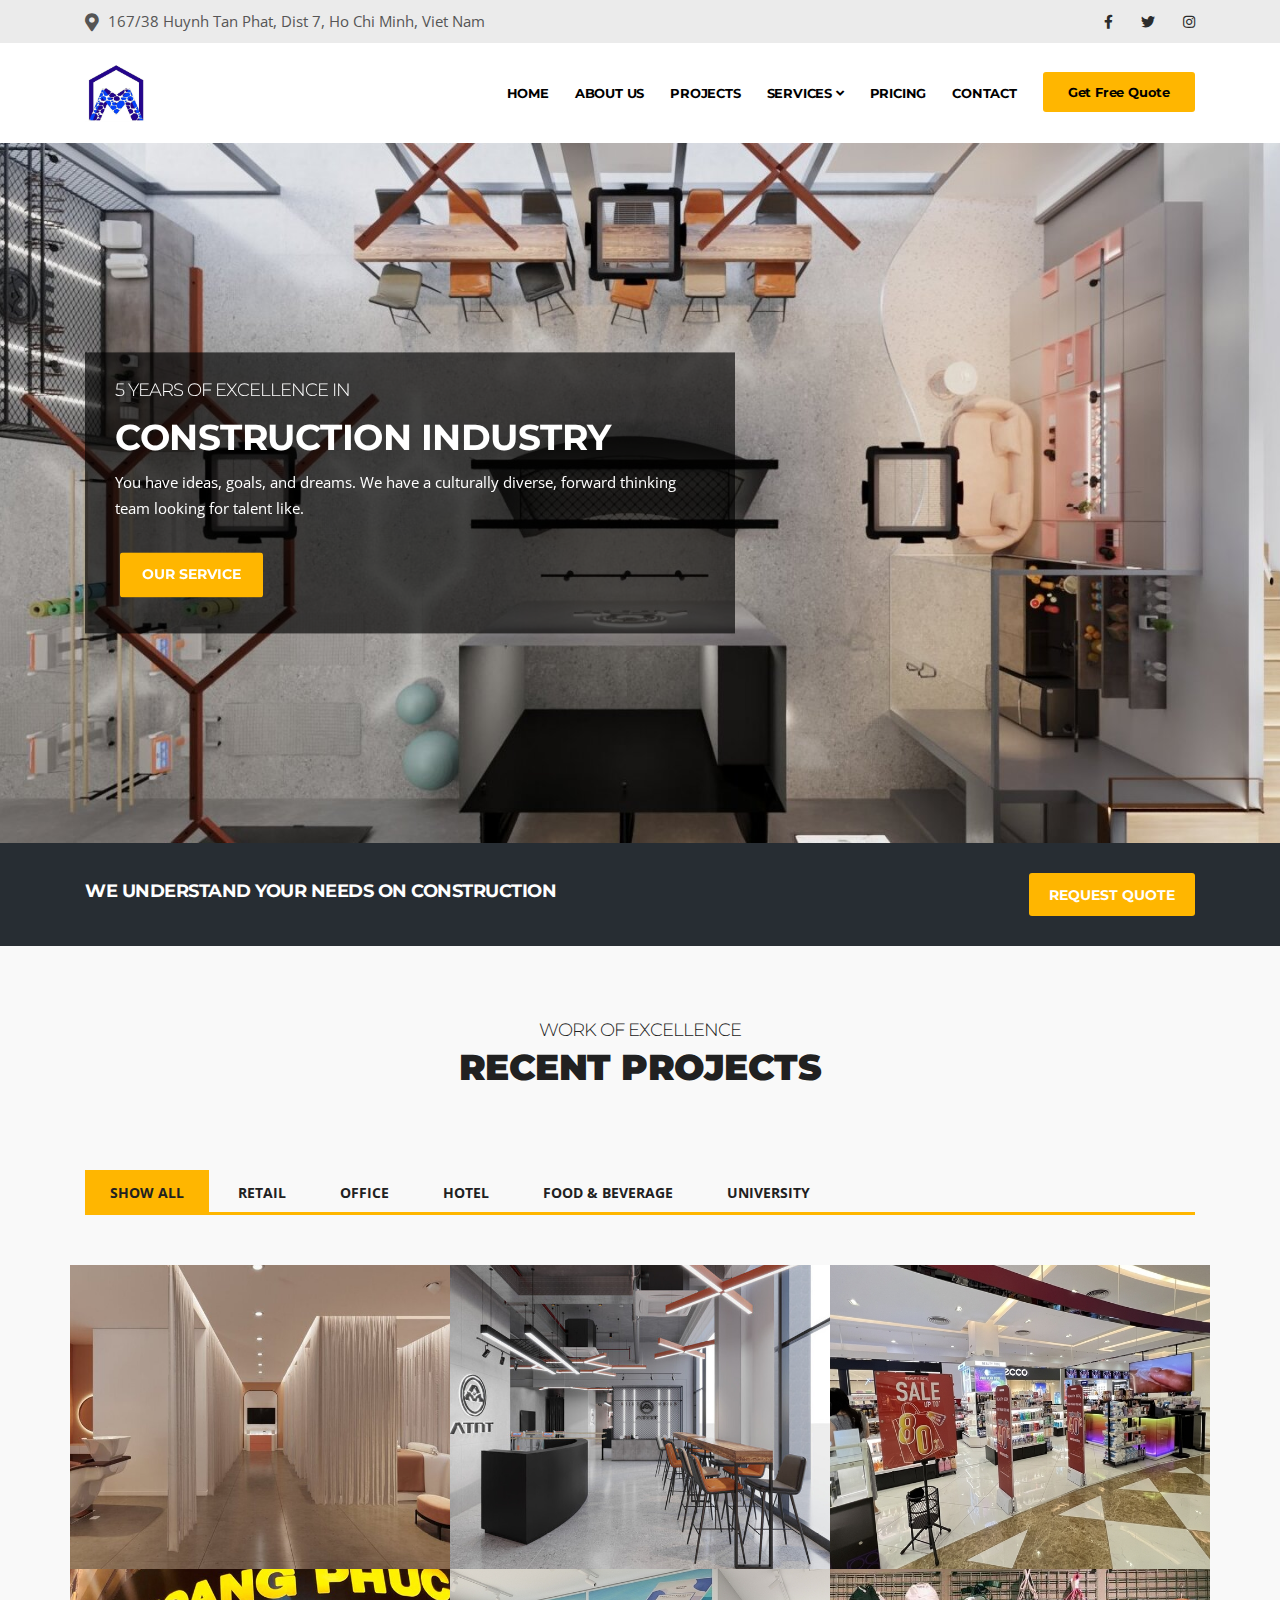
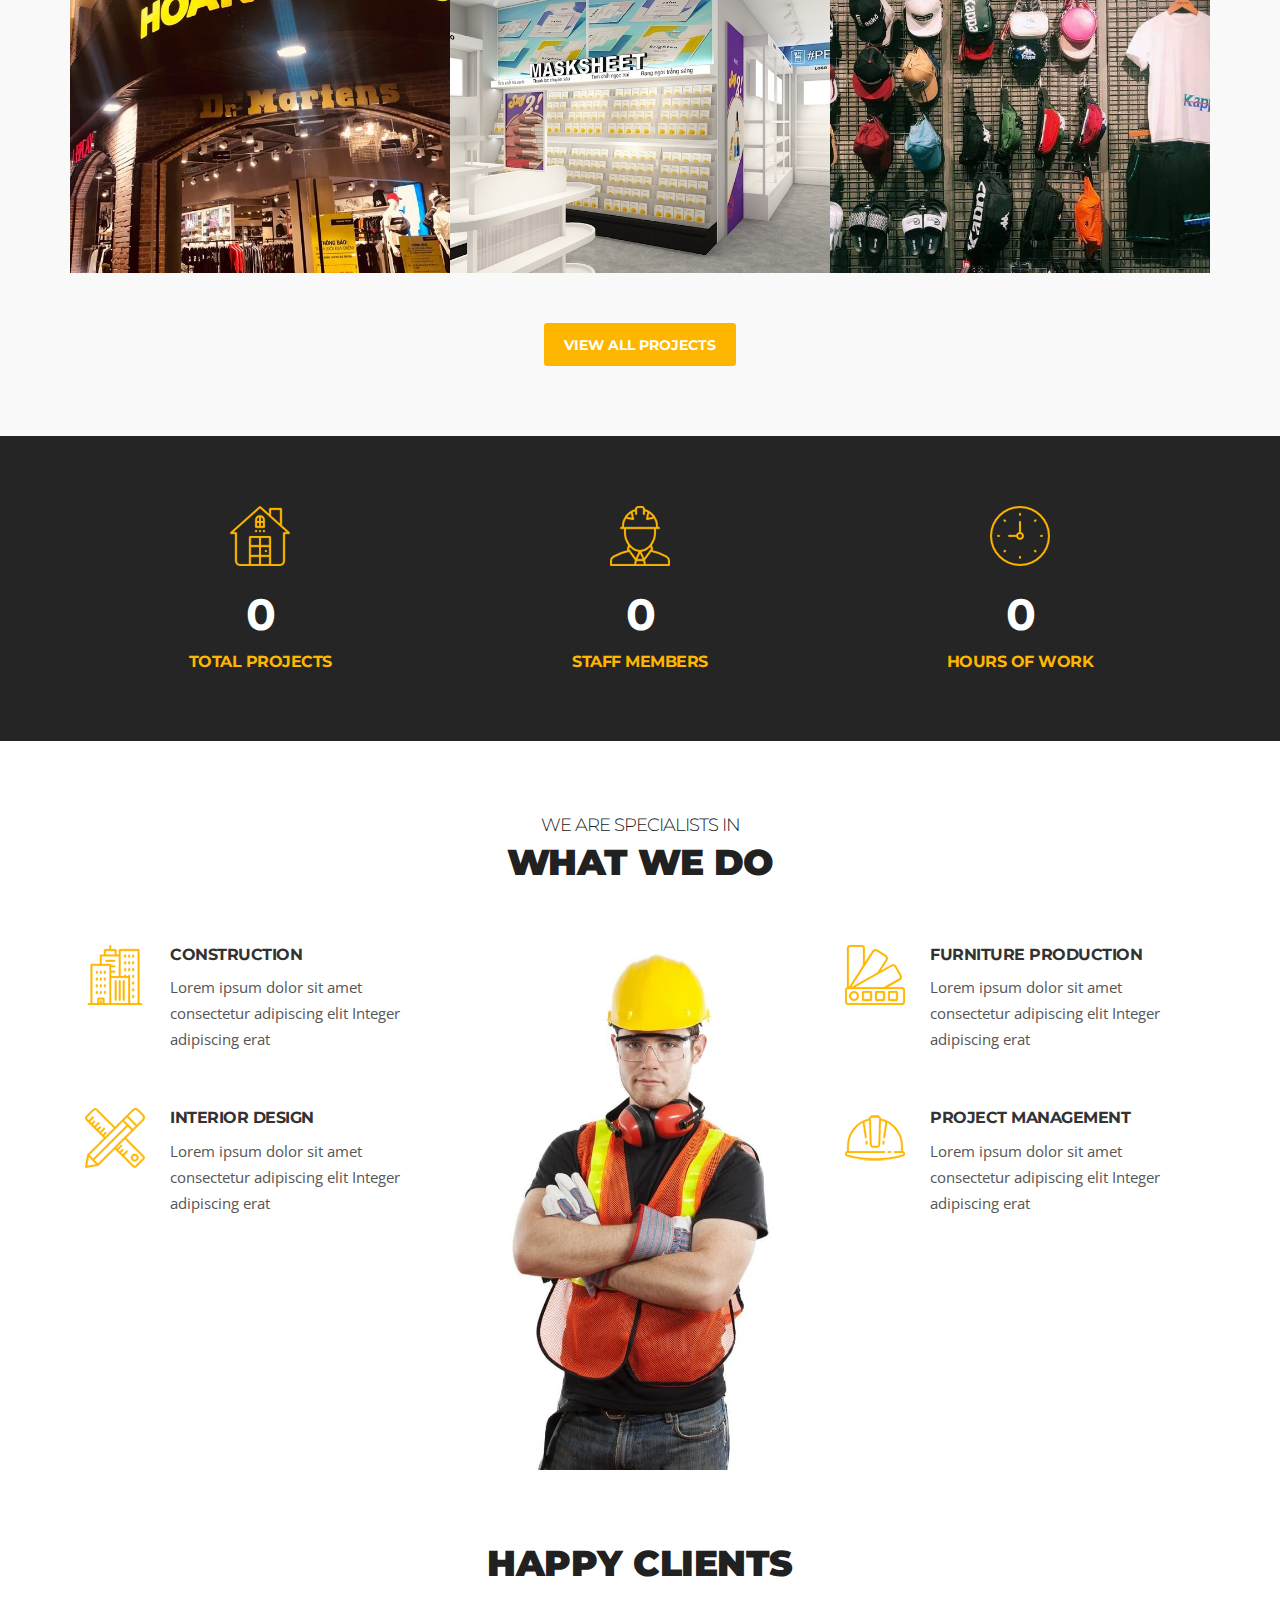
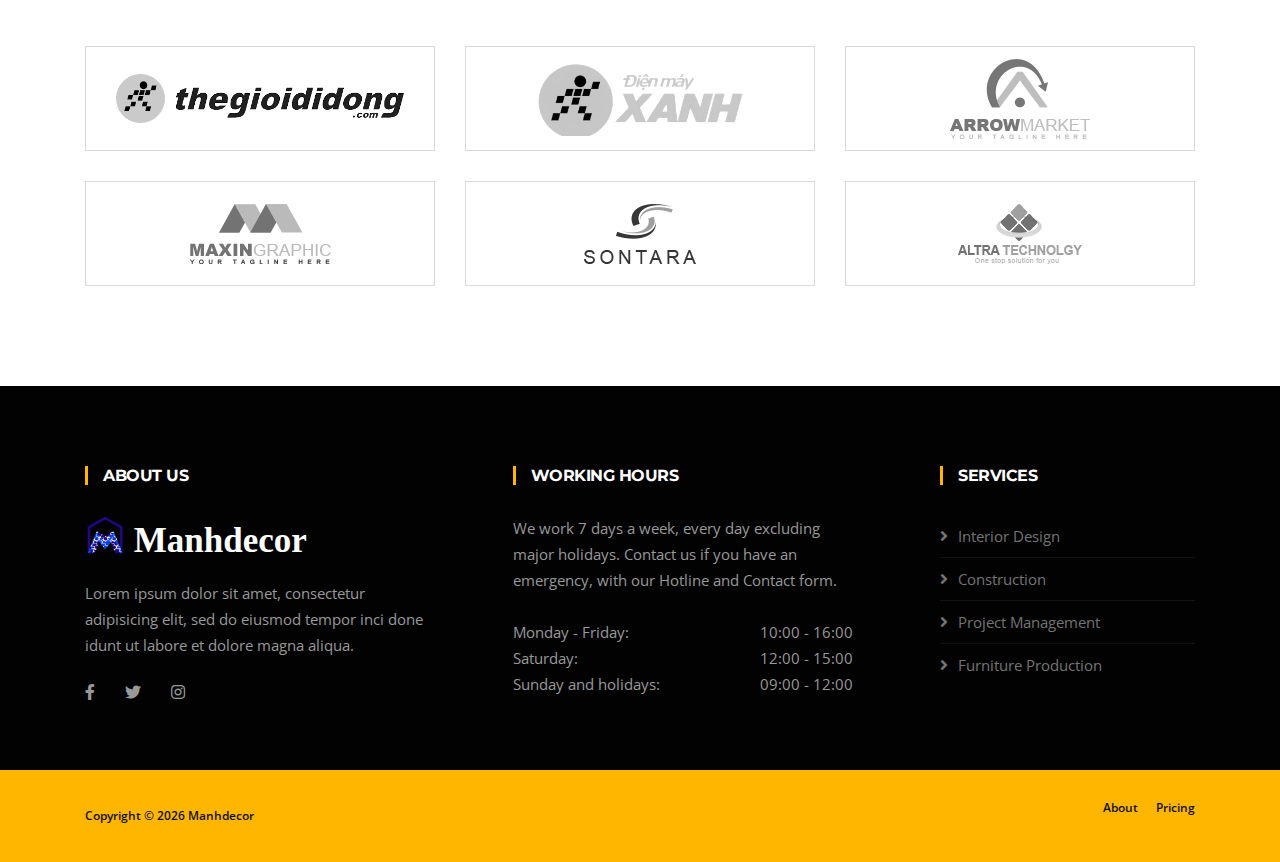
<file: index.html>
<!DOCTYPE html>
<html lang="en">
<head>

  <!-- Basic Page Needs
================================================== -->
  <meta charset="utf-8">
  <title>Manhdecor Construction</title>

  <!-- Mobile Specific Metas
================================================== -->
  <meta http-equiv="X-UA-Compatible" content="IE=edge">
  <meta name="viewport" content="width=device-width, initial-scale=1.0, maximum-scale=5.0">

  <!-- Favicon
================================================== -->
  <link rel="shortcut icon" type="image/png" href="images/favicon.ico">

  <!-- CSS
================================================== -->
  <!-- Bootstrap -->
  <link rel="stylesheet" href="plugins/bootstrap/bootstrap.min.css">
  <!-- FontAwesome -->
  <link rel="stylesheet" href="plugins/fontawesome/css/all.min.css">
  <!-- Animation -->
  <link rel="stylesheet" href="plugins/animate-css/animate.css">
  <!-- slick Carousel -->
  <link rel="stylesheet" href="plugins/slick/slick.css">
  <link rel="stylesheet" href="plugins/slick/slick-theme.css">
  <!-- Colorbox -->
  <link rel="stylesheet" href="plugins/colorbox/colorbox.css">
  <!-- Template styles-->
  <link rel="stylesheet" href="css/style.css">

</head>
<body>
  <div class="body-inner">

    <div id="top-bar" class="top-bar">
        <div class="container">
          <div class="row">
              <div class="col-lg-8 col-md-8">
                <ul class="top-info text-center text-md-left">
                    <li>
                      <i class="fas fa-map-marker-alt"></i> <p class="info-text">167/38 Huynh Tan Phat, Dist 7, Ho Chi Minh, Viet Nam</p>
                    </li>                   
                </ul>
              </div>
              <!--/ Top info end -->

              <div class="col-lg-4 col-md-4 top-social text-center text-md-right">
                <ul class="list-unstyled">
                    <li>
                      <a title="Facebook" href="#" target="_blank">
                          <span class="social-icon"><i class="fab fa-facebook-f"></i></span>
                      </a>
                    </li>
                    <li>
                      <a title="Twitter" href="#" target="_blank">
                          <span class="social-icon"><i class="fab fa-twitter"></i></span>
                      </a>
                    </li>
                    <li>
                      <a title="Twitter" href="#" target="_blank">
                          <span class="social-icon"><i class="fab fa-instagram"></i></span>
                      </a>
                    </li>
                </ul>
              </div>
              <!--/ Top social end -->
          </div>
          <!--/ Content row end -->
        </div>
        <!--/ Container end -->
    </div>
    <!--/ Topbar end -->
<!-- Header start -->
<header id="header" class="header-two">
  <div class="site-navigation">
    <div class="container">
        <div class="row">
          <div class="col-lg-12">
              <nav class="navbar navbar-expand-lg navbar-light p-0">

                <div class="logo">
                    <a class="d-block" href="index.html">
                      <img loading="lazy" src="images/logo.png" alt="Manhdecor">
                    </a>
                </div><!-- logo end -->

                <button class="navbar-toggler" type="button" data-toggle="collapse" data-target=".navbar-collapse" aria-controls="navbar-collapse" aria-expanded="false" aria-label="Toggle navigation">
                    <span class="navbar-toggler-icon"></span>
                </button>

                <div id="navbar-collapse" class="collapse navbar-collapse">
                    <ul class="nav navbar-nav ml-auto align-items-center">
                      <li class="nav-item"><a class="nav-link" href="#">Home</a></li>
                      <li class="nav-item"><a class="nav-link" href="about.html">About Us</a></li>
                      <li class="nav-item"><a class="nav-link" href="projects.html">Projects</a></li>
                      <li class="nav-item dropdown">
                          <a href="#" class="nav-link dropdown-toggle" data-toggle="dropdown">Services <i class="fa fa-angle-down"></i></a>
                          <ul class="dropdown-menu" role="menu">
                            <li><a href="services.html">All</a></li>
                            <li><a href="interiordesign.html">Interior Design</a></li>
                            <li><a href="construction.html">Construction</a></li>
                            <li><a href="projectmanagement.html">Project Management</a></li>
                            <li><a href="furnitureproduction.html">Furniture Production</a></li>
                          </ul>
                      </li>

                      <li class="nav-item"><a class="nav-link" href="pricing.html">Pricing</a></li>

                      <li class="nav-item"><a class="nav-link" href="contact.html">Contact</a></li>

                      <li class="header-get-a-quote">
                          <a class="btn btn-primary" href="contact.html">Get Free Quote</a>
                      </li>
                    </ul>
                </div>
              </nav>
          </div>
          <!--/ Col end -->
        </div>
        <!--/ Row end -->
    </div>
    <!--/ Container end -->

  </div>
  <!--/ Navigation end -->
</header>
<!--/ Header end -->

<div class="banner-carousel banner-carousel-2 mb-0">
  <div class="banner-carousel-item" style="background-image:url(images/slider-main/bg4.jpg)">
    <div class="container">
        <div class="box-slider-content">
          <div class="box-slider-text">
              <h2 class="box-slide-title">5 Years Of Excellence In</h2>
              <h3 class="box-slide-sub-title">Construction Industry</h3>
              <p class="box-slide-description">You have ideas, goals, and dreams. We have a culturally diverse, forward
                thinking team looking for talent like.</p>
              <p>
                <a href="services.html" class="slider btn btn-primary">Our Service</a>
              </p>
          </div>
        </div>
    </div>
  </div>

  <div class="banner-carousel-item" style="background-image:url(images/slider-main/bg5.jpg)">
    <div class="slider-content text-left">
        <div class="container">
          <div class="box-slider-content">
              <div class="box-slider-text">
                <h2 class="box-slide-title">When Services Matters</h2>
                <h3 class="box-slide-sub-title">Your Choice is Simple</h3>
                <p class="box-slide-description">You have ideas, goals, and dreams. We have a culturally diverse, forward
                    thinking team looking for talent like.</p>
                <p><a href="about.html" class="slider btn btn-primary" aria-label="about-us">Know Us</a></p>
              </div>
          </div>
        </div>
    </div>
  </div>
</div>

<section class="call-to-action no-padding">
  <div class="container">
    <div class="action-style-box">
        <div class="row">
          <div class="col-md-8 text-center text-md-left">
              <div class="call-to-action-text">
                <h3 class="action-title">We understand your needs on construction</h3>
              </div>
          </div><!-- Col end -->
          <div class="col-md-4 text-center text-md-right mt-3 mt-md-0">
              <div class="call-to-action-btn">
                <a class="btn btn-primary" href="contact.html">Request Quote</a>
              </div>
          </div><!-- col end -->
        </div><!-- row end -->
    </div><!-- Action style box -->
  </div><!-- Container end -->
</section><!-- Action end -->

<section id="project-area" class="project-area solid-bg">
  <div class="container">
    <div class="row text-center">
      <div class="col-lg-12">
        <h2 class="section-title">Work of Excellence</h2>
        <h3 class="section-sub-title">Recent Projects</h3>
      </div>
    </div>
    <!--/ Title row end -->

    <div class="row">
      <div class="col-12">
        <div class="shuffle-btn-group">
          <label class="active" for="all">
            <input type="radio" name="shuffle-filter" id="all" value="all" checked="checked">Show All
          </label>
          <label for="commercial">
            <input type="radio" name="shuffle-filter" id="commercial" value="commercial">Retail
          </label>
          <label for="education">
            <input type="radio" name="shuffle-filter" id="education" value="education">Office
          </label>
          <label for="government">
            <input type="radio" name="shuffle-filter" id="government" value="government">Hotel
          </label>
          <label for="infrastructure">
            <input type="radio" name="shuffle-filter" id="infrastructure" value="infrastructure">Food & Beverage
          </label>
          <label for="residential">
            <input type="radio" name="shuffle-filter" id="residential" value="residential">University
          </label>
        </div><!-- project filter end -->


        <div class="row shuffle-wrapper">
          <div class="col-1 shuffle-sizer"></div>

          <div class="col-lg-4 col-md-6 shuffle-item" data-groups="[&quot;government&quot;,&quot;healthcare&quot;]">
            <div class="project-img-container">
              <a class="gallery-popup" href="images/projects/project1.jpg" aria-label="project-img">
                <img class="img-fluid" src="images/projects/project1.jpg" alt="project-img">
                <span class="gallery-icon"><i class="fa fa-plus"></i></span>
              </a>
              <div class="project-item-info">
                <div class="project-item-info-content">
                  <h3 class="project-item-title">
                    <a href="projects-single.html">Capital Teltway Building</a>
                  </h3>
                  <p class="project-cat">Commercial, Interiors</p>
                </div>
              </div>
            </div>
          </div><!-- shuffle item 1 end -->

          <div class="col-lg-4 col-md-6 shuffle-item" data-groups="[&quot;healthcare&quot;]">
            <div class="project-img-container">
              <a class="gallery-popup" href="images/projects/project2.jpg" aria-label="project-img">
                <img class="img-fluid" src="images/projects/project2.jpg" alt="project-img">
                <span class="gallery-icon"><i class="fa fa-plus"></i></span>
              </a>
              <div class="project-item-info">
                <div class="project-item-info-content">
                  <h3 class="project-item-title">
                    <a href="projects-single.html">Ghum Touch Hospital</a>
                  </h3>
                  <p class="project-cat">Healthcare</p>
                </div>
              </div>
            </div>
          </div><!-- shuffle item 2 end -->

          <div class="col-lg-4 col-md-6 shuffle-item" data-groups="[&quot;infrastructure&quot;,&quot;commercial&quot;]">
            <div class="project-img-container">
              <a class="gallery-popup" href="images/projects/project3.jpeg" aria-label="project-img">
                <img class="img-fluid" src="images/projects/project3.jpeg" alt="project-img">
                <span class="gallery-icon"><i class="fa fa-plus"></i></span>
              </a>
              <div class="project-item-info">
                <div class="project-item-info-content">
                  <h3 class="project-item-title">
                    <a href="projects-single.html">TNT East Facility</a>
                  </h3>
                  <p class="project-cat">Government</p>
                </div>
              </div>
            </div>
          </div><!-- shuffle item 3 end -->

          <div class="col-lg-4 col-md-6 shuffle-item" data-groups="[&quot;education&quot;,&quot;infrastructure&quot;]">
            <div class="project-img-container">
              <a class="gallery-popup" href="images/projects/project4.jpg" aria-label="project-img">
                <img class="img-fluid" src="images/projects/project4.jpg" alt="project-img">
                <span class="gallery-icon"><i class="fa fa-plus"></i></span>
              </a>
              <div class="project-item-info">
                <div class="project-item-info-content">
                  <h3 class="project-item-title">
                    <a href="projects-single.html">Narriot Headquarters</a>
                  </h3>
                  <p class="project-cat">Infrastructure</p>
                </div>
              </div>
            </div>
          </div><!-- shuffle item 4 end -->

          <div class="col-lg-4 col-md-6 shuffle-item" data-groups="[&quot;infrastructure&quot;,&quot;education&quot;]">
            <div class="project-img-container">
              <a class="gallery-popup" href="images/projects/project5.jpg" aria-label="project-img">
                <img class="img-fluid" src="images/projects/project5.jpg" alt="project-img">
                <span class="gallery-icon"><i class="fa fa-plus"></i></span>
              </a>
              <div class="project-item-info">
                <div class="project-item-info-content">
                  <h3 class="project-item-title">
                    <a href="projects-single.html">Kalas Metrorail</a>
                  </h3>
                  <p class="project-cat">Infrastructure</p>
                </div>
              </div>
            </div>
          </div><!-- shuffle item 5 end -->

          <div class="col-lg-4 col-md-6 shuffle-item" data-groups="[&quot;residential&quot;]">
            <div class="project-img-container">
              <a class="gallery-popup" href="images/projects/project6.jpg" aria-label="project-img">
                <img class="img-fluid" src="images/projects/project6.jpg" alt="project-img">
                <span class="gallery-icon"><i class="fa fa-plus"></i></span>
              </a>
              <div class="project-item-info">
                <div class="project-item-info-content">
                  <h3 class="project-item-title">
                    <a href="projects-single.html">Ancraft Avenue House</a>
                  </h3>
                  <p class="project-cat">Residential</p>
                </div>
              </div>
            </div>
          </div><!-- shuffle item 6 end -->
        </div><!-- shuffle end -->
      </div>

      <div class="col-12">
        <div class="general-btn text-center">
          <a class="btn btn-primary" href="projects.html">View All Projects</a>
        </div>
      </div>

    </div><!-- Content row end -->
  </div>
  <!--/ Container end -->
</section><!-- Project area end -->

<section id="facts" class="facts-area dark-bg">
  <div class="container">
    <div class="facts-wrapper">
        <div class="row">
          <div class="col-md-4 col-sm-6 ts-facts">
              <div class="ts-facts-img">
                <img loading="lazy" src="images/icon-image/fact1.png" alt="facts-img">
              </div>
              <div class="ts-facts-content">
                <h2 class="ts-facts-num"><span class="counterUp" data-count="50">0</span></h2>
                <h3 class="ts-facts-title">Total Projects</h3>
              </div>
          </div><!-- Col end -->

          <div class="col-md-4 col-sm-6 ts-facts mt-5 mt-sm-0">
              <div class="ts-facts-img">
                <img loading="lazy" src="images/icon-image/fact2.png" alt="facts-img">
              </div>
              <div class="ts-facts-content">
                <h2 class="ts-facts-num"><span class="counterUp" data-count="30">0</span></h2>
                <h3 class="ts-facts-title">Staff Members</h3>
              </div>
          </div><!-- Col end -->

          <div class="col-md-4 col-sm-6 ts-facts mt-5 mt-md-0">
              <div class="ts-facts-img">
                <img loading="lazy" src="images/icon-image/fact3.png" alt="facts-img">
              </div>
              <div class="ts-facts-content">
                <h2 class="ts-facts-num"><span class="counterUp" data-count="1000">0</span></h2>
                <h3 class="ts-facts-title">Hours of Work</h3>
              </div>
          </div><!-- Col end -->

        </div> <!-- Facts end -->
    </div>
    <!--/ Content row end -->
  </div>
  <!--/ Container end -->
</section><!-- Facts end -->

<section id="ts-service-area" class="ts-service-area pb-0">
  <div class="container">
    <div class="row text-center">
        <div class="col-12">
          <h2 class="section-title">We Are Specialists In</h2>
          <h3 class="section-sub-title">What We Do</h3>
        </div>
    </div>
    <!--/ Title row end -->

    <div class="row">
        <div class="col-lg-4">
          <div class="ts-service-box d-flex">
              <div class="ts-service-box-img">
                <img loading="lazy" src="images/icon-image/service-icon1.png" alt="service-icon">
              </div>
              <div class="ts-service-box-info">
                <h3 class="service-box-title"><a href="construction.html">Construction</a></h3>
                <p>Lorem ipsum dolor sit amet consectetur adipiscing elit Integer adipiscing erat</p>
              </div>
          </div><!-- Service 1 end -->

          <div class="ts-service-box d-flex">
              <div class="ts-service-box-img">
                <img loading="lazy" src="images/icon-image/service-icon3.png"  alt="service-icon">
              </div>
              <div class="ts-service-box-info">
                <h3 class="service-box-title"><a href="interiordesign.html">Interior Design</a></h3>
                <p>Lorem ipsum dolor sit amet consectetur adipiscing elit Integer adipiscing erat</p>
              </div>
          </div><!-- Service 2 end -->

        </div><!-- Col end -->

        <div class="col-lg-4 text-center">
          <img loading="lazy" class="img-fluid" src="images/services/service-center.jpg" alt="service-avater-image">
        </div><!-- Col end -->

        <div class="col-lg-4 mt-5 mt-lg-0 mb-4 mb-lg-0">
          <div class="ts-service-box d-flex">
              <div class="ts-service-box-img">
                <img loading="lazy" src="images/icon-image/service-icon4.png" alt="service-icon">
              </div>
              <div class="ts-service-box-info">
                <h3 class="service-box-title"><a href="furnitureproduction.html">Furniture Production</a></h3>
                <p>Lorem ipsum dolor sit amet consectetur adipiscing elit Integer adipiscing erat</p>
              </div>
          </div><!-- Service 3 end -->

          <div class="ts-service-box d-flex">
              <div class="ts-service-box-img">
                <img loading="lazy" src="images/icon-image/service-icon6.png" alt="service-icon">
              </div>
              <div class="ts-service-box-info">
                <h3 class="service-box-title"><a href="projectmanagement.html">Project Management</a></h3>
                <p>Lorem ipsum dolor sit amet consectetur adipiscing elit Integer adipiscing erat</p>
              </div>
          </div><!-- Service 4 end -->
        </div><!-- Col end -->
    </div><!-- Content row end -->

  </div>
  <!--/ Container end -->
</section><!-- Service end -->

<section class="content">
  <div class="container">
    <div class="row text-center">
      <div class="col-lg-12">
        <h3 class="section-sub-title">Happy Clients</h3>
      </div>
    </div>
    <div class="row">
        <div class="col-12">
            <div class="row all-clients">
              <div class="col-sm-4 col-6">
                <figure class="clients-logo">
                    <a href="#!"><img loading="lazy" class="img-fluid" src="images/clients/client1.png" alt="clients-logo" /></a>
                </figure>
              </div><!-- Client 1 end -->

              <div class="col-sm-4 col-6">
                <figure class="clients-logo">
                    <a href="#!"><img loading="lazy" class="img-fluid" src="images/clients/client2.png" alt="clients-logo" /></a>
                </figure>
              </div><!-- Client 2 end -->

              <div class="col-sm-4 col-6">
                <figure class="clients-logo">
                    <a href="#!"><img loading="lazy" class="img-fluid" src="images/clients/client3.png" alt="clients-logo" /></a>
                </figure>
              </div><!-- Client 3 end -->

              <div class="col-sm-4 col-6">
                <figure class="clients-logo">
                    <a href="#!"><img loading="lazy" class="img-fluid" src="images/clients/client4.png" alt="clients-logo" /></a>
                </figure>
              </div><!-- Client 4 end -->

              <div class="col-sm-4 col-6">
                <figure class="clients-logo">
                    <a href="#!"><img loading="lazy" class="img-fluid" src="images/clients/client5.png" alt="clients-logo" /></a>
                </figure>
              </div><!-- Client 5 end -->

              <div class="col-sm-4 col-6">
                <figure class="clients-logo">
                    <a href="#!"><img loading="lazy" class="img-fluid" src="images/clients/client6.png" alt="clients-logo" /></a>
                </figure>
              </div><!-- Client 6 end -->

          </div><!-- Clients row end -->

        </div><!-- Col end -->

    </div>
    <!--/ Content row end -->
  </div>
  <!--/ Container end -->
</section><!-- Content end -->

  <footer id="footer" class="footer bg-overlay">
    <div class="footer-main">
      <div class="container">
        <div class="row justify-content-between">
          <div class="col-lg-4 col-md-6 footer-widget footer-about">
            <h3 class="widget-title">About Us</h3>
            <img loading="lazy" width="40px" class="footer-logo" src="images/footer-logo.png" alt="Manhdecor"><span class="footer-name"> Manhdecor</span>
            <p>Lorem ipsum dolor sit amet, consectetur adipisicing elit, sed do eiusmod tempor inci done idunt ut
              labore et dolore magna aliqua.</p>
            <div class="footer-social">
              <ul>
                <li><a href="#" aria-label="Facebook"><i
                      class="fab fa-facebook-f"></i></a></li>
                <li><a href="#" aria-label="Twitter"><i class="fab fa-twitter"></i></a>
                </li>
                <li><a href="#" aria-label="Instagram"><i
                      class="fab fa-instagram"></i></a></li>
              </ul>
            </div><!-- Footer social end -->
          </div><!-- Col end -->

          <div class="col-lg-4 col-md-6 footer-widget mt-5 mt-md-0">
            <h3 class="widget-title">Working Hours</h3>
            <div class="working-hours">
              We work 7 days a week, every day excluding major holidays. Contact us if you have an emergency, with our
              Hotline and Contact form.
              <br><br> Monday - Friday: <span class="text-right">10:00 - 16:00 </span>
              <br> Saturday: <span class="text-right">12:00 - 15:00</span>
              <br> Sunday and holidays: <span class="text-right">09:00 - 12:00</span>
            </div>
          </div><!-- Col end -->

          <div class="col-lg-3 col-md-6 mt-5 mt-lg-0 footer-widget">
            <h3 class="widget-title">Services</h3>
            <ul class="list-arrow">
              <li><a href="interiordesign.html">Interior Design</a></li>
              <li><a href="construction.html">Construction</a></li>
              <li><a href="projectmanagement.html">Project Management</a></li>
              <li><a href="furnitureproduction.html">Furniture Production</a></li>
            </ul>
          </div><!-- Col end -->
        </div><!-- Row end -->
      </div><!-- Container end -->
    </div><!-- Footer main end -->

    <div class="copyright">
      <div class="container">
        <div class="row align-items-center">
          <div class="col-md-6">
            <div class="copyright-info">
              <span>Copyright &copy; <script>
                  document.write(new Date().getFullYear())
                </script> Manhdecor</span>
            </div>
          </div>

          <div class="col-md-6">
            <div class="footer-menu text-center text-md-right">
              <ul class="list-unstyled">
                <li><a href="about.html">About</a></li>
                <li><a href="pricing.html">Pricing</a></li>
              </ul>
            </div>
          </div>
        </div><!-- Row end -->

        <div id="back-to-top" data-spy="affix" data-offset-top="10" class="back-to-top position-fixed">
          <button class="btn btn-primary" title="Back to Top">
            <i class="fa fa-angle-double-up"></i>
          </button>
        </div>

      </div><!-- Container end -->
    </div><!-- Copyright end -->
  </footer><!-- Footer end -->


<!-- Javascript Files
================================================== -->

<!-- initialize jQuery Library -->
<script src="plugins/jQuery/jquery.min.js"></script>
<!-- Bootstrap jQuery -->
<script src="plugins/bootstrap/bootstrap.min.js" defer></script>
<!-- Slick Carousel -->
<script src="plugins/slick/slick.min.js"></script>
<script src="plugins/slick/slick-animation.min.js"></script>
<!-- Color box -->
<script src="plugins/colorbox/jquery.colorbox.js"></script>
<!-- shuffle -->
<script src="plugins/shuffle/shuffle.min.js" defer></script>
<!-- Template custom -->
<script src="js/script.js"></script>

</div><!-- Body inner end -->
</body>

</html>
</file>
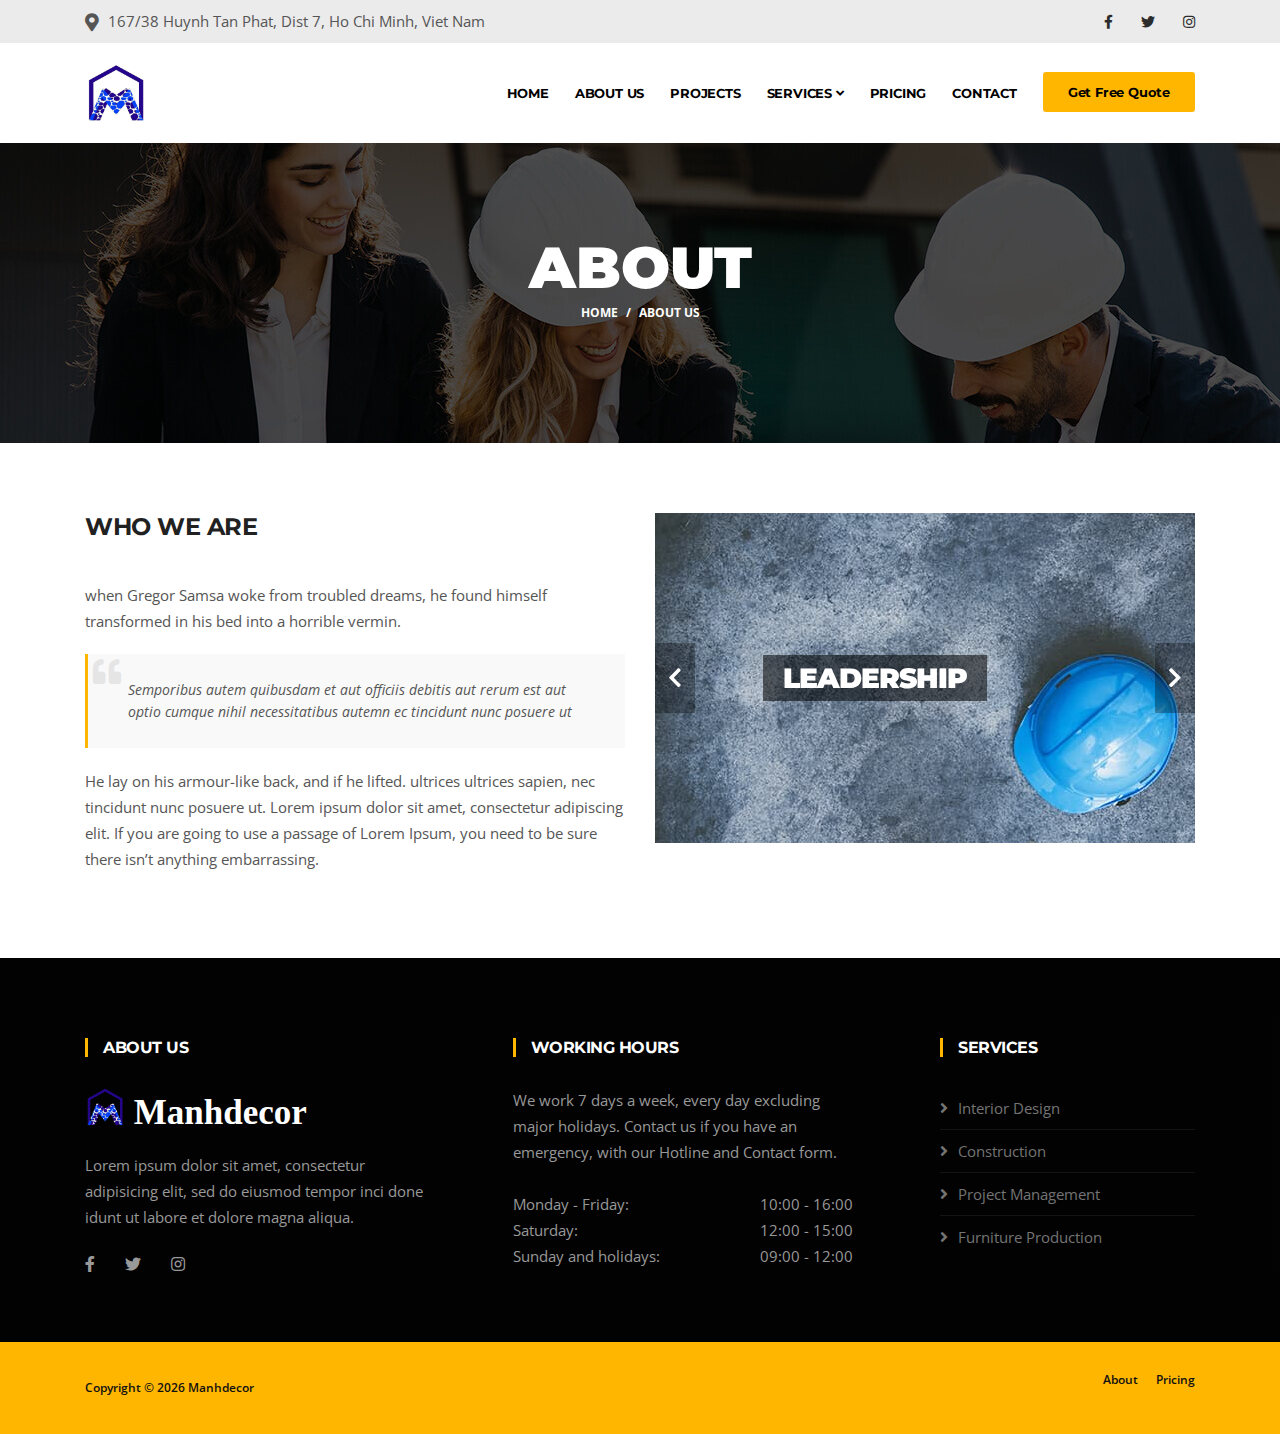
<file: about.html>
<!DOCTYPE html>
<html lang="en">
<head>

  <!-- Basic Page Needs
================================================== -->
  <meta charset="utf-8">
  <title>Manhdecor Construction</title>

  <!-- Mobile Specific Metas
================================================== -->
  <meta http-equiv="X-UA-Compatible" content="IE=edge">
  <meta name="viewport" content="width=device-width, initial-scale=1.0, maximum-scale=5.0">

  <!-- Favicon
================================================== -->
  <link rel="shortcut icon" type="image/png" href="images/favicon.ico">

  <!-- CSS
================================================== -->
  <!-- Bootstrap -->
  <link rel="stylesheet" href="plugins/bootstrap/bootstrap.min.css">
  <!-- FontAwesome -->
  <link rel="stylesheet" href="plugins/fontawesome/css/all.min.css">
  <!-- Animation -->
  <link rel="stylesheet" href="plugins/animate-css/animate.css">
  <!-- slick Carousel -->
  <link rel="stylesheet" href="plugins/slick/slick.css">
  <link rel="stylesheet" href="plugins/slick/slick-theme.css">
  <!-- Colorbox -->
  <link rel="stylesheet" href="plugins/colorbox/colorbox.css">
  <!-- Template styles-->
  <link rel="stylesheet" href="css/style.css">

</head>
<body>
  <div class="body-inner">

    <div id="top-bar" class="top-bar">
        <div class="container">
          <div class="row">
              <div class="col-lg-8 col-md-8">
                <ul class="top-info text-center text-md-left">
                    <li>
                      <i class="fas fa-map-marker-alt"></i> <p class="info-text">167/38 Huynh Tan Phat, Dist 7, Ho Chi Minh, Viet Nam</p>
                    </li>                   
                </ul>
              </div>
              <!--/ Top info end -->

              <div class="col-lg-4 col-md-4 top-social text-center text-md-right">
                <ul class="list-unstyled">
                    <li>
                      <a title="Facebook" href="#" target="_blank">
                          <span class="social-icon"><i class="fab fa-facebook-f"></i></span>
                      </a>
                    </li>
                    <li>
                      <a title="Twitter" href="#" target="_blank">
                          <span class="social-icon"><i class="fab fa-twitter"></i></span>
                      </a>
                    </li>
                    <li>
                      <a title="Twitter" href="#" target="_blank">
                          <span class="social-icon"><i class="fab fa-instagram"></i></span>
                      </a>
                    </li>
                </ul>
              </div>
              <!--/ Top social end -->
          </div>
          <!--/ Content row end -->
        </div>
        <!--/ Container end -->
    </div>
    <!--/ Topbar end -->
<!-- Header start -->
<header id="header" class="header-two">
  <div class="site-navigation">
    <div class="container">
        <div class="row">
          <div class="col-lg-12">
              <nav class="navbar navbar-expand-lg navbar-light p-0">

                <div class="logo">
                    <a class="d-block" href="index.html">
                      <img loading="lazy" src="images/logo.png" alt="Manhdecor">
                    </a>
                </div><!-- logo end -->

                <button class="navbar-toggler" type="button" data-toggle="collapse" data-target=".navbar-collapse" aria-controls="navbar-collapse" aria-expanded="false" aria-label="Toggle navigation">
                    <span class="navbar-toggler-icon"></span>
                </button>

                <div id="navbar-collapse" class="collapse navbar-collapse">
                    <ul class="nav navbar-nav ml-auto align-items-center">
                      <li class="nav-item"><a class="nav-link" href="index.html">Home</a></li>

                      <li class="nav-item"><a class="nav-link" href="about.html">About Us</a></li>

                      <li class="nav-item"><a class="nav-link" href="projects.html">Projects</a></li>

                      <li class="nav-item dropdown">
                          <a href="#" class="nav-link dropdown-toggle" data-toggle="dropdown">Services <i class="fa fa-angle-down"></i></a>
                          <ul class="dropdown-menu" role="menu">
                            <li><a href="services.html">All</a></li>
                            <li><a href="interiordesign.html">Interior Design</a></li>
                            <li><a href="construction.html">Construction</a></li>
                            <li><a href="projectmanagement.html">Project Management</a></li>
                            <li><a href="furnitureproduction.html">Furniture Production</a></li>
                          </ul>
                      </li>

                      <li class="nav-item"><a class="nav-link" href="pricing.html">Pricing</a></li>

                      <li class="nav-item"><a class="nav-link" href="contact.html">Contact</a></li>

                      <li class="header-get-a-quote">
                          <a class="btn btn-primary" href="contact.html">Get Free Quote</a>
                      </li>
                    </ul>
                </div>
              </nav>
          </div>
          <!--/ Col end -->
        </div>
        <!--/ Row end -->
    </div>
    <!--/ Container end -->

  </div>
  <!--/ Navigation end -->
</header>
<!--/ Header end -->
<div id="banner-area" class="banner-area" style="background-image:url(images/banner/banner1.jpg)">
  <div class="banner-text">
    <div class="container">
        <div class="row">
          <div class="col-lg-12">
              <div class="banner-heading">
                <h1 class="banner-title">About</h1>
                <nav aria-label="breadcrumb">
                    <ol class="breadcrumb justify-content-center">
                      <li class="breadcrumb-item"><a href="index.html">Home</a></li>
                      <li class="breadcrumb-item active" aria-current="page">About Us</li>
                    </ol>
                </nav>
              </div>
          </div><!-- Col end -->
        </div><!-- Row end -->
    </div><!-- Container end -->
  </div><!-- Banner text end -->
</div><!-- Banner area end --> 

<section id="main-container" class="main-container">
  <div class="container">
    <div class="row">
        <div class="col-lg-6">
          <h3 class="column-title">Who We Are</h3>
          <p>when Gregor Samsa woke from troubled dreams, he found himself transformed in his bed into a horrible vermin.</p>
          <blockquote><p>Semporibus autem quibusdam et aut officiis debitis aut rerum est aut optio cumque nihil necessitatibus autemn ec tincidunt nunc posuere ut</p></blockquote>
          <p>He lay on his armour-like  back, and if he lifted. ultrices ultrices sapien, nec tincidunt nunc posuere ut. Lorem ipsum dolor sit amet, consectetur adipiscing elit. If you are going to use a passage of Lorem Ipsum, you need to be sure there isn’t anything embarrassing.</p>

        </div><!-- Col end -->

        <div class="col-lg-6 mt-5 mt-lg-0">
          
          <div id="page-slider" class="page-slider small-bg">

              <div class="item" style="background-image:url(images/slider-pages/slide-page1.jpg)">
                <div class="container">
                    <div class="box-slider-content">
                      <div class="box-slider-text">
                          <h2 class="box-slide-title">Leadership</h2>
                      </div>    
                    </div>
                </div>
              </div><!-- Item 1 end -->

              <div class="item" style="background-image:url(images/slider-pages/slide-page2.jpg)">
                <div class="container">
                    <div class="box-slider-content">
                      <div class="box-slider-text">
                          <h2 class="box-slide-title">Relationships</h2>
                      </div>    
                    </div>
                </div>
              </div><!-- Item 1 end -->

              <div class="item" style="background-image:url(images/slider-pages/slide-page3.jpg)">
                <div class="container">
                    <div class="box-slider-content">
                      <div class="box-slider-text">
                          <h2 class="box-slide-title">Performance</h2>
                      </div>    
                    </div>
                </div>
              </div><!-- Item 1 end -->
          </div><!-- Page slider end-->          
        

        </div><!-- Col end -->
    </div><!-- Content row end -->

  </div><!-- Container end -->
</section><!-- Main container end -->

<footer id="footer" class="footer bg-overlay">
  <div class="footer-main">
    <div class="container">
      <div class="row justify-content-between">
        <div class="col-lg-4 col-md-6 footer-widget footer-about">
          <h3 class="widget-title">About Us</h3>
          <img loading="lazy" width="40px" class="footer-logo" src="images/footer-logo.png" alt="Manhdecor"><span class="footer-name"> Manhdecor</span>
          <p>Lorem ipsum dolor sit amet, consectetur adipisicing elit, sed do eiusmod tempor inci done idunt ut
            labore et dolore magna aliqua.</p>
          <div class="footer-social">
            <ul>
              <li><a href="#" aria-label="Facebook"><i
                    class="fab fa-facebook-f"></i></a></li>
              <li><a href="#" aria-label="Twitter"><i class="fab fa-twitter"></i></a>
              </li>
              <li><a href="#" aria-label="Instagram"><i
                    class="fab fa-instagram"></i></a></li>
            </ul>
          </div><!-- Footer social end -->
        </div><!-- Col end -->

        <div class="col-lg-4 col-md-6 footer-widget mt-5 mt-md-0">
          <h3 class="widget-title">Working Hours</h3>
          <div class="working-hours">
            We work 7 days a week, every day excluding major holidays. Contact us if you have an emergency, with our
            Hotline and Contact form.
            <br><br> Monday - Friday: <span class="text-right">10:00 - 16:00 </span>
            <br> Saturday: <span class="text-right">12:00 - 15:00</span>
            <br> Sunday and holidays: <span class="text-right">09:00 - 12:00</span>
          </div>
        </div><!-- Col end -->

        <div class="col-lg-3 col-md-6 mt-5 mt-lg-0 footer-widget">
          <h3 class="widget-title">Services</h3>
          <ul class="list-arrow">
            <li><a href="interiordesign.html">Interior Design</a></li>
            <li><a href="construction.html">Construction</a></li>
            <li><a href="projectmanagement.html">Project Management</a></li>
            <li><a href="furnitureproduction.html">Furniture Production</a></li>
          </ul>
        </div><!-- Col end -->
      </div><!-- Row end -->
    </div><!-- Container end -->
  </div><!-- Footer main end -->

  <div class="copyright">
    <div class="container">
      <div class="row align-items-center">
        <div class="col-md-6">
          <div class="copyright-info">
            <span>Copyright &copy; <script>
                document.write(new Date().getFullYear())
              </script> Manhdecor</span>
          </div>
        </div>

        <div class="col-md-6">
          <div class="footer-menu text-center text-md-right">
            <ul class="list-unstyled">
              <li><a href="about.html">About</a></li>
              <li><a href="pricing.html">Pricing</a></li>
            </ul>
          </div>
        </div>
      </div><!-- Row end -->

      <div id="back-to-top" data-spy="affix" data-offset-top="10" class="back-to-top position-fixed">
        <button class="btn btn-primary" title="Back to Top">
          <i class="fa fa-angle-double-up"></i>
        </button>
      </div>

    </div><!-- Container end -->
  </div><!-- Copyright end -->
</footer><!-- Footer end -->


<!-- Javascript Files
================================================== -->

<!-- initialize jQuery Library -->
<script src="plugins/jQuery/jquery.min.js"></script>
<!-- Bootstrap jQuery -->
<script src="plugins/bootstrap/bootstrap.min.js" defer></script>
<!-- Slick Carousel -->
<script src="plugins/slick/slick.min.js"></script>
<script src="plugins/slick/slick-animation.min.js"></script>
<!-- Color box -->
<script src="plugins/colorbox/jquery.colorbox.js"></script>
<!-- shuffle -->
<script src="plugins/shuffle/shuffle.min.js" defer></script>
<!-- Template custom -->
<script src="js/script.js"></script>

</div><!-- Body inner end -->
</body>

</html>
</file>
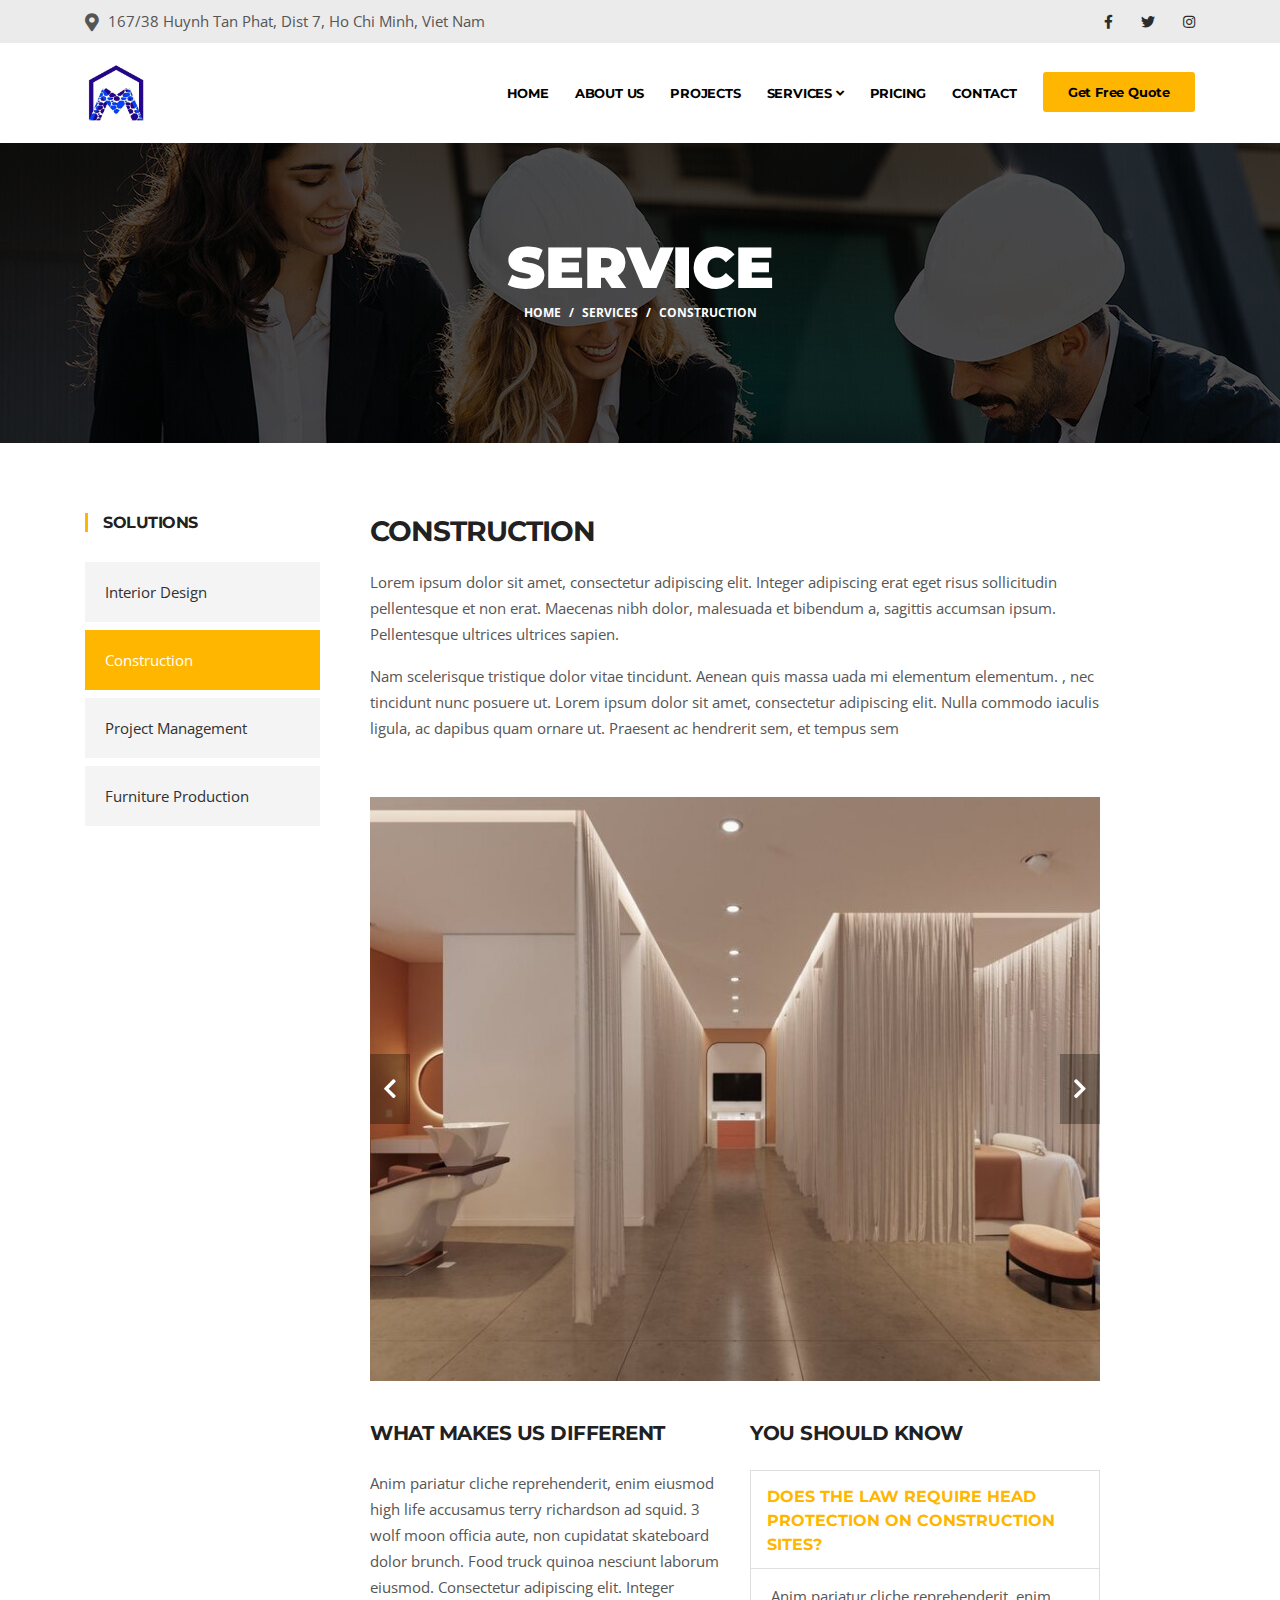
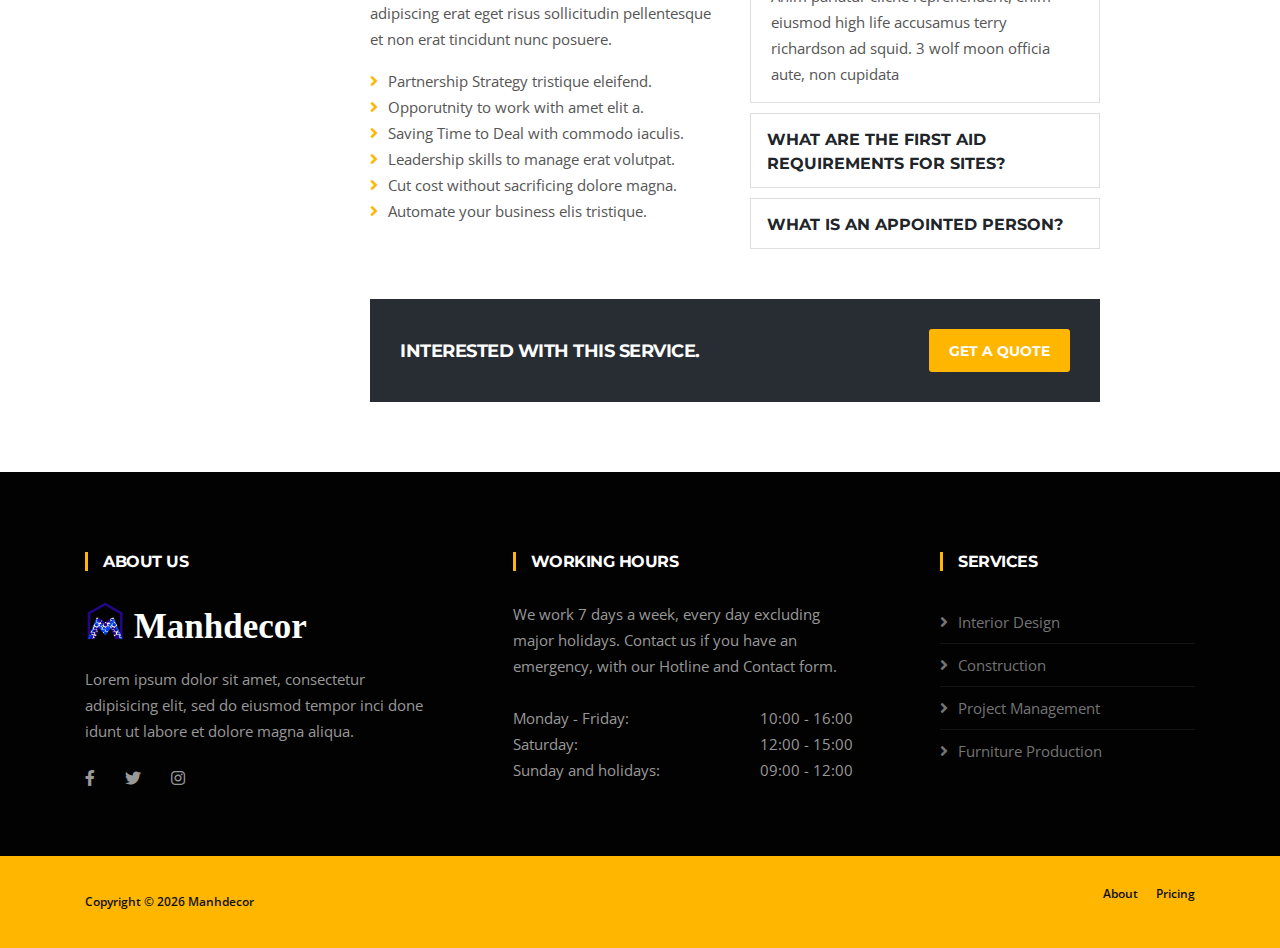
<file: construction.html>
<!DOCTYPE html>
<html lang="en">
<head>

  <!-- Basic Page Needs
================================================== -->
  <meta charset="utf-8">
  <title>Manhdecor Construction</title>

  <!-- Mobile Specific Metas
================================================== -->
  <meta http-equiv="X-UA-Compatible" content="IE=edge">
  <meta name="viewport" content="width=device-width, initial-scale=1.0, maximum-scale=5.0">

  <!-- Favicon
================================================== -->
  <link rel="shortcut icon" type="image/png" href="images/favicon.ico">

  <!-- CSS
================================================== -->
  <!-- Bootstrap -->
  <link rel="stylesheet" href="plugins/bootstrap/bootstrap.min.css">
  <!-- FontAwesome -->
  <link rel="stylesheet" href="plugins/fontawesome/css/all.min.css">
  <!-- Animation -->
  <link rel="stylesheet" href="plugins/animate-css/animate.css">
  <!-- slick Carousel -->
  <link rel="stylesheet" href="plugins/slick/slick.css">
  <link rel="stylesheet" href="plugins/slick/slick-theme.css">
  <!-- Colorbox -->
  <link rel="stylesheet" href="plugins/colorbox/colorbox.css">
  <!-- Template styles-->
  <link rel="stylesheet" href="css/style.css">

</head>
<body>
  <div class="body-inner">

    <div id="top-bar" class="top-bar">
        <div class="container">
          <div class="row">
              <div class="col-lg-8 col-md-8">
                <ul class="top-info text-center text-md-left">
                    <li>
                      <i class="fas fa-map-marker-alt"></i> <p class="info-text">167/38 Huynh Tan Phat, Dist 7, Ho Chi Minh, Viet Nam</p>
                    </li>                   
                </ul>
              </div>
              <!--/ Top info end -->

              <div class="col-lg-4 col-md-4 top-social text-center text-md-right">
                <ul class="list-unstyled">
                    <li>
                      <a title="Facebook" href="#" target="_blank">
                          <span class="social-icon"><i class="fab fa-facebook-f"></i></span>
                      </a>
                    </li>
                    <li>
                      <a title="Twitter" href="#" target="_blank">
                          <span class="social-icon"><i class="fab fa-twitter"></i></span>
                      </a>
                    </li>
                    <li>
                      <a title="Twitter" href="#" target="_blank">
                          <span class="social-icon"><i class="fab fa-instagram"></i></span>
                      </a>
                    </li>
                </ul>
              </div>
              <!--/ Top social end -->
          </div>
          <!--/ Content row end -->
        </div>
        <!--/ Container end -->
    </div>
    <!--/ Topbar end -->
<!-- Header start -->
<header id="header" class="header-two">
  <div class="site-navigation">
    <div class="container">
        <div class="row">
          <div class="col-lg-12">
              <nav class="navbar navbar-expand-lg navbar-light p-0">

                <div class="logo">
                    <a class="d-block" href="index.html">
                      <img loading="lazy" src="images/logo.png" alt="Manhdecor">
                    </a>
                </div><!-- logo end -->

                <button class="navbar-toggler" type="button" data-toggle="collapse" data-target=".navbar-collapse" aria-controls="navbar-collapse" aria-expanded="false" aria-label="Toggle navigation">
                    <span class="navbar-toggler-icon"></span>
                </button>

                <div id="navbar-collapse" class="collapse navbar-collapse">
                    <ul class="nav navbar-nav ml-auto align-items-center">
                      <li class="nav-item"><a class="nav-link" href="index.html">Home</a></li>

                      <li class="nav-item"><a class="nav-link" href="about.html">About Us</a></li>

                      <li class="nav-item"><a class="nav-link" href="projects.html">Projects</a></li>

                      <li class="nav-item dropdown">
                          <a href="#" class="nav-link dropdown-toggle" data-toggle="dropdown">Services <i class="fa fa-angle-down"></i></a>
                          <ul class="dropdown-menu" role="menu">
                            <li><a href="services.html">All</a></li>
                            <li><a href="interiordesign.html">Interior Design</a></li>
                            <li><a href="construction.html">Construction</a></li>
                            <li><a href="projectmanagement.html">Project Management</a></li>
                            <li><a href="furnitureproduction.html">Furniture Production</a></li>
                          </ul>
                      </li>

                      <li class="nav-item"><a class="nav-link" href="pricing.html">Pricing</a></li>

                      <li class="nav-item"><a class="nav-link" href="contact.html">Contact</a></li>

                      <li class="header-get-a-quote">
                          <a class="btn btn-primary" href="contact.html">Get Free Quote</a>
                      </li>
                    </ul>
                </div>
              </nav>
          </div>
          <!--/ Col end -->
        </div>
        <!--/ Row end -->
    </div>
    <!--/ Container end -->

  </div>
  <!--/ Navigation end -->
</header>
<!--/ Header end -->
<div id="banner-area" class="banner-area" style="background-image:url(images/banner/banner1.jpg)">
  <div class="banner-text">
    <div class="container">
        <div class="row">
          <div class="col-lg-12">
              <div class="banner-heading">
                <h1 class="banner-title">Service</h1>
                <nav aria-label="breadcrumb">
                    <ol class="breadcrumb justify-content-center">
                      <li class="breadcrumb-item"><a href="index.html">Home</a></li>
                      <li class="breadcrumb-item"><a href="services.html">Services</a></li>
                      <li class="breadcrumb-item active" aria-current="page">Construction</li>
                    </ol>
                </nav>
              </div>
          </div><!-- Col end -->
        </div><!-- Row end -->
    </div><!-- Container end -->
  </div><!-- Banner text end -->
</div><!-- Banner area end --> 

<section id="main-container" class="main-container">
  <div class="container">
    <div class="row">

      <div class="col-xl-3 col-lg-4">
        <div class="sidebar sidebar-left">
          <div class="widget">
            <h3 class="widget-title">Solutions</h3>
            <ul class="nav service-menu">
              <li><a href="interiordesign.html">Interior Design</a></li>
              <li class="active"><a href="construction.html">Construction</a></li>
              <li><a href="projectmanagement.html">Project Management</a></li>
              <li><a href="furnitureproduction.html">Furniture Production</a></li>
            </ul>
          </div><!-- Widget end -->
        </div><!-- Sidebar end -->
      </div><!-- Sidebar Col end -->

      <div class="col-xl-8 col-lg-8">
        <div class="content-inner-page">

          <h2 class="column-title mrt-0">Construction</h2>

          <div class="row">
            <div class="col-md-12">
              <p>Lorem ipsum dolor sit amet, consectetur adipiscing elit. Integer adipiscing erat eget risus
                sollicitudin pellentesque et non erat. Maecenas nibh dolor, malesuada et bibendum a, sagittis accumsan
                ipsum. Pellentesque ultrices ultrices sapien.</p>
              <p>Nam scelerisque tristique dolor vitae tincidunt. Aenean quis massa uada mi elementum elementum. , nec
                tincidunt nunc posuere ut. Lorem ipsum dolor sit amet, consectetur adipiscing elit. Nulla commodo
                iaculis ligula, ac dapibus quam ornare ut. Praesent ac hendrerit sem, et tempus sem</p>
            </div><!-- col end -->
          </div><!-- 1st row end-->

          <div class="gap-40"></div>

          <div id="page-slider" class="page-slider">
            <div class="item">
              <img loading="lazy" class="img-fluid" src="images/projects/project1.jpg" alt="project-slider-image" />
            </div>

            <div class="item">
              <img loading="lazy" class="img-fluid" src="images/projects/project2.jpg" alt="project-slider-image" />
            </div>
          </div><!-- Page slider end -->

          <div class="gap-40"></div>

          <div class="row">
            <div class="col-md-6">
              <h3 class="column-title-small">What Makes Us Different</h3>

              <p>Anim pariatur cliche reprehenderit, enim eiusmod high life accusamus terry richardson ad squid. 3 wolf
                moon officia aute, non cupidatat skateboard dolor brunch. Food truck quinoa nesciunt laborum eiusmod.
                Consectetur adipiscing elit. Integer adipiscing erat eget risus sollicitudin pellentesque et non erat
                tincidunt nunc posuere.</p>
              <ul class="list-arrow">
                <li>Partnership Strategy tristique eleifend.</li>
                <li>Opporutnity to work with amet elit a.</li>
                <li>Saving Time to Deal with commodo iaculis.</li>
                <li>Leadership skills to manage erat volutpat.</li>
                <li>Cut cost without sacrificing dolore magna.</li>
                <li>Automate your business elis tristique.</li>
              </ul>
            </div>

            <div class="col-md-6 mt-5 mt-md-0">
              <h3 class="column-title-small">You Should Know</h3>

              <div class="accordion accordion-group accordion-classic" id="construction-accordion">
                <div class="card">
                  <div class="card-header p-0 bg-transparent" id="headingOne">
                    <h2 class="mb-0">
                      <button class="btn btn-block text-left" type="button" data-toggle="collapse"
                        data-target="#collapseOne" aria-expanded="true" aria-controls="collapseOne">
                        Does the law require head protection on construction sites?
                      </button>
                    </h2>
                  </div>

                  <div id="collapseOne" class="collapse show" aria-labelledby="headingOne"
                    data-parent="#construction-accordion">
                    <div class="card-body">
                      Anim pariatur cliche reprehenderit, enim eiusmod high life accusamus terry richardson ad squid. 3
                      wolf
                      moon officia aute, non cupidata
                    </div>
                  </div>
                </div>
                <div class="card">
                  <div class="card-header p-0 bg-transparent" id="headingTwo">
                    <h2 class="mb-0">
                      <button class="btn btn-block text-left collapsed" type="button" data-toggle="collapse"
                        data-target="#collapseTwo" aria-expanded="false" aria-controls="collapseTwo">
                        What are the first aid requirements for sites?
                      </button>
                    </h2>
                  </div>
                  <div id="collapseTwo" class="collapse" aria-labelledby="headingTwo"
                    data-parent="#construction-accordion">
                    <div class="card-body">
                      Anemi nim veniam, quis nostrud exercitation ullamco laboris nisi ut aliquip ex ea com modo
                      consequat.
                      Duis aute irure dolor in reprehenderit in voluptate velit esse cillum dolore eu fugiat nulla
                      pariatur.
                      Excepteur sint occaecat cupid henderit in voluptate velit esse cillu oris nisi ut aliquip ex ea
                      com
                      matat.
                    </div>
                  </div>
                </div>
                <div class="card">
                  <div class="card-header p-0 bg-transparent" id="headingThree">
                    <h2 class="mb-0">
                      <button class="btn btn-block text-left collapsed" type="button" data-toggle="collapse"
                        data-target="#collapseThree" aria-expanded="false" aria-controls="collapseThree">
                        What is an appointed person?
                      </button>
                    </h2>
                  </div>
                  <div id="collapseThree" class="collapse" aria-labelledby="headingThree"
                    data-parent="#construction-accordion">
                    <div class="card-body">
                      Lorem Ipsum is simply dummy text of the printing and typesetting industry. Lorem Ipsum has been
                      the
                      industry’s standard dummy text ever since the 1500s, when an unknown printer took a galley of type
                      and
                      scrambled it to make a type specimen book.
                    </div>
                  </div>
                </div>
              </div>
              <!--/ Accordion end -->
            </div>
          </div>
          <!--2nd row end -->

          <div class="gap-40"></div>

          <div class="call-to-action classic">
            <div class="row align-items-center">
              <div class="col-md-8 text-center text-md-left">
                <div class="call-to-action-text">
                  <h3 class="action-title">Interested with this service.</h3>
                </div>
              </div><!-- Col end -->
              <div class="col-md-4 text-center text-md-right mt-3 mt-md-0">
                <div class="call-to-action-btn">
                  <a class="btn btn-primary" href="#">Get a Quote</a>
                </div>
              </div><!-- col end -->
            </div><!-- row end -->
          </div><!-- Action end -->

        </div><!-- Content inner end -->
      </div><!-- Content Col end -->


    </div><!-- Main row end -->
  </div><!-- Conatiner end -->
</section><!-- Main container end -->

<footer id="footer" class="footer bg-overlay">
  <div class="footer-main">
    <div class="container">
      <div class="row justify-content-between">
        <div class="col-lg-4 col-md-6 footer-widget footer-about">
          <h3 class="widget-title">About Us</h3>
          <img loading="lazy" width="40px" class="footer-logo" src="images/footer-logo.png" alt="Manhdecor"><span class="footer-name"> Manhdecor</span>
          <p>Lorem ipsum dolor sit amet, consectetur adipisicing elit, sed do eiusmod tempor inci done idunt ut
            labore et dolore magna aliqua.</p>
          <div class="footer-social">
            <ul>
              <li><a href="#" aria-label="Facebook"><i
                    class="fab fa-facebook-f"></i></a></li>
              <li><a href="#" aria-label="Twitter"><i class="fab fa-twitter"></i></a>
              </li>
              <li><a href="#" aria-label="Instagram"><i
                    class="fab fa-instagram"></i></a></li>
            </ul>
          </div><!-- Footer social end -->
        </div><!-- Col end -->

        <div class="col-lg-4 col-md-6 footer-widget mt-5 mt-md-0">
          <h3 class="widget-title">Working Hours</h3>
          <div class="working-hours">
            We work 7 days a week, every day excluding major holidays. Contact us if you have an emergency, with our
            Hotline and Contact form.
            <br><br> Monday - Friday: <span class="text-right">10:00 - 16:00 </span>
            <br> Saturday: <span class="text-right">12:00 - 15:00</span>
            <br> Sunday and holidays: <span class="text-right">09:00 - 12:00</span>
          </div>
        </div><!-- Col end -->

        <div class="col-lg-3 col-md-6 mt-5 mt-lg-0 footer-widget">
          <h3 class="widget-title">Services</h3>
          <ul class="list-arrow">
            <li><a href="interiordesign.html">Interior Design</a></li>
            <li><a href="construction.html">Construction</a></li>
            <li><a href="projectmanagement.html">Project Management</a></li>
            <li><a href="furnitureproduction.html">Furniture Production</a></li>
          </ul>
        </div><!-- Col end -->
      </div><!-- Row end -->
    </div><!-- Container end -->
  </div><!-- Footer main end -->

  <div class="copyright">
    <div class="container">
      <div class="row align-items-center">
        <div class="col-md-6">
          <div class="copyright-info">
            <span>Copyright &copy; <script>
                document.write(new Date().getFullYear())
              </script> Manhdecor</span>
          </div>
        </div>

        <div class="col-md-6">
          <div class="footer-menu text-center text-md-right">
            <ul class="list-unstyled">
              <li><a href="about.html">About</a></li>
              <li><a href="pricing.html">Pricing</a></li>
            </ul>
          </div>
        </div>
      </div><!-- Row end -->

      <div id="back-to-top" data-spy="affix" data-offset-top="10" class="back-to-top position-fixed">
        <button class="btn btn-primary" title="Back to Top">
          <i class="fa fa-angle-double-up"></i>
        </button>
      </div>

    </div><!-- Container end -->
  </div><!-- Copyright end -->
</footer><!-- Footer end -->


<!-- Javascript Files
================================================== -->

<!-- initialize jQuery Library -->
<script src="plugins/jQuery/jquery.min.js"></script>
<!-- Bootstrap jQuery -->
<script src="plugins/bootstrap/bootstrap.min.js" defer></script>
<!-- Slick Carousel -->
<script src="plugins/slick/slick.min.js"></script>
<script src="plugins/slick/slick-animation.min.js"></script>
<!-- Color box -->
<script src="plugins/colorbox/jquery.colorbox.js"></script>
<!-- shuffle -->
<script src="plugins/shuffle/shuffle.min.js" defer></script>
<!-- Template custom -->
<script src="js/script.js"></script>

</div><!-- Body inner end -->
</body>

</html>
</file>
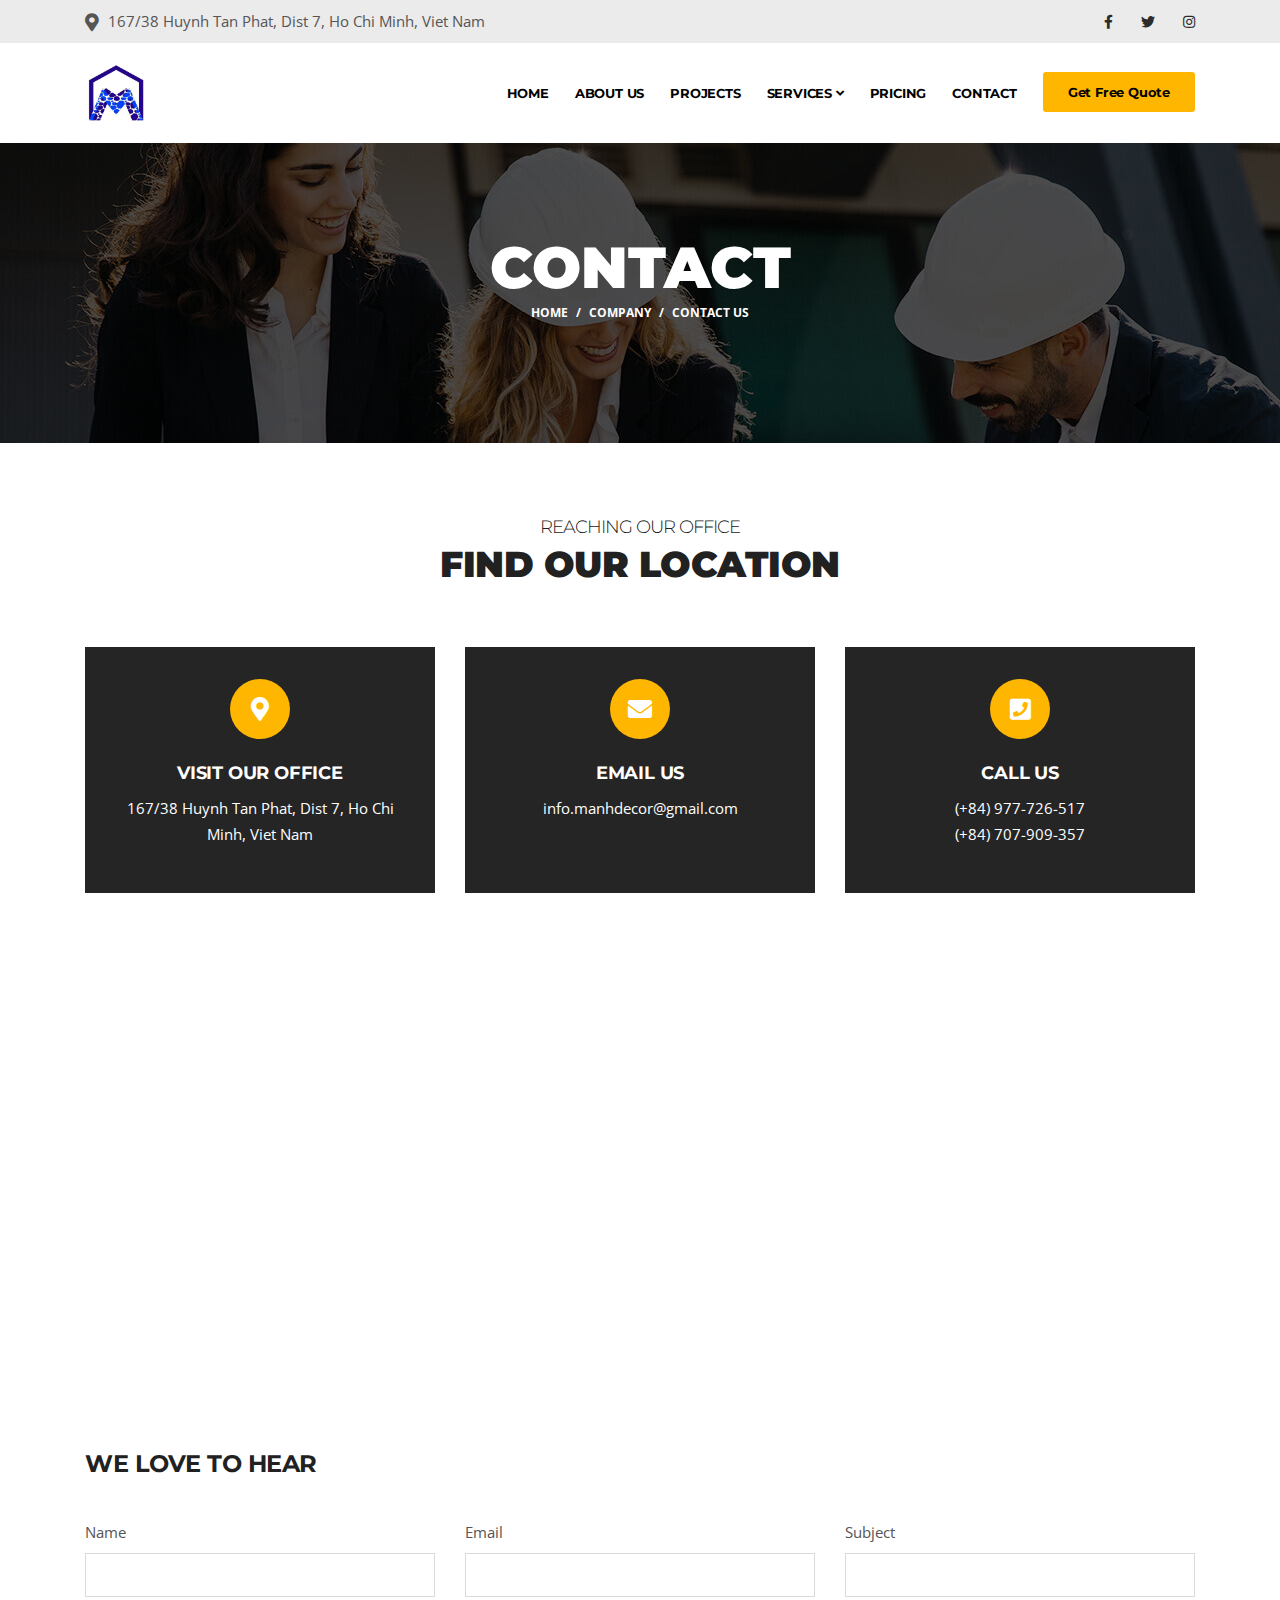
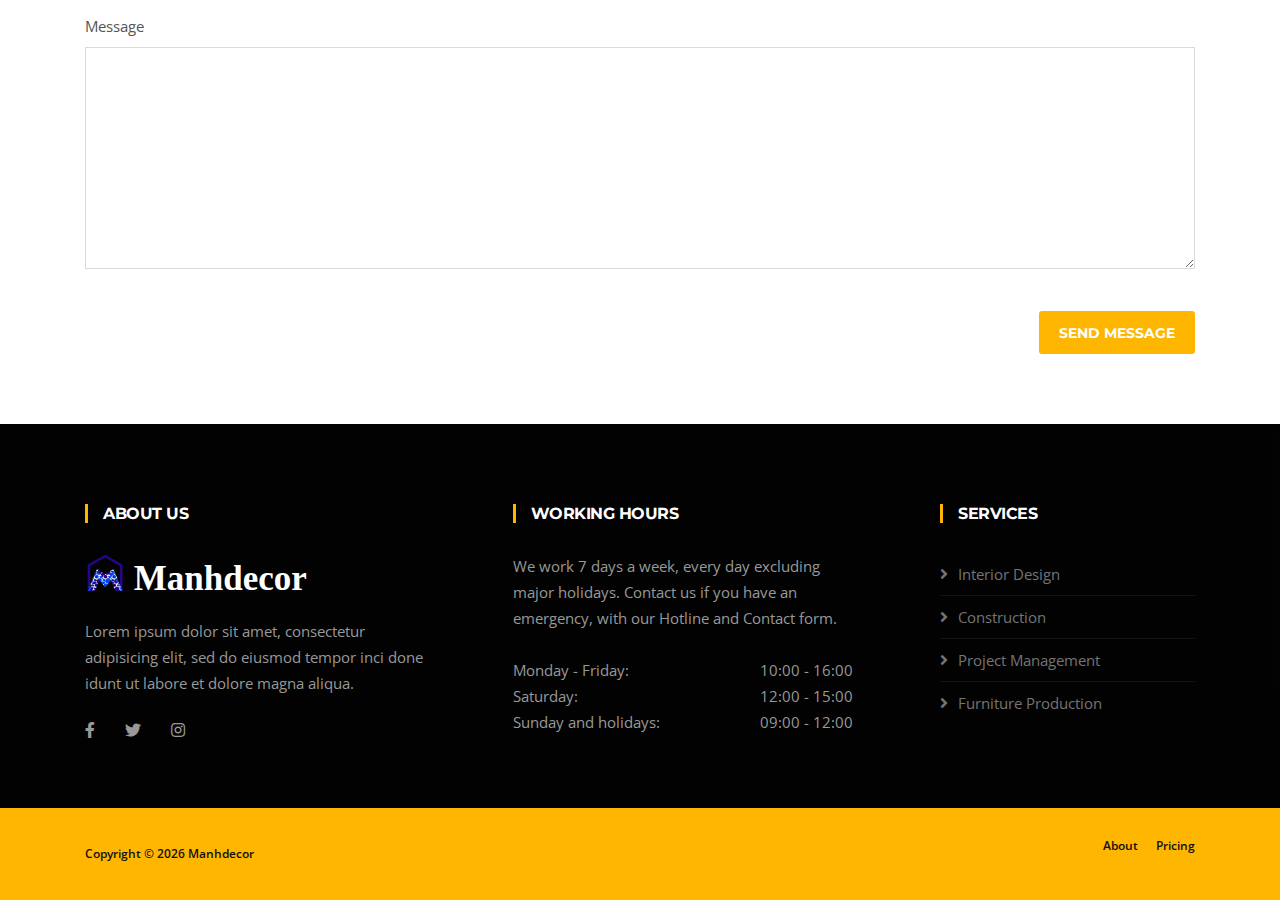
<file: contact.html>
<!DOCTYPE html>
<html lang="en">
<head>

  <!-- Basic Page Needs
================================================== -->
  <meta charset="utf-8">
  <title>Manhdecor Construction</title>

  <!-- Mobile Specific Metas
================================================== -->
  <meta http-equiv="X-UA-Compatible" content="IE=edge">
  <meta name="viewport" content="width=device-width, initial-scale=1.0, maximum-scale=5.0">

  <!-- Favicon
================================================== -->
  <link rel="shortcut icon" type="image/png" href="images/favicon.ico">

  <!-- CSS
================================================== -->
  <!-- Bootstrap -->
  <link rel="stylesheet" href="plugins/bootstrap/bootstrap.min.css">
  <!-- FontAwesome -->
  <link rel="stylesheet" href="plugins/fontawesome/css/all.min.css">
  <!-- Animation -->
  <link rel="stylesheet" href="plugins/animate-css/animate.css">
  <!-- slick Carousel -->
  <link rel="stylesheet" href="plugins/slick/slick.css">
  <link rel="stylesheet" href="plugins/slick/slick-theme.css">
  <!-- Colorbox -->
  <link rel="stylesheet" href="plugins/colorbox/colorbox.css">
  <!-- Template styles-->
  <link rel="stylesheet" href="css/style.css">

</head>
<body>
  <div class="body-inner">

    <div id="top-bar" class="top-bar">
        <div class="container">
          <div class="row">
              <div class="col-lg-8 col-md-8">
                <ul class="top-info text-center text-md-left">
                    <li>
                      <i class="fas fa-map-marker-alt"></i> <p class="info-text">167/38 Huynh Tan Phat, Dist 7, Ho Chi Minh, Viet Nam</p>
                    </li>                   
                </ul>
              </div>
              <!--/ Top info end -->

              <div class="col-lg-4 col-md-4 top-social text-center text-md-right">
                <ul class="list-unstyled">
                    <li>
                      <a title="Facebook" href="#" target="_blank">
                          <span class="social-icon"><i class="fab fa-facebook-f"></i></span>
                      </a>
                    </li>
                    <li>
                      <a title="Twitter" href="#" target="_blank">
                          <span class="social-icon"><i class="fab fa-twitter"></i></span>
                      </a>
                    </li>
                    <li>
                      <a title="Twitter" href="#" target="_blank">
                          <span class="social-icon"><i class="fab fa-instagram"></i></span>
                      </a>
                    </li>
                </ul>
              </div>
              <!--/ Top social end -->
          </div>
          <!--/ Content row end -->
        </div>
        <!--/ Container end -->
    </div>
    <!--/ Topbar end -->
<!-- Header start -->
<header id="header" class="header-two">
  <div class="site-navigation">
    <div class="container">
        <div class="row">
          <div class="col-lg-12">
              <nav class="navbar navbar-expand-lg navbar-light p-0">

                <div class="logo">
                    <a class="d-block" href="index.html">
                      <img loading="lazy" src="images/logo.png" alt="Manhdecor">
                    </a>
                </div><!-- logo end -->

                <button class="navbar-toggler" type="button" data-toggle="collapse" data-target=".navbar-collapse" aria-controls="navbar-collapse" aria-expanded="false" aria-label="Toggle navigation">
                    <span class="navbar-toggler-icon"></span>
                </button>

                <div id="navbar-collapse" class="collapse navbar-collapse">
                    <ul class="nav navbar-nav ml-auto align-items-center">
                      <li class="nav-item"><a class="nav-link" href="index.html">Home</a></li>

                      <li class="nav-item"><a class="nav-link" href="about.html">About Us</a></li>

                      <li class="nav-item"><a class="nav-link" href="projects.html">Projects</a></li>

                      <li class="nav-item dropdown">
                          <a href="#" class="nav-link dropdown-toggle" data-toggle="dropdown">Services <i class="fa fa-angle-down"></i></a>
                          <ul class="dropdown-menu" role="menu">
                            <li><a href="services.html">All</a></li>
                            <li><a href="interiordesign.html">Interior Design</a></li>
                            <li><a href="construction.html">Construction</a></li>
                            <li><a href="projectmanagement.html">Project Management</a></li>
                            <li><a href="furnitureproduction.html">Furniture Production</a></li>
                          </ul>
                      </li>

                      <li class="nav-item"><a class="nav-link" href="pricing.html">Pricing</a></li>

                      <li class="nav-item"><a class="nav-link" href="contact.html">Contact</a></li>

                      <li class="header-get-a-quote">
                          <a class="btn btn-primary" href="contact.html">Get Free Quote</a>
                      </li>
                    </ul>
                </div>
              </nav>
          </div>
          <!--/ Col end -->
        </div>
        <!--/ Row end -->
    </div>
    <!--/ Container end -->

  </div>
  <!--/ Navigation end -->
</header>
<!--/ Header end -->

<div id="banner-area" class="banner-area" style="background-image:url(images/banner/banner1.jpg)">
  <div class="banner-text">
    <div class="container">
        <div class="row">
          <div class="col-lg-12">
              <div class="banner-heading">
                <h1 class="banner-title">Contact</h1>
                <nav aria-label="breadcrumb">
                    <ol class="breadcrumb justify-content-center">
                      <li class="breadcrumb-item"><a href="index.html">Home</a></li>
                      <li class="breadcrumb-item"><a href="#">Company</a></li>
                      <li class="breadcrumb-item active" aria-current="page">Contact Us</li>
                    </ol>
                </nav>
              </div>
          </div><!-- Col end -->
        </div><!-- Row end -->
    </div><!-- Container end -->
  </div><!-- Banner text end -->
</div><!-- Banner area end --> 

<section id="main-container" class="main-container">
  <div class="container">

    <div class="row text-center">
      <div class="col-12">
        <h2 class="section-title">Reaching our Office</h2>
        <h3 class="section-sub-title">Find Our Location</h3>
      </div>
    </div>
    <!--/ Title row end -->

    <div class="row">
      <div class="col-md-4">
        <div class="ts-service-box-bg text-center h-100">
          <span class="ts-service-icon icon-round">
            <i class="fas fa-map-marker-alt mr-0"></i>
          </span>
          <div class="ts-service-box-content">
            <h4>Visit Our Office</h4>
            <p>167/38 Huynh Tan Phat, Dist 7, Ho Chi Minh, Viet Nam</p>
          </div>
        </div>
      </div><!-- Col 1 end -->

      <div class="col-md-4">
        <div class="ts-service-box-bg text-center h-100">
          <span class="ts-service-icon icon-round">
            <i class="fa fa-envelope mr-0"></i>
          </span>
          <div class="ts-service-box-content">
            <h4>Email Us</h4>
            <p>info.manhdecor@gmail.com</p>
          </div>
        </div>
      </div><!-- Col 2 end -->

      <div class="col-md-4">
        <div class="ts-service-box-bg text-center h-100">
          <span class="ts-service-icon icon-round">
            <i class="fa fa-phone-square mr-0"></i>
          </span>
          <div class="ts-service-box-content">
            <h4>Call Us</h4>
            <p> (+84) 977-726-517<br>
                (+84) 707-909-357
            </p>
          </div>
        </div>
      </div><!-- Col 3 end -->

    </div><!-- 1st row end -->

    <div class="gap-60"></div>

    <div class="google-map">
        <iframe src="https://www.google.com/maps/embed?pb=!1m16!1m12!1m3!1d3919.7272455773123!2d106.72140596428686!3d10.755491862522037!2m3!1f0!2f0!3f0!3m2!1i1024!2i768!4f13.1!2m1!1zMTY3LzM4IEh14buzbmggVOG6pW4gUGjDoXQsIFTDom4gVGh14bqtbiDEkMO0bmcsIFF14bqtbiA3LCBUaMOgbmggcGjhu5EgSOG7kyBDaMOtIE1pbmg!5e0!3m2!1svi!2s!4v1660710240602!5m2!1svi!2s" width="100%" height="450" style="border:0;" allowfullscreen="" loading="lazy" referrerpolicy="no-referrer-when-downgrade"></iframe>
    </div>

    <div class="gap-40"></div>

    <div class="row">
      <div class="col-md-12">
        <h3 class="column-title">We love to hear</h3>
        <!-- contact form works with formspree.io  -->
        <form id="contact-form" action="https://formspree.io/f/moqbqyye" method="post" role="form">
          <div class="error-container"></div>
          <div class="row">
            <div class="col-md-4">
              <div class="form-group">
                <label>Name</label>
                <input class="form-control form-control-name" name="name" id="name" placeholder="" type="text" required>
              </div>
            </div>
            <div class="col-md-4">
              <div class="form-group">
                <label>Email</label>
                <input class="form-control form-control-email" name="email" id="email" placeholder="" type="email"
                  required>
              </div>
            </div>
            <div class="col-md-4">
              <div class="form-group">
                <label>Subject</label>
                <input class="form-control form-control-subject" name="subject" id="subject" placeholder="" required>
              </div>
            </div>
          </div>
          <div class="form-group">
            <label>Message</label>
            <textarea class="form-control form-control-message" name="message" id="message" placeholder="" rows="10"
              required></textarea>
          </div>
          <div class="text-right"><br>
            <button class="btn btn-primary solid blank" type="submit">Send Message</button>
          </div>
        </form>
      </div>

    </div><!-- Content row -->
  </div><!-- Conatiner end -->
</section><!-- Main container end -->

<footer id="footer" class="footer bg-overlay">
  <div class="footer-main">
    <div class="container">
      <div class="row justify-content-between">
        <div class="col-lg-4 col-md-6 footer-widget footer-about">
          <h3 class="widget-title">About Us</h3>
          <img loading="lazy" width="40px" class="footer-logo" src="images/footer-logo.png" alt="Manhdecor"><span class="footer-name"> Manhdecor</span>
          <p>Lorem ipsum dolor sit amet, consectetur adipisicing elit, sed do eiusmod tempor inci done idunt ut
            labore et dolore magna aliqua.</p>
          <div class="footer-social">
            <ul>
              <li><a href="#" aria-label="Facebook"><i
                    class="fab fa-facebook-f"></i></a></li>
              <li><a href="#" aria-label="Twitter"><i class="fab fa-twitter"></i></a>
              </li>
              <li><a href="#" aria-label="Instagram"><i
                    class="fab fa-instagram"></i></a></li>
            </ul>
          </div><!-- Footer social end -->
        </div><!-- Col end -->

        <div class="col-lg-4 col-md-6 footer-widget mt-5 mt-md-0">
          <h3 class="widget-title">Working Hours</h3>
          <div class="working-hours">
            We work 7 days a week, every day excluding major holidays. Contact us if you have an emergency, with our
            Hotline and Contact form.
            <br><br> Monday - Friday: <span class="text-right">10:00 - 16:00 </span>
            <br> Saturday: <span class="text-right">12:00 - 15:00</span>
            <br> Sunday and holidays: <span class="text-right">09:00 - 12:00</span>
          </div>
        </div><!-- Col end -->

        <div class="col-lg-3 col-md-6 mt-5 mt-lg-0 footer-widget">
          <h3 class="widget-title">Services</h3>
          <ul class="list-arrow">
            <li><a href="interiordesign.html">Interior Design</a></li>
            <li><a href="construction.html">Construction</a></li>
            <li><a href="projectmanagement.html">Project Management</a></li>
            <li><a href="furnitureproduction.html">Furniture Production</a></li>
          </ul>
        </div><!-- Col end -->
      </div><!-- Row end -->
    </div><!-- Container end -->
  </div><!-- Footer main end -->

  <div class="copyright">
    <div class="container">
      <div class="row align-items-center">
        <div class="col-md-6">
          <div class="copyright-info">
            <span>Copyright &copy; <script>
                document.write(new Date().getFullYear())
              </script> Manhdecor</span>
          </div>
        </div>

        <div class="col-md-6">
          <div class="footer-menu text-center text-md-right">
            <ul class="list-unstyled">
              <li><a href="about.html">About</a></li>
              <li><a href="pricing.html">Pricing</a></li>
            </ul>
          </div>
        </div>
      </div><!-- Row end -->

      <div id="back-to-top" data-spy="affix" data-offset-top="10" class="back-to-top position-fixed">
        <button class="btn btn-primary" title="Back to Top">
          <i class="fa fa-angle-double-up"></i>
        </button>
      </div>

    </div><!-- Container end -->
  </div><!-- Copyright end -->
</footer><!-- Footer end -->


<!-- Javascript Files
================================================== -->

<!-- initialize jQuery Library -->
<script src="plugins/jQuery/jquery.min.js"></script>
<!-- Bootstrap jQuery -->
<script src="plugins/bootstrap/bootstrap.min.js" defer></script>
<!-- Slick Carousel -->
<script src="plugins/slick/slick.min.js"></script>
<script src="plugins/slick/slick-animation.min.js"></script>
<!-- Color box -->
<script src="plugins/colorbox/jquery.colorbox.js"></script>
<!-- shuffle -->
<script src="plugins/shuffle/shuffle.min.js" defer></script>
<!-- Template custom -->
<script src="js/script.js"></script>

</div><!-- Body inner end -->
</body>

</html>
</file>
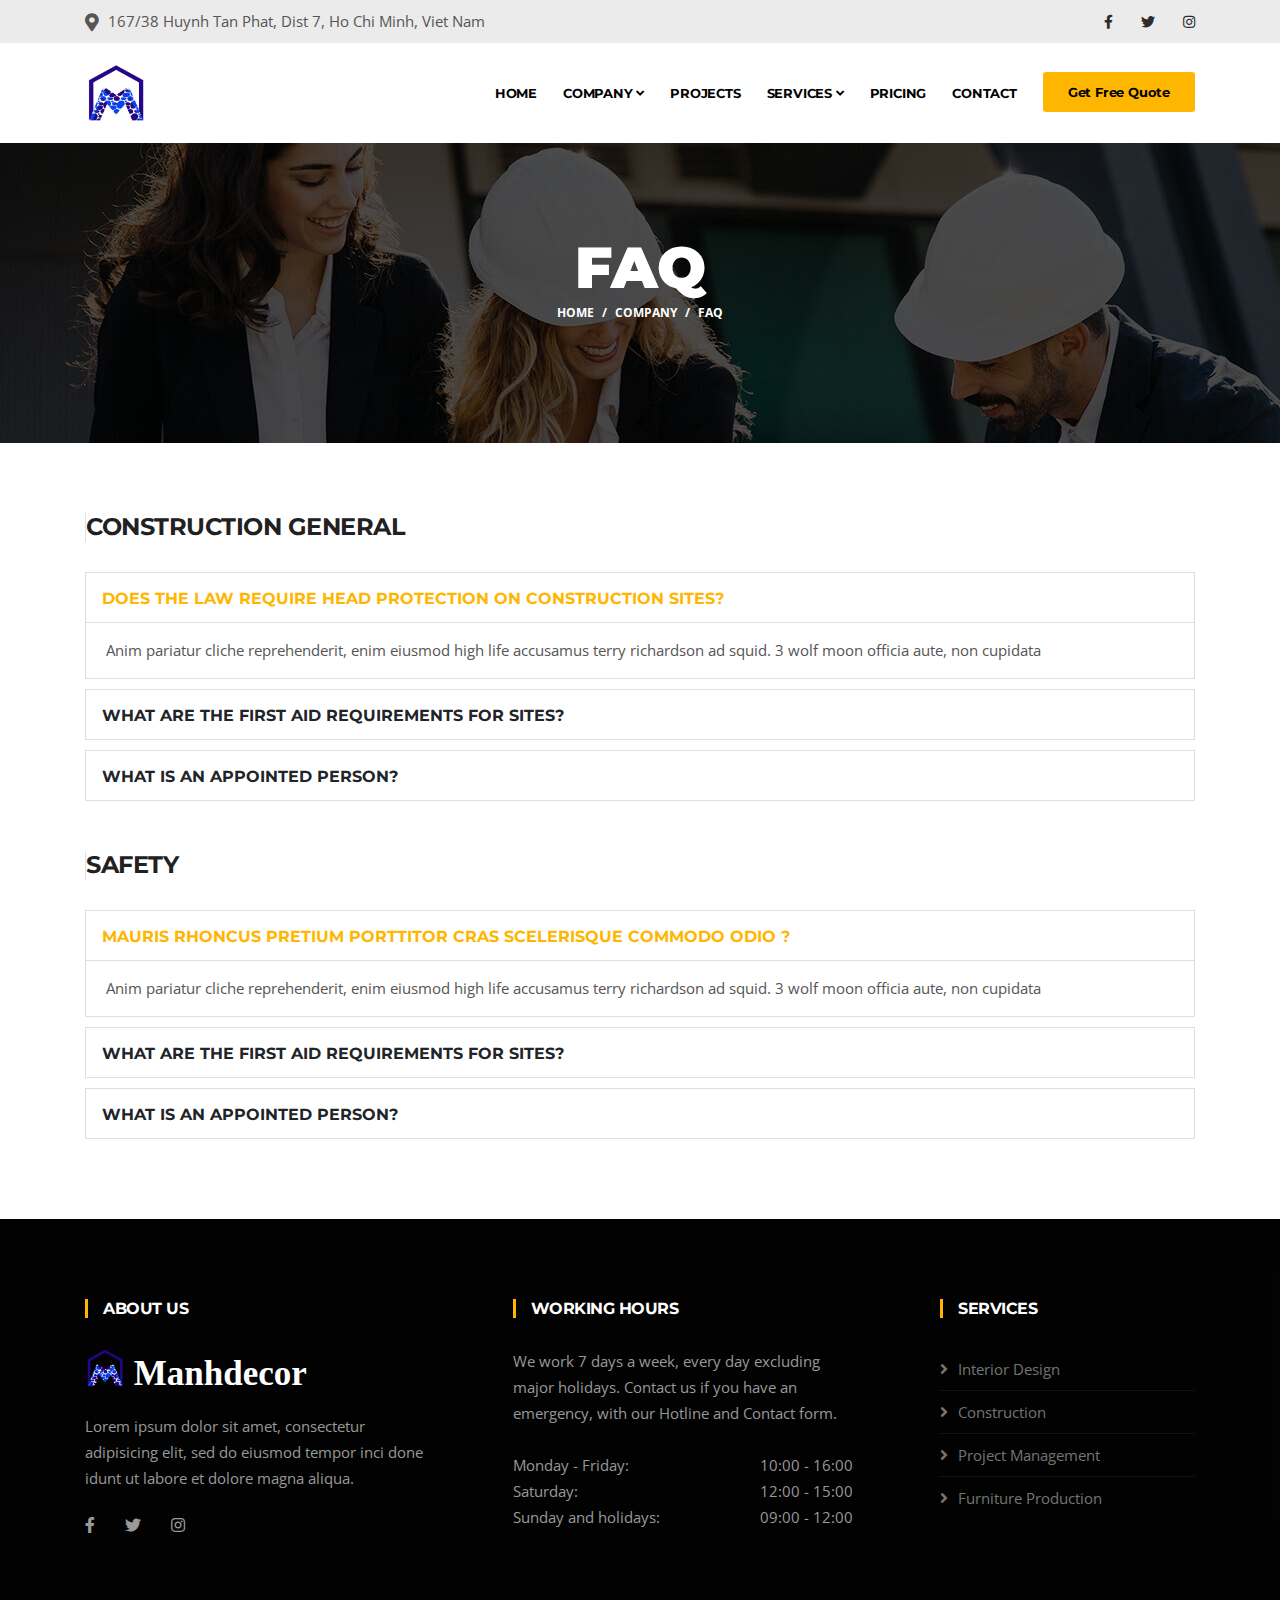
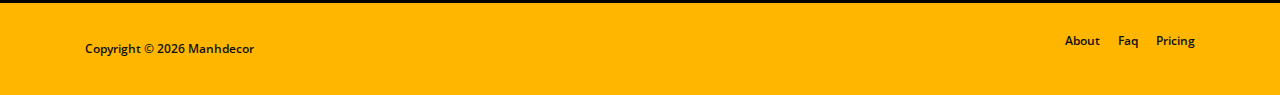
<file: faq.html>
<!DOCTYPE html>
<html lang="en">
<head>

  <!-- Basic Page Needs
================================================== -->
  <meta charset="utf-8">
  <title>Manhdecor Construction</title>

  <!-- Mobile Specific Metas
================================================== -->
  <meta http-equiv="X-UA-Compatible" content="IE=edge">
  <meta name="viewport" content="width=device-width, initial-scale=1.0, maximum-scale=5.0">

  <!-- Favicon
================================================== -->
  <link rel="shortcut icon" type="image/png" href="images/favicon.ico">

  <!-- CSS
================================================== -->
  <!-- Bootstrap -->
  <link rel="stylesheet" href="plugins/bootstrap/bootstrap.min.css">
  <!-- FontAwesome -->
  <link rel="stylesheet" href="plugins/fontawesome/css/all.min.css">
  <!-- Animation -->
  <link rel="stylesheet" href="plugins/animate-css/animate.css">
  <!-- slick Carousel -->
  <link rel="stylesheet" href="plugins/slick/slick.css">
  <link rel="stylesheet" href="plugins/slick/slick-theme.css">
  <!-- Colorbox -->
  <link rel="stylesheet" href="plugins/colorbox/colorbox.css">
  <!-- Template styles-->
  <link rel="stylesheet" href="css/style.css">

</head>
<body>
  <div class="body-inner">

    <div id="top-bar" class="top-bar">
        <div class="container">
          <div class="row">
              <div class="col-lg-8 col-md-8">
                <ul class="top-info text-center text-md-left">
                    <li>
                      <i class="fas fa-map-marker-alt"></i> <p class="info-text">167/38 Huynh Tan Phat, Dist 7, Ho Chi Minh, Viet Nam</p>
                    </li>                   
                </ul>
              </div>
              <!--/ Top info end -->

              <div class="col-lg-4 col-md-4 top-social text-center text-md-right">
                <ul class="list-unstyled">
                    <li>
                      <a title="Facebook" href="#" target="_blank">
                          <span class="social-icon"><i class="fab fa-facebook-f"></i></span>
                      </a>
                    </li>
                    <li>
                      <a title="Twitter" href="#" target="_blank">
                          <span class="social-icon"><i class="fab fa-twitter"></i></span>
                      </a>
                    </li>
                    <li>
                      <a title="Twitter" href="#" target="_blank">
                          <span class="social-icon"><i class="fab fa-instagram"></i></span>
                      </a>
                    </li>
                </ul>
              </div>
              <!--/ Top social end -->
          </div>
          <!--/ Content row end -->
        </div>
        <!--/ Container end -->
    </div>
    <!--/ Topbar end -->
<!-- Header start -->
<header id="header" class="header-two">
  <div class="site-navigation">
    <div class="container">
        <div class="row">
          <div class="col-lg-12">
              <nav class="navbar navbar-expand-lg navbar-light p-0">

                <div class="logo">
                    <a class="d-block" href="index.html">
                      <img loading="lazy" src="images/logo.png" alt="Manhdecor">
                    </a>
                </div><!-- logo end -->

                <button class="navbar-toggler" type="button" data-toggle="collapse" data-target=".navbar-collapse" aria-controls="navbar-collapse" aria-expanded="false" aria-label="Toggle navigation">
                    <span class="navbar-toggler-icon"></span>
                </button>

                <div id="navbar-collapse" class="collapse navbar-collapse">
                    <ul class="nav navbar-nav ml-auto align-items-center">
                      <li class="nav-item"><a class="nav-link" href="index.html">Home</a></li>

                      <li class="nav-item dropdown">
                          <a href="#" class="nav-link dropdown-toggle" data-toggle="dropdown">Company <i class="fa fa-angle-down"></i></a>
                          <ul class="dropdown-menu" role="menu">
                            <li><a href="about.html">About Us</a></li>
                            <li><a href="faq.html">Faq</a></li>
                          </ul>
                      </li>

                      <li class="nav-item"><a class="nav-link" href="projects.html">Projects</a></li>

                      <li class="nav-item dropdown">
                          <a href="#" class="nav-link dropdown-toggle" data-toggle="dropdown">Services <i class="fa fa-angle-down"></i></a>
                          <ul class="dropdown-menu" role="menu">
                            <li><a href="services.html">All</a></li>
                            <li><a href="#">Interior Design</a></li>
                            <li><a href="#">Construction</a></li>
                            <li><a href="#">Project Management</a></li>
                            <li><a href="#">Furniture Production</a></li>
                          </ul>
                      </li>

                      <li class="nav-item"><a class="nav-link" href="#">Pricing</a></li>

                      <li class="nav-item"><a class="nav-link" href="contact.html">Contact</a></li>

                      <li class="header-get-a-quote">
                          <a class="btn btn-primary" href="contact.html">Get Free Quote</a>
                      </li>
                    </ul>
                </div>
              </nav>
          </div>
          <!--/ Col end -->
        </div>
        <!--/ Row end -->
    </div>
    <!--/ Container end -->

  </div>
  <!--/ Navigation end -->
</header>
<!--/ Header end -->

<div id="banner-area" class="banner-area" style="background-image:url(images/banner/banner1.jpg)">
  <div class="banner-text">
    <div class="container">
        <div class="row">
          <div class="col-lg-12">
              <div class="banner-heading">
                <h1 class="banner-title">Faq</h1>
                <nav aria-label="breadcrumb">
                    <ol class="breadcrumb justify-content-center">
                      <li class="breadcrumb-item"><a href="index.html">Home</a></li>
                      <li class="breadcrumb-item"><a href="#">company</a></li>
                      <li class="breadcrumb-item active" aria-current="page">Faq</li>
                    </ol>
                </nav>
              </div>
          </div><!-- Col end -->
        </div><!-- Row end -->
    </div><!-- Container end -->
  </div><!-- Banner text end -->
</div><!-- Banner area end --> 

<section id="main-container" class="main-container">
  <div class="container">

    <div class="row">
      <div class="col-lg-12">
        <h3 class="border-title border-left mar-t0">Construction general</h3>

        <div class="accordion accordion-group accordion-classic" id="construction-accordion">
          <div class="card">
            <div class="card-header p-0 bg-transparent" id="headingOne">
              <h2 class="mb-0">
                <button class="btn btn-block text-left" type="button" data-toggle="collapse" data-target="#collapseOne"
                  aria-expanded="true" aria-controls="collapseOne">
                  Does the law require head protection on construction sites?
                </button>
              </h2>
            </div>

            <div id="collapseOne" class="collapse show" aria-labelledby="headingOne"
              data-parent="#construction-accordion">
              <div class="card-body">
                Anim pariatur cliche reprehenderit, enim eiusmod high life accusamus terry richardson ad squid. 3 wolf
                moon officia aute, non cupidata
              </div>
            </div>
          </div>
          <div class="card">
            <div class="card-header p-0 bg-transparent" id="headingTwo">
              <h2 class="mb-0">
                <button class="btn btn-block text-left collapsed" type="button" data-toggle="collapse"
                  data-target="#collapseTwo" aria-expanded="false" aria-controls="collapseTwo">
                  What are the first aid requirements for sites?
                </button>
              </h2>
            </div>
            <div id="collapseTwo" class="collapse" aria-labelledby="headingTwo" data-parent="#construction-accordion">
              <div class="card-body">
                Anemi nim veniam, quis nostrud exercitation ullamco laboris nisi ut aliquip ex ea com modo consequat.
                Duis aute irure dolor in reprehenderit in voluptate velit esse cillum dolore eu fugiat nulla pariatur.
                Excepteur sint occaecat cupid henderit in voluptate velit esse cillu oris nisi ut aliquip ex ea com
                matat.
              </div>
            </div>
          </div>
          <div class="card">
            <div class="card-header p-0 bg-transparent" id="headingThree">
              <h2 class="mb-0">
                <button class="btn btn-block text-left collapsed" type="button" data-toggle="collapse"
                  data-target="#collapseThree" aria-expanded="false" aria-controls="collapseThree">
                  What is an appointed person?
                </button>
              </h2>
            </div>
            <div id="collapseThree" class="collapse" aria-labelledby="headingThree"
              data-parent="#construction-accordion">
              <div class="card-body">
                Lorem Ipsum is simply dummy text of the printing and typesetting industry. Lorem Ipsum has been the
                industry’s standard dummy text ever since the 1500s, when an unknown printer took a galley of type and
                scrambled it to make a type specimen book.
              </div>
            </div>
          </div>
        </div>
        <!--/ Accordion end -->

        <div class="gap-40"></div>

        <h3 class="border-title border-left">Safety</h3>

        <div class="accordion accordion-group accordion-classic" id="safety-accordion">
          <div class="card">
            <div class="card-header p-0 bg-transparent" id="headingFour">
              <h2 class="mb-0">
                <button class="btn btn-block text-left" type="button" data-toggle="collapse" data-target="#collapseFour"
                  aria-expanded="true" aria-controls="collapseFour">
                  Mauris rhoncus pretium porttitor cras scelerisque commodo odio ?
                </button>
              </h2>
            </div>

            <div id="collapseFour" class="collapse show" aria-labelledby="headingFour"
              data-parent="#safety-accordion">
              <div class="card-body">
                Anim pariatur cliche reprehenderit, enim eiusmod high life accusamus terry richardson ad squid. 3 wolf
                moon officia aute, non cupidata
              </div>
            </div>
          </div>
          <div class="card">
            <div class="card-header p-0 bg-transparent" id="headingFive">
              <h2 class="mb-0">
                <button class="btn btn-block text-left collapsed" type="button" data-toggle="collapse"
                  data-target="#collapseFive" aria-expanded="false" aria-controls="collapseFive">
                  What are the first aid requirements for sites?
                </button>
              </h2>
            </div>
            <div id="collapseFive" class="collapse" aria-labelledby="headingFive" data-parent="#safety-accordion">
              <div class="card-body">
                Anemi nim veniam, quis nostrud exercitation ullamco laboris nisi ut aliquip ex ea com modo consequat.
                Duis aute irure dolor in reprehenderit in voluptate velit esse cillum dolore eu fugiat nulla pariatur.
                Excepteur sint occaecat cupid henderit in voluptate velit esse cillu oris nisi ut aliquip ex ea com
                matat.
              </div>
            </div>
          </div>
          <div class="card">
            <div class="card-header p-0 bg-transparent" id="headingSix">
              <h2 class="mb-0">
                <button class="btn btn-block text-left collapsed" type="button" data-toggle="collapse"
                  data-target="#collapseSix" aria-expanded="false" aria-controls="collapseSix">
                  What is an appointed person?
                </button>
              </h2>
            </div>
            <div id="collapseSix" class="collapse" aria-labelledby="headingSix"
              data-parent="#safety-accordion">
              <div class="card-body">
                Lorem Ipsum is simply dummy text of the printing and typesetting industry. Lorem Ipsum has been the
                industry’s standard dummy text ever since the 1500s, when an unknown printer took a galley of type and
                scrambled it to make a type specimen book.
              </div>
            </div>
          </div>
        </div>
        <!--/ Accordion end -->

      </div><!-- Col end -->

    </div><!-- Content row end -->

  </div><!-- Container end -->
</section><!-- Main container end -->

<footer id="footer" class="footer bg-overlay">
  <div class="footer-main">
    <div class="container">
      <div class="row justify-content-between">
        <div class="col-lg-4 col-md-6 footer-widget footer-about">
          <h3 class="widget-title">About Us</h3>
          <img loading="lazy" width="40px" class="footer-logo" src="images/footer-logo.png" alt="Manhdecor"><span class="footer-name"> Manhdecor</span>
          <p>Lorem ipsum dolor sit amet, consectetur adipisicing elit, sed do eiusmod tempor inci done idunt ut
            labore et dolore magna aliqua.</p>
          <div class="footer-social">
            <ul>
              <li><a href="#" aria-label="Facebook"><i
                    class="fab fa-facebook-f"></i></a></li>
              <li><a href="#" aria-label="Twitter"><i class="fab fa-twitter"></i></a>
              </li>
              <li><a href="#" aria-label="Instagram"><i
                    class="fab fa-instagram"></i></a></li>
            </ul>
          </div><!-- Footer social end -->
        </div><!-- Col end -->

        <div class="col-lg-4 col-md-6 footer-widget mt-5 mt-md-0">
          <h3 class="widget-title">Working Hours</h3>
          <div class="working-hours">
            We work 7 days a week, every day excluding major holidays. Contact us if you have an emergency, with our
            Hotline and Contact form.
            <br><br> Monday - Friday: <span class="text-right">10:00 - 16:00 </span>
            <br> Saturday: <span class="text-right">12:00 - 15:00</span>
            <br> Sunday and holidays: <span class="text-right">09:00 - 12:00</span>
          </div>
        </div><!-- Col end -->

        <div class="col-lg-3 col-md-6 mt-5 mt-lg-0 footer-widget">
          <h3 class="widget-title">Services</h3>
          <ul class="list-arrow">
            <li><a href="service-single.html">Interior Design</a></li>
            <li><a href="service-single.html">Construction</a></li>
            <li><a href="service-single.html">Project Management</a></li>
            <li><a href="service-single.html">Furniture Production</a></li>
          </ul>
        </div><!-- Col end -->
      </div><!-- Row end -->
    </div><!-- Container end -->
  </div><!-- Footer main end -->

  <div class="copyright">
    <div class="container">
      <div class="row align-items-center">
        <div class="col-md-6">
          <div class="copyright-info">
            <span>Copyright &copy; <script>
                document.write(new Date().getFullYear())
              </script> Manhdecor</span>
          </div>
        </div>

        <div class="col-md-6">
          <div class="footer-menu text-center text-md-right">
            <ul class="list-unstyled">
              <li><a href="about.html">About</a></li>
              <li><a href="faq.html">Faq</a></li>
              <li><a href="pricing.html">Pricing</a></li>
            </ul>
          </div>
        </div>
      </div><!-- Row end -->

      <div id="back-to-top" data-spy="affix" data-offset-top="10" class="back-to-top position-fixed">
        <button class="btn btn-primary" title="Back to Top">
          <i class="fa fa-angle-double-up"></i>
        </button>
      </div>

    </div><!-- Container end -->
  </div><!-- Copyright end -->
</footer><!-- Footer end -->


<!-- Javascript Files
================================================== -->

<!-- initialize jQuery Library -->
<script src="plugins/jQuery/jquery.min.js"></script>
<!-- Bootstrap jQuery -->
<script src="plugins/bootstrap/bootstrap.min.js" defer></script>
<!-- Slick Carousel -->
<script src="plugins/slick/slick.min.js"></script>
<script src="plugins/slick/slick-animation.min.js"></script>
<!-- Color box -->
<script src="plugins/colorbox/jquery.colorbox.js"></script>
<!-- shuffle -->
<script src="plugins/shuffle/shuffle.min.js" defer></script>
<!-- Template custom -->
<script src="js/script.js"></script>

</div><!-- Body inner end -->
</body>

</html>
</file>
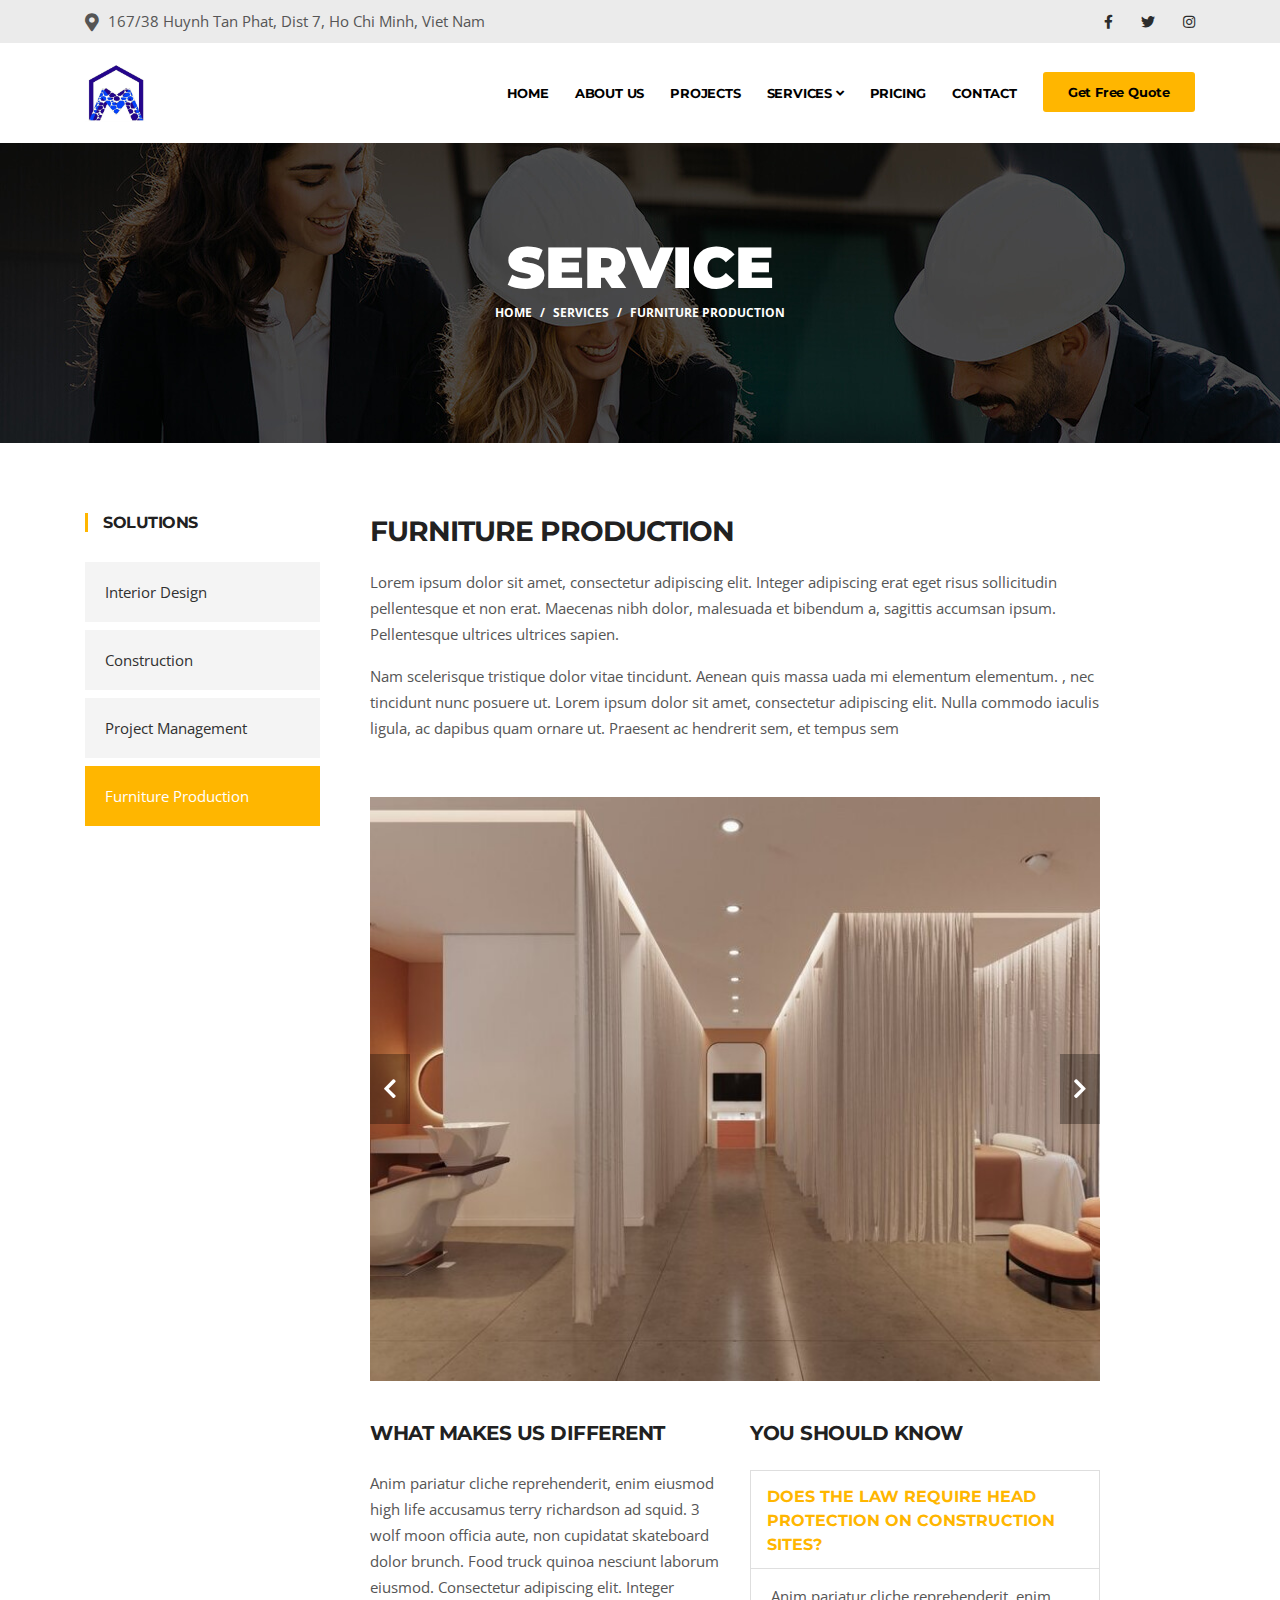
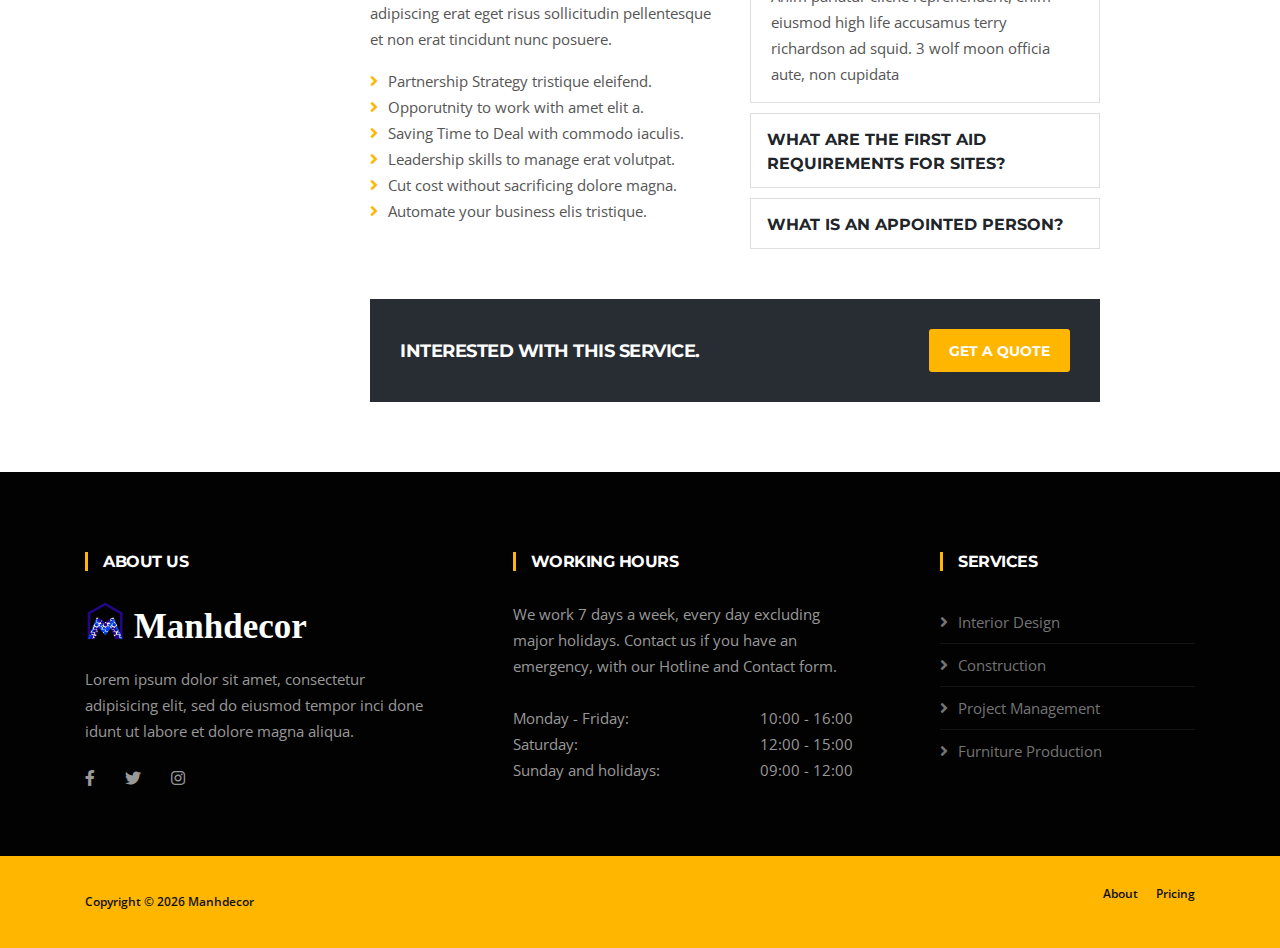
<file: furnitureproduction.html>
<!DOCTYPE html>
<html lang="en">
<head>

  <!-- Basic Page Needs
================================================== -->
  <meta charset="utf-8">
  <title>Manhdecor Construction</title>

  <!-- Mobile Specific Metas
================================================== -->
  <meta http-equiv="X-UA-Compatible" content="IE=edge">
  <meta name="viewport" content="width=device-width, initial-scale=1.0, maximum-scale=5.0">

  <!-- Favicon
================================================== -->
  <link rel="shortcut icon" type="image/png" href="images/favicon.ico">

  <!-- CSS
================================================== -->
  <!-- Bootstrap -->
  <link rel="stylesheet" href="plugins/bootstrap/bootstrap.min.css">
  <!-- FontAwesome -->
  <link rel="stylesheet" href="plugins/fontawesome/css/all.min.css">
  <!-- Animation -->
  <link rel="stylesheet" href="plugins/animate-css/animate.css">
  <!-- slick Carousel -->
  <link rel="stylesheet" href="plugins/slick/slick.css">
  <link rel="stylesheet" href="plugins/slick/slick-theme.css">
  <!-- Colorbox -->
  <link rel="stylesheet" href="plugins/colorbox/colorbox.css">
  <!-- Template styles-->
  <link rel="stylesheet" href="css/style.css">

</head>
<body>
  <div class="body-inner">

    <div id="top-bar" class="top-bar">
        <div class="container">
          <div class="row">
              <div class="col-lg-8 col-md-8">
                <ul class="top-info text-center text-md-left">
                    <li>
                      <i class="fas fa-map-marker-alt"></i> <p class="info-text">167/38 Huynh Tan Phat, Dist 7, Ho Chi Minh, Viet Nam</p>
                    </li>                   
                </ul>
              </div>
              <!--/ Top info end -->

              <div class="col-lg-4 col-md-4 top-social text-center text-md-right">
                <ul class="list-unstyled">
                    <li>
                      <a title="Facebook" href="#" target="_blank">
                          <span class="social-icon"><i class="fab fa-facebook-f"></i></span>
                      </a>
                    </li>
                    <li>
                      <a title="Twitter" href="#" target="_blank">
                          <span class="social-icon"><i class="fab fa-twitter"></i></span>
                      </a>
                    </li>
                    <li>
                      <a title="Twitter" href="#" target="_blank">
                          <span class="social-icon"><i class="fab fa-instagram"></i></span>
                      </a>
                    </li>
                </ul>
              </div>
              <!--/ Top social end -->
          </div>
          <!--/ Content row end -->
        </div>
        <!--/ Container end -->
    </div>
    <!--/ Topbar end -->
<!-- Header start -->
<header id="header" class="header-two">
  <div class="site-navigation">
    <div class="container">
        <div class="row">
          <div class="col-lg-12">
              <nav class="navbar navbar-expand-lg navbar-light p-0">

                <div class="logo">
                    <a class="d-block" href="index.html">
                      <img loading="lazy" src="images/logo.png" alt="Manhdecor">
                    </a>
                </div><!-- logo end -->

                <button class="navbar-toggler" type="button" data-toggle="collapse" data-target=".navbar-collapse" aria-controls="navbar-collapse" aria-expanded="false" aria-label="Toggle navigation">
                    <span class="navbar-toggler-icon"></span>
                </button>

                <div id="navbar-collapse" class="collapse navbar-collapse">
                    <ul class="nav navbar-nav ml-auto align-items-center">
                      <li class="nav-item"><a class="nav-link" href="index.html">Home</a></li>

                      <li class="nav-item"><a class="nav-link" href="about.html">About Us</a></li>

                      <li class="nav-item"><a class="nav-link" href="projects.html">Projects</a></li>

                      <li class="nav-item dropdown">
                          <a href="#" class="nav-link dropdown-toggle" data-toggle="dropdown">Services <i class="fa fa-angle-down"></i></a>
                          <ul class="dropdown-menu" role="menu">
                            <li><a href="services.html">All</a></li>
                            <li><a href="interiordesign.html">Interior Design</a></li>
                            <li><a href="construction.html">Construction</a></li>
                            <li><a href="projectmanagement.html">Project Management</a></li>
                            <li><a href="furnitureproduction.html">Furniture Production</a></li>
                          </ul>
                      </li>

                      <li class="nav-item"><a class="nav-link" href="pricing.html">Pricing</a></li>

                      <li class="nav-item"><a class="nav-link" href="contact.html">Contact</a></li>

                      <li class="header-get-a-quote">
                          <a class="btn btn-primary" href="contact.html">Get Free Quote</a>
                      </li>
                    </ul>
                </div>
              </nav>
          </div>
          <!--/ Col end -->
        </div>
        <!--/ Row end -->
    </div>
    <!--/ Container end -->

  </div>
  <!--/ Navigation end -->
</header>
<!--/ Header end -->
<div id="banner-area" class="banner-area" style="background-image:url(images/banner/banner1.jpg)">
  <div class="banner-text">
    <div class="container">
        <div class="row">
          <div class="col-lg-12">
              <div class="banner-heading">
                <h1 class="banner-title">Service</h1>
                <nav aria-label="breadcrumb">
                    <ol class="breadcrumb justify-content-center">
                      <li class="breadcrumb-item"><a href="index.html">Home</a></li>
                      <li class="breadcrumb-item"><a href="services.html">Services</a></li>
                      <li class="breadcrumb-item active" aria-current="page">Furniture Production</li>
                    </ol>
                </nav>
              </div>
          </div><!-- Col end -->
        </div><!-- Row end -->
    </div><!-- Container end -->
  </div><!-- Banner text end -->
</div><!-- Banner area end --> 

<section id="main-container" class="main-container">
  <div class="container">
    <div class="row">

      <div class="col-xl-3 col-lg-4">
        <div class="sidebar sidebar-left">
          <div class="widget">
            <h3 class="widget-title">Solutions</h3>
            <ul class="nav service-menu">
              <li><a href="interiordesign.html">Interior Design</a></li>
              <li><a href="construction.html">Construction</a></li>
              <li><a href="projectmanagement.html">Project Management</a></li>
              <li class="active"><a href="furnitureproduction.html">Furniture Production</a></li>
            </ul>
          </div><!-- Widget end -->
        </div><!-- Sidebar end -->
      </div><!-- Sidebar Col end -->

      <div class="col-xl-8 col-lg-8">
        <div class="content-inner-page">

          <h2 class="column-title mrt-0">Furniture Production</h2>

          <div class="row">
            <div class="col-md-12">
              <p>Lorem ipsum dolor sit amet, consectetur adipiscing elit. Integer adipiscing erat eget risus
                sollicitudin pellentesque et non erat. Maecenas nibh dolor, malesuada et bibendum a, sagittis accumsan
                ipsum. Pellentesque ultrices ultrices sapien.</p>
              <p>Nam scelerisque tristique dolor vitae tincidunt. Aenean quis massa uada mi elementum elementum. , nec
                tincidunt nunc posuere ut. Lorem ipsum dolor sit amet, consectetur adipiscing elit. Nulla commodo
                iaculis ligula, ac dapibus quam ornare ut. Praesent ac hendrerit sem, et tempus sem</p>
            </div><!-- col end -->
          </div><!-- 1st row end-->

          <div class="gap-40"></div>

          <div id="page-slider" class="page-slider">
            <div class="item">
              <img loading="lazy" class="img-fluid" src="images/projects/project1.jpg" alt="project-slider-image" />
            </div>

            <div class="item">
              <img loading="lazy" class="img-fluid" src="images/projects/project2.jpg" alt="project-slider-image" />
            </div>
          </div><!-- Page slider end -->

          <div class="gap-40"></div>

          <div class="row">
            <div class="col-md-6">
              <h3 class="column-title-small">What Makes Us Different</h3>

              <p>Anim pariatur cliche reprehenderit, enim eiusmod high life accusamus terry richardson ad squid. 3 wolf
                moon officia aute, non cupidatat skateboard dolor brunch. Food truck quinoa nesciunt laborum eiusmod.
                Consectetur adipiscing elit. Integer adipiscing erat eget risus sollicitudin pellentesque et non erat
                tincidunt nunc posuere.</p>
              <ul class="list-arrow">
                <li>Partnership Strategy tristique eleifend.</li>
                <li>Opporutnity to work with amet elit a.</li>
                <li>Saving Time to Deal with commodo iaculis.</li>
                <li>Leadership skills to manage erat volutpat.</li>
                <li>Cut cost without sacrificing dolore magna.</li>
                <li>Automate your business elis tristique.</li>
              </ul>
            </div>

            <div class="col-md-6 mt-5 mt-md-0">
              <h3 class="column-title-small">You Should Know</h3>

              <div class="accordion accordion-group accordion-classic" id="construction-accordion">
                <div class="card">
                  <div class="card-header p-0 bg-transparent" id="headingOne">
                    <h2 class="mb-0">
                      <button class="btn btn-block text-left" type="button" data-toggle="collapse"
                        data-target="#collapseOne" aria-expanded="true" aria-controls="collapseOne">
                        Does the law require head protection on construction sites?
                      </button>
                    </h2>
                  </div>

                  <div id="collapseOne" class="collapse show" aria-labelledby="headingOne"
                    data-parent="#construction-accordion">
                    <div class="card-body">
                      Anim pariatur cliche reprehenderit, enim eiusmod high life accusamus terry richardson ad squid. 3
                      wolf
                      moon officia aute, non cupidata
                    </div>
                  </div>
                </div>
                <div class="card">
                  <div class="card-header p-0 bg-transparent" id="headingTwo">
                    <h2 class="mb-0">
                      <button class="btn btn-block text-left collapsed" type="button" data-toggle="collapse"
                        data-target="#collapseTwo" aria-expanded="false" aria-controls="collapseTwo">
                        What are the first aid requirements for sites?
                      </button>
                    </h2>
                  </div>
                  <div id="collapseTwo" class="collapse" aria-labelledby="headingTwo"
                    data-parent="#construction-accordion">
                    <div class="card-body">
                      Anemi nim veniam, quis nostrud exercitation ullamco laboris nisi ut aliquip ex ea com modo
                      consequat.
                      Duis aute irure dolor in reprehenderit in voluptate velit esse cillum dolore eu fugiat nulla
                      pariatur.
                      Excepteur sint occaecat cupid henderit in voluptate velit esse cillu oris nisi ut aliquip ex ea
                      com
                      matat.
                    </div>
                  </div>
                </div>
                <div class="card">
                  <div class="card-header p-0 bg-transparent" id="headingThree">
                    <h2 class="mb-0">
                      <button class="btn btn-block text-left collapsed" type="button" data-toggle="collapse"
                        data-target="#collapseThree" aria-expanded="false" aria-controls="collapseThree">
                        What is an appointed person?
                      </button>
                    </h2>
                  </div>
                  <div id="collapseThree" class="collapse" aria-labelledby="headingThree"
                    data-parent="#construction-accordion">
                    <div class="card-body">
                      Lorem Ipsum is simply dummy text of the printing and typesetting industry. Lorem Ipsum has been
                      the
                      industry’s standard dummy text ever since the 1500s, when an unknown printer took a galley of type
                      and
                      scrambled it to make a type specimen book.
                    </div>
                  </div>
                </div>
              </div>
              <!--/ Accordion end -->
            </div>
          </div>
          <!--2nd row end -->

          <div class="gap-40"></div>

          <div class="call-to-action classic">
            <div class="row align-items-center">
              <div class="col-md-8 text-center text-md-left">
                <div class="call-to-action-text">
                  <h3 class="action-title">Interested with this service.</h3>
                </div>
              </div><!-- Col end -->
              <div class="col-md-4 text-center text-md-right mt-3 mt-md-0">
                <div class="call-to-action-btn">
                  <a class="btn btn-primary" href="#">Get a Quote</a>
                </div>
              </div><!-- col end -->
            </div><!-- row end -->
          </div><!-- Action end -->

        </div><!-- Content inner end -->
      </div><!-- Content Col end -->


    </div><!-- Main row end -->
  </div><!-- Conatiner end -->
</section><!-- Main container end -->

<footer id="footer" class="footer bg-overlay">
  <div class="footer-main">
    <div class="container">
      <div class="row justify-content-between">
        <div class="col-lg-4 col-md-6 footer-widget footer-about">
          <h3 class="widget-title">About Us</h3>
          <img loading="lazy" width="40px" class="footer-logo" src="images/footer-logo.png" alt="Manhdecor"><span class="footer-name"> Manhdecor</span>
          <p>Lorem ipsum dolor sit amet, consectetur adipisicing elit, sed do eiusmod tempor inci done idunt ut
            labore et dolore magna aliqua.</p>
          <div class="footer-social">
            <ul>
              <li><a href="#" aria-label="Facebook"><i
                    class="fab fa-facebook-f"></i></a></li>
              <li><a href="#" aria-label="Twitter"><i class="fab fa-twitter"></i></a>
              </li>
              <li><a href="#" aria-label="Instagram"><i
                    class="fab fa-instagram"></i></a></li>
            </ul>
          </div><!-- Footer social end -->
        </div><!-- Col end -->

        <div class="col-lg-4 col-md-6 footer-widget mt-5 mt-md-0">
          <h3 class="widget-title">Working Hours</h3>
          <div class="working-hours">
            We work 7 days a week, every day excluding major holidays. Contact us if you have an emergency, with our
            Hotline and Contact form.
            <br><br> Monday - Friday: <span class="text-right">10:00 - 16:00 </span>
            <br> Saturday: <span class="text-right">12:00 - 15:00</span>
            <br> Sunday and holidays: <span class="text-right">09:00 - 12:00</span>
          </div>
        </div><!-- Col end -->

        <div class="col-lg-3 col-md-6 mt-5 mt-lg-0 footer-widget">
          <h3 class="widget-title">Services</h3>
          <ul class="list-arrow">
            <li><a href="interiordesign.html">Interior Design</a></li>
            <li><a href="construction.html">Construction</a></li>
            <li><a href="projectmanagement.html">Project Management</a></li>
            <li><a href="furnitureproduction.html">Furniture Production</a></li>
          </ul>
        </div><!-- Col end -->
      </div><!-- Row end -->
    </div><!-- Container end -->
  </div><!-- Footer main end -->

  <div class="copyright">
    <div class="container">
      <div class="row align-items-center">
        <div class="col-md-6">
          <div class="copyright-info">
            <span>Copyright &copy; <script>
                document.write(new Date().getFullYear())
              </script> Manhdecor</span>
          </div>
        </div>

        <div class="col-md-6">
          <div class="footer-menu text-center text-md-right">
            <ul class="list-unstyled">
              <li><a href="about.html">About</a></li>
              <li><a href="pricing.html">Pricing</a></li>
            </ul>
          </div>
        </div>
      </div><!-- Row end -->

      <div id="back-to-top" data-spy="affix" data-offset-top="10" class="back-to-top position-fixed">
        <button class="btn btn-primary" title="Back to Top">
          <i class="fa fa-angle-double-up"></i>
        </button>
      </div>

    </div><!-- Container end -->
  </div><!-- Copyright end -->
</footer><!-- Footer end -->


<!-- Javascript Files
================================================== -->

<!-- initialize jQuery Library -->
<script src="plugins/jQuery/jquery.min.js"></script>
<!-- Bootstrap jQuery -->
<script src="plugins/bootstrap/bootstrap.min.js" defer></script>
<!-- Slick Carousel -->
<script src="plugins/slick/slick.min.js"></script>
<script src="plugins/slick/slick-animation.min.js"></script>
<!-- Color box -->
<script src="plugins/colorbox/jquery.colorbox.js"></script>
<!-- shuffle -->
<script src="plugins/shuffle/shuffle.min.js" defer></script>
<!-- Template custom -->
<script src="js/script.js"></script>

</div><!-- Body inner end -->
</body>

</html>
</file>
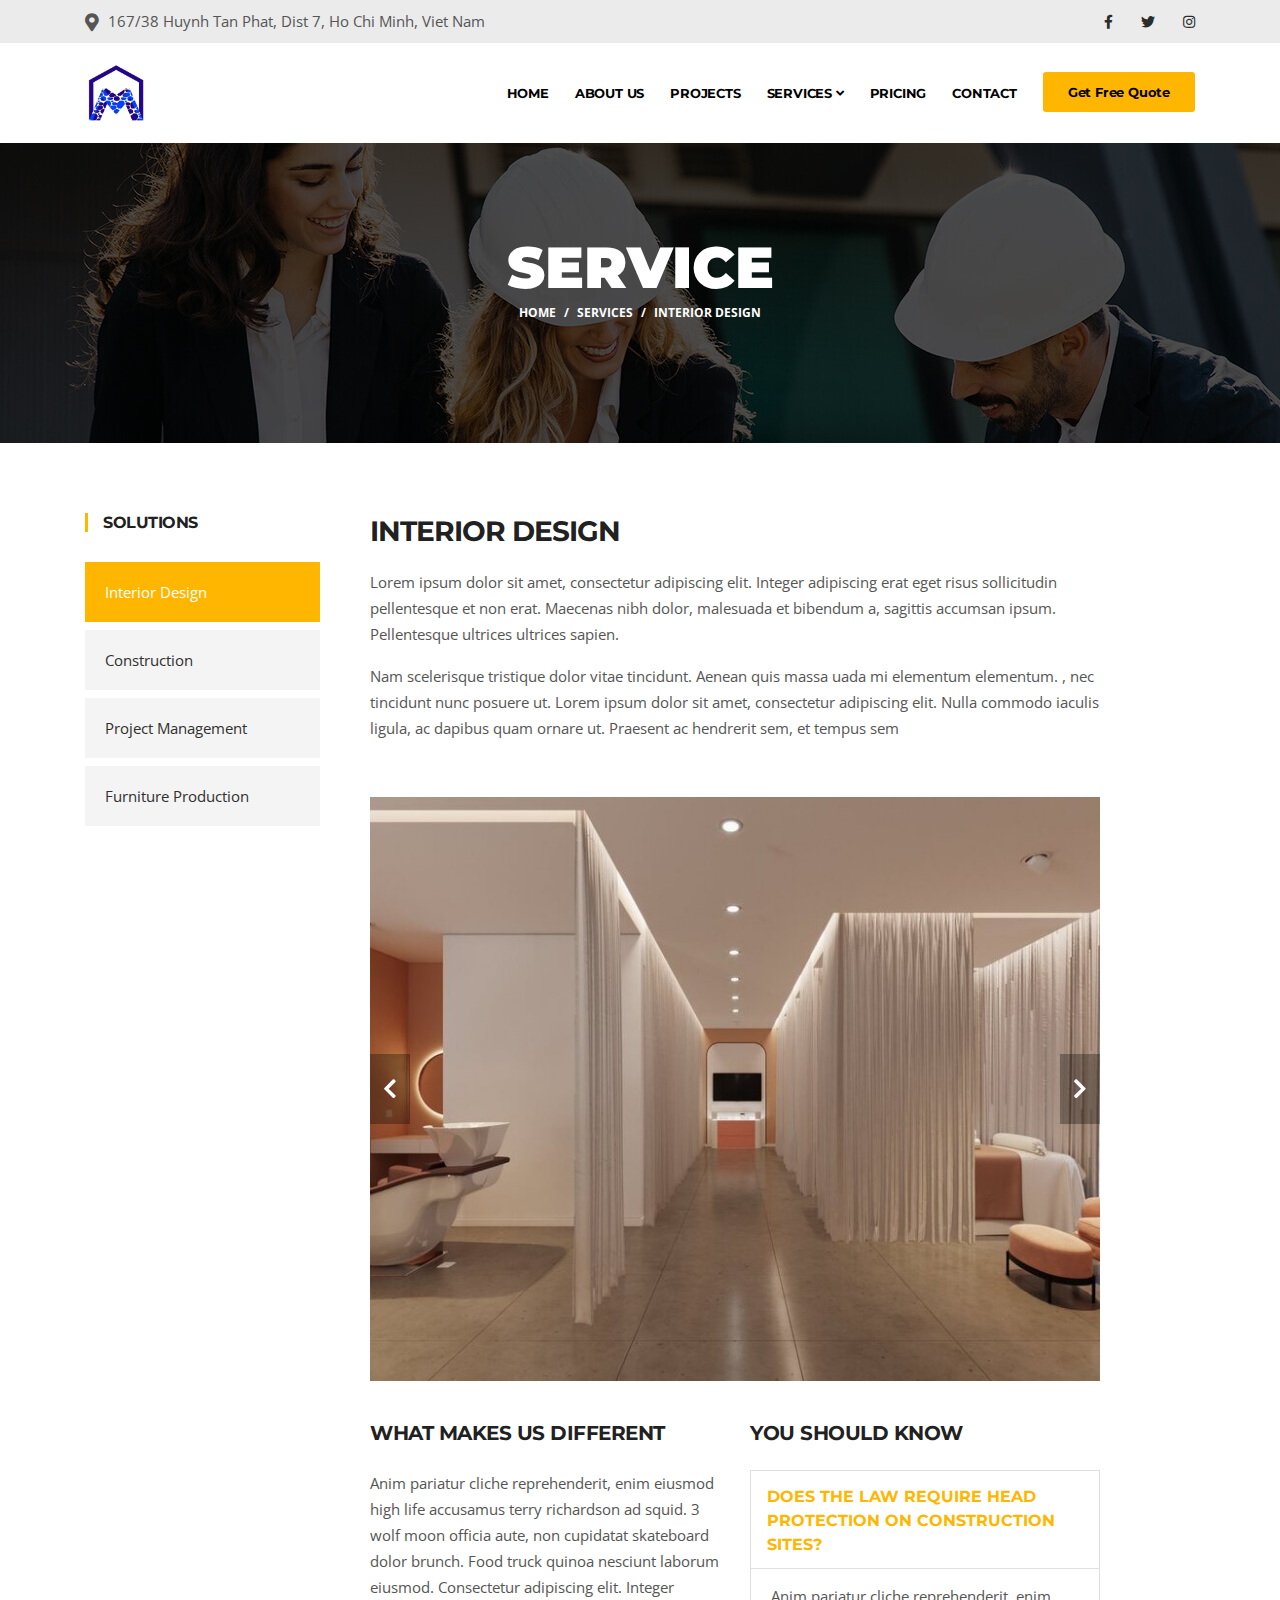
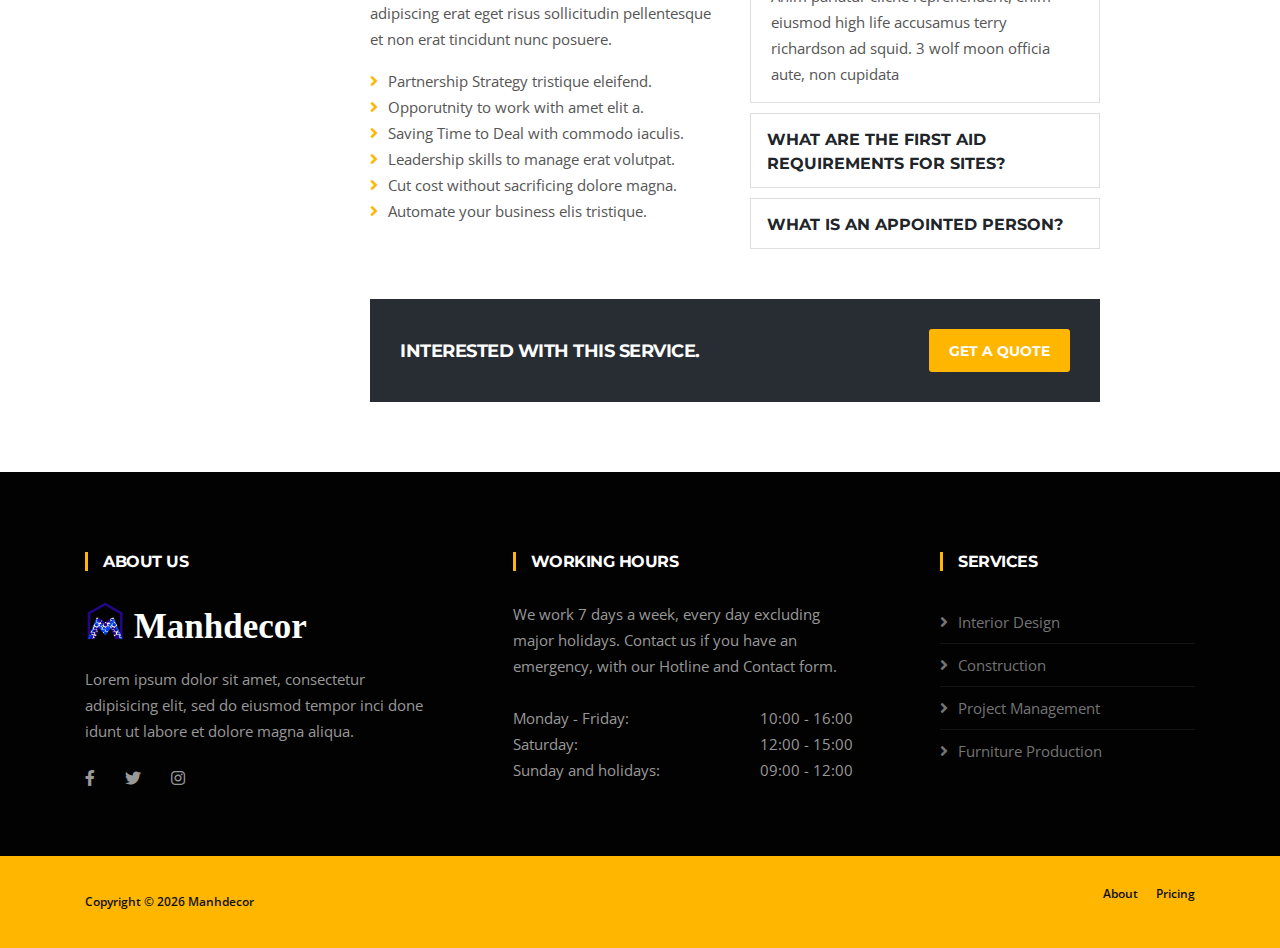
<file: interiordesign.html>
<!DOCTYPE html>
<html lang="en">
<head>

  <!-- Basic Page Needs
================================================== -->
  <meta charset="utf-8">
  <title>Manhdecor Construction</title>

  <!-- Mobile Specific Metas
================================================== -->
  <meta http-equiv="X-UA-Compatible" content="IE=edge">
  <meta name="viewport" content="width=device-width, initial-scale=1.0, maximum-scale=5.0">

  <!-- Favicon
================================================== -->
  <link rel="shortcut icon" type="image/png" href="images/favicon.ico">

  <!-- CSS
================================================== -->
  <!-- Bootstrap -->
  <link rel="stylesheet" href="plugins/bootstrap/bootstrap.min.css">
  <!-- FontAwesome -->
  <link rel="stylesheet" href="plugins/fontawesome/css/all.min.css">
  <!-- Animation -->
  <link rel="stylesheet" href="plugins/animate-css/animate.css">
  <!-- slick Carousel -->
  <link rel="stylesheet" href="plugins/slick/slick.css">
  <link rel="stylesheet" href="plugins/slick/slick-theme.css">
  <!-- Colorbox -->
  <link rel="stylesheet" href="plugins/colorbox/colorbox.css">
  <!-- Template styles-->
  <link rel="stylesheet" href="css/style.css">

</head>
<body>
  <div class="body-inner">

    <div id="top-bar" class="top-bar">
        <div class="container">
          <div class="row">
              <div class="col-lg-8 col-md-8">
                <ul class="top-info text-center text-md-left">
                    <li>
                      <i class="fas fa-map-marker-alt"></i> <p class="info-text">167/38 Huynh Tan Phat, Dist 7, Ho Chi Minh, Viet Nam</p>
                    </li>                   
                </ul>
              </div>
              <!--/ Top info end -->

              <div class="col-lg-4 col-md-4 top-social text-center text-md-right">
                <ul class="list-unstyled">
                    <li>
                      <a title="Facebook" href="#" target="_blank">
                          <span class="social-icon"><i class="fab fa-facebook-f"></i></span>
                      </a>
                    </li>
                    <li>
                      <a title="Twitter" href="#" target="_blank">
                          <span class="social-icon"><i class="fab fa-twitter"></i></span>
                      </a>
                    </li>
                    <li>
                      <a title="Twitter" href="#" target="_blank">
                          <span class="social-icon"><i class="fab fa-instagram"></i></span>
                      </a>
                    </li>
                </ul>
              </div>
              <!--/ Top social end -->
          </div>
          <!--/ Content row end -->
        </div>
        <!--/ Container end -->
    </div>
    <!--/ Topbar end -->
<!-- Header start -->
<header id="header" class="header-two">
  <div class="site-navigation">
    <div class="container">
        <div class="row">
          <div class="col-lg-12">
              <nav class="navbar navbar-expand-lg navbar-light p-0">

                <div class="logo">
                    <a class="d-block" href="index.html">
                      <img loading="lazy" src="images/logo.png" alt="Manhdecor">
                    </a>
                </div><!-- logo end -->

                <button class="navbar-toggler" type="button" data-toggle="collapse" data-target=".navbar-collapse" aria-controls="navbar-collapse" aria-expanded="false" aria-label="Toggle navigation">
                    <span class="navbar-toggler-icon"></span>
                </button>

                <div id="navbar-collapse" class="collapse navbar-collapse">
                    <ul class="nav navbar-nav ml-auto align-items-center">
                      <li class="nav-item"><a class="nav-link" href="index.html">Home</a></li>

                      <li class="nav-item"><a class="nav-link" href="about.html">About Us</a></li>

                      <li class="nav-item"><a class="nav-link" href="projects.html">Projects</a></li>

                      <li class="nav-item dropdown">
                          <a href="#" class="nav-link dropdown-toggle" data-toggle="dropdown">Services <i class="fa fa-angle-down"></i></a>
                          <ul class="dropdown-menu" role="menu">
                            <li><a href="services.html">All</a></li>
                            <li><a href="interiordesign.html">Interior Design</a></li>
                            <li><a href="construction.html">Construction</a></li>
                            <li><a href="projectmanagement.html">Project Management</a></li>
                            <li><a href="furnitureproduction.html">Furniture Production</a></li>
                          </ul>
                      </li>

                      <li class="nav-item"><a class="nav-link" href="pricing.html">Pricing</a></li>

                      <li class="nav-item"><a class="nav-link" href="contact.html">Contact</a></li>

                      <li class="header-get-a-quote">
                          <a class="btn btn-primary" href="contact.html">Get Free Quote</a>
                      </li>
                    </ul>
                </div>
              </nav>
          </div>
          <!--/ Col end -->
        </div>
        <!--/ Row end -->
    </div>
    <!--/ Container end -->

  </div>
  <!--/ Navigation end -->
</header>
<!--/ Header end -->
<div id="banner-area" class="banner-area" style="background-image:url(images/banner/banner1.jpg)">
  <div class="banner-text">
    <div class="container">
        <div class="row">
          <div class="col-lg-12">
              <div class="banner-heading">
                <h1 class="banner-title">Service</h1>
                <nav aria-label="breadcrumb">
                    <ol class="breadcrumb justify-content-center">
                      <li class="breadcrumb-item"><a href="index.html">Home</a></li>
                      <li class="breadcrumb-item"><a href="services.html">Services</a></li>
                      <li class="breadcrumb-item active" aria-current="page">Interior Design</li>
                    </ol>
                </nav>
              </div>
          </div><!-- Col end -->
        </div><!-- Row end -->
    </div><!-- Container end -->
  </div><!-- Banner text end -->
</div><!-- Banner area end --> 

<section id="main-container" class="main-container">
  <div class="container">
    <div class="row">

      <div class="col-xl-3 col-lg-4">
        <div class="sidebar sidebar-left">
          <div class="widget">
            <h3 class="widget-title">Solutions</h3>
            <ul class="nav service-menu">
              <li class="active"><a href="interiordesign.html">Interior Design</a></li>
              <li><a href="construction.html">Construction</a></li>
              <li><a href="projectmanagement.html">Project Management</a></li>
              <li><a href="furnitureproduction.html">Furniture Production</a></li>
            </ul>
          </div><!-- Widget end -->
        </div><!-- Sidebar end -->
      </div><!-- Sidebar Col end -->

      <div class="col-xl-8 col-lg-8">
        <div class="content-inner-page">

          <h2 class="column-title mrt-0">Interior Design</h2>

          <div class="row">
            <div class="col-md-12">
              <p>Lorem ipsum dolor sit amet, consectetur adipiscing elit. Integer adipiscing erat eget risus
                sollicitudin pellentesque et non erat. Maecenas nibh dolor, malesuada et bibendum a, sagittis accumsan
                ipsum. Pellentesque ultrices ultrices sapien.</p>
              <p>Nam scelerisque tristique dolor vitae tincidunt. Aenean quis massa uada mi elementum elementum. , nec
                tincidunt nunc posuere ut. Lorem ipsum dolor sit amet, consectetur adipiscing elit. Nulla commodo
                iaculis ligula, ac dapibus quam ornare ut. Praesent ac hendrerit sem, et tempus sem</p>
            </div><!-- col end -->
          </div><!-- 1st row end-->

          <div class="gap-40"></div>

          <div id="page-slider" class="page-slider">
            <div class="item">
              <img loading="lazy" class="img-fluid" src="images/projects/project1.jpg" alt="project-slider-image" />
            </div>

            <div class="item">
              <img loading="lazy" class="img-fluid" src="images/projects/project2.jpg" alt="project-slider-image" />
            </div>
          </div><!-- Page slider end -->

          <div class="gap-40"></div>

          <div class="row">
            <div class="col-md-6">
              <h3 class="column-title-small">What Makes Us Different</h3>

              <p>Anim pariatur cliche reprehenderit, enim eiusmod high life accusamus terry richardson ad squid. 3 wolf
                moon officia aute, non cupidatat skateboard dolor brunch. Food truck quinoa nesciunt laborum eiusmod.
                Consectetur adipiscing elit. Integer adipiscing erat eget risus sollicitudin pellentesque et non erat
                tincidunt nunc posuere.</p>
              <ul class="list-arrow">
                <li>Partnership Strategy tristique eleifend.</li>
                <li>Opporutnity to work with amet elit a.</li>
                <li>Saving Time to Deal with commodo iaculis.</li>
                <li>Leadership skills to manage erat volutpat.</li>
                <li>Cut cost without sacrificing dolore magna.</li>
                <li>Automate your business elis tristique.</li>
              </ul>
            </div>

            <div class="col-md-6 mt-5 mt-md-0">
              <h3 class="column-title-small">You Should Know</h3>

              <div class="accordion accordion-group accordion-classic" id="construction-accordion">
                <div class="card">
                  <div class="card-header p-0 bg-transparent" id="headingOne">
                    <h2 class="mb-0">
                      <button class="btn btn-block text-left" type="button" data-toggle="collapse"
                        data-target="#collapseOne" aria-expanded="true" aria-controls="collapseOne">
                        Does the law require head protection on construction sites?
                      </button>
                    </h2>
                  </div>

                  <div id="collapseOne" class="collapse show" aria-labelledby="headingOne"
                    data-parent="#construction-accordion">
                    <div class="card-body">
                      Anim pariatur cliche reprehenderit, enim eiusmod high life accusamus terry richardson ad squid. 3
                      wolf
                      moon officia aute, non cupidata
                    </div>
                  </div>
                </div>
                <div class="card">
                  <div class="card-header p-0 bg-transparent" id="headingTwo">
                    <h2 class="mb-0">
                      <button class="btn btn-block text-left collapsed" type="button" data-toggle="collapse"
                        data-target="#collapseTwo" aria-expanded="false" aria-controls="collapseTwo">
                        What are the first aid requirements for sites?
                      </button>
                    </h2>
                  </div>
                  <div id="collapseTwo" class="collapse" aria-labelledby="headingTwo"
                    data-parent="#construction-accordion">
                    <div class="card-body">
                      Anemi nim veniam, quis nostrud exercitation ullamco laboris nisi ut aliquip ex ea com modo
                      consequat.
                      Duis aute irure dolor in reprehenderit in voluptate velit esse cillum dolore eu fugiat nulla
                      pariatur.
                      Excepteur sint occaecat cupid henderit in voluptate velit esse cillu oris nisi ut aliquip ex ea
                      com
                      matat.
                    </div>
                  </div>
                </div>
                <div class="card">
                  <div class="card-header p-0 bg-transparent" id="headingThree">
                    <h2 class="mb-0">
                      <button class="btn btn-block text-left collapsed" type="button" data-toggle="collapse"
                        data-target="#collapseThree" aria-expanded="false" aria-controls="collapseThree">
                        What is an appointed person?
                      </button>
                    </h2>
                  </div>
                  <div id="collapseThree" class="collapse" aria-labelledby="headingThree"
                    data-parent="#construction-accordion">
                    <div class="card-body">
                      Lorem Ipsum is simply dummy text of the printing and typesetting industry. Lorem Ipsum has been
                      the
                      industry’s standard dummy text ever since the 1500s, when an unknown printer took a galley of type
                      and
                      scrambled it to make a type specimen book.
                    </div>
                  </div>
                </div>
              </div>
              <!--/ Accordion end -->
            </div>
          </div>
          <!--2nd row end -->

          <div class="gap-40"></div>

          <div class="call-to-action classic">
            <div class="row align-items-center">
              <div class="col-md-8 text-center text-md-left">
                <div class="call-to-action-text">
                  <h3 class="action-title">Interested with this service.</h3>
                </div>
              </div><!-- Col end -->
              <div class="col-md-4 text-center text-md-right mt-3 mt-md-0">
                <div class="call-to-action-btn">
                  <a class="btn btn-primary" href="#">Get a Quote</a>
                </div>
              </div><!-- col end -->
            </div><!-- row end -->
          </div><!-- Action end -->

        </div><!-- Content inner end -->
      </div><!-- Content Col end -->


    </div><!-- Main row end -->
  </div><!-- Conatiner end -->
</section><!-- Main container end -->

<footer id="footer" class="footer bg-overlay">
  <div class="footer-main">
    <div class="container">
      <div class="row justify-content-between">
        <div class="col-lg-4 col-md-6 footer-widget footer-about">
          <h3 class="widget-title">About Us</h3>
          <img loading="lazy" width="40px" class="footer-logo" src="images/footer-logo.png" alt="Manhdecor"><span class="footer-name"> Manhdecor</span>
          <p>Lorem ipsum dolor sit amet, consectetur adipisicing elit, sed do eiusmod tempor inci done idunt ut
            labore et dolore magna aliqua.</p>
          <div class="footer-social">
            <ul>
              <li><a href="#" aria-label="Facebook"><i
                    class="fab fa-facebook-f"></i></a></li>
              <li><a href="#" aria-label="Twitter"><i class="fab fa-twitter"></i></a>
              </li>
              <li><a href="#" aria-label="Instagram"><i
                    class="fab fa-instagram"></i></a></li>
            </ul>
          </div><!-- Footer social end -->
        </div><!-- Col end -->

        <div class="col-lg-4 col-md-6 footer-widget mt-5 mt-md-0">
          <h3 class="widget-title">Working Hours</h3>
          <div class="working-hours">
            We work 7 days a week, every day excluding major holidays. Contact us if you have an emergency, with our
            Hotline and Contact form.
            <br><br> Monday - Friday: <span class="text-right">10:00 - 16:00 </span>
            <br> Saturday: <span class="text-right">12:00 - 15:00</span>
            <br> Sunday and holidays: <span class="text-right">09:00 - 12:00</span>
          </div>
        </div><!-- Col end -->

        <div class="col-lg-3 col-md-6 mt-5 mt-lg-0 footer-widget">
          <h3 class="widget-title">Services</h3>
          <ul class="list-arrow">
            <li><a href="interiordesign.html">Interior Design</a></li>
            <li><a href="construction.html">Construction</a></li>
            <li><a href="projectmanagement.html">Project Management</a></li>
            <li><a href="furnitureproduction.html">Furniture Production</a></li>
          </ul>
        </div><!-- Col end -->
      </div><!-- Row end -->
    </div><!-- Container end -->
  </div><!-- Footer main end -->

  <div class="copyright">
    <div class="container">
      <div class="row align-items-center">
        <div class="col-md-6">
          <div class="copyright-info">
            <span>Copyright &copy; <script>
                document.write(new Date().getFullYear())
              </script> Manhdecor</span>
          </div>
        </div>

        <div class="col-md-6">
          <div class="footer-menu text-center text-md-right">
            <ul class="list-unstyled">
              <li><a href="about.html">About</a></li>
              <li><a href="pricing.html">Pricing</a></li>
            </ul>
          </div>
        </div>
      </div><!-- Row end -->

      <div id="back-to-top" data-spy="affix" data-offset-top="10" class="back-to-top position-fixed">
        <button class="btn btn-primary" title="Back to Top">
          <i class="fa fa-angle-double-up"></i>
        </button>
      </div>

    </div><!-- Container end -->
  </div><!-- Copyright end -->
</footer><!-- Footer end -->


<!-- Javascript Files
================================================== -->

<!-- initialize jQuery Library -->
<script src="plugins/jQuery/jquery.min.js"></script>
<!-- Bootstrap jQuery -->
<script src="plugins/bootstrap/bootstrap.min.js" defer></script>
<!-- Slick Carousel -->
<script src="plugins/slick/slick.min.js"></script>
<script src="plugins/slick/slick-animation.min.js"></script>
<!-- Color box -->
<script src="plugins/colorbox/jquery.colorbox.js"></script>
<!-- shuffle -->
<script src="plugins/shuffle/shuffle.min.js" defer></script>
<!-- Template custom -->
<script src="js/script.js"></script>

</div><!-- Body inner end -->
</body>

</html>
</file>
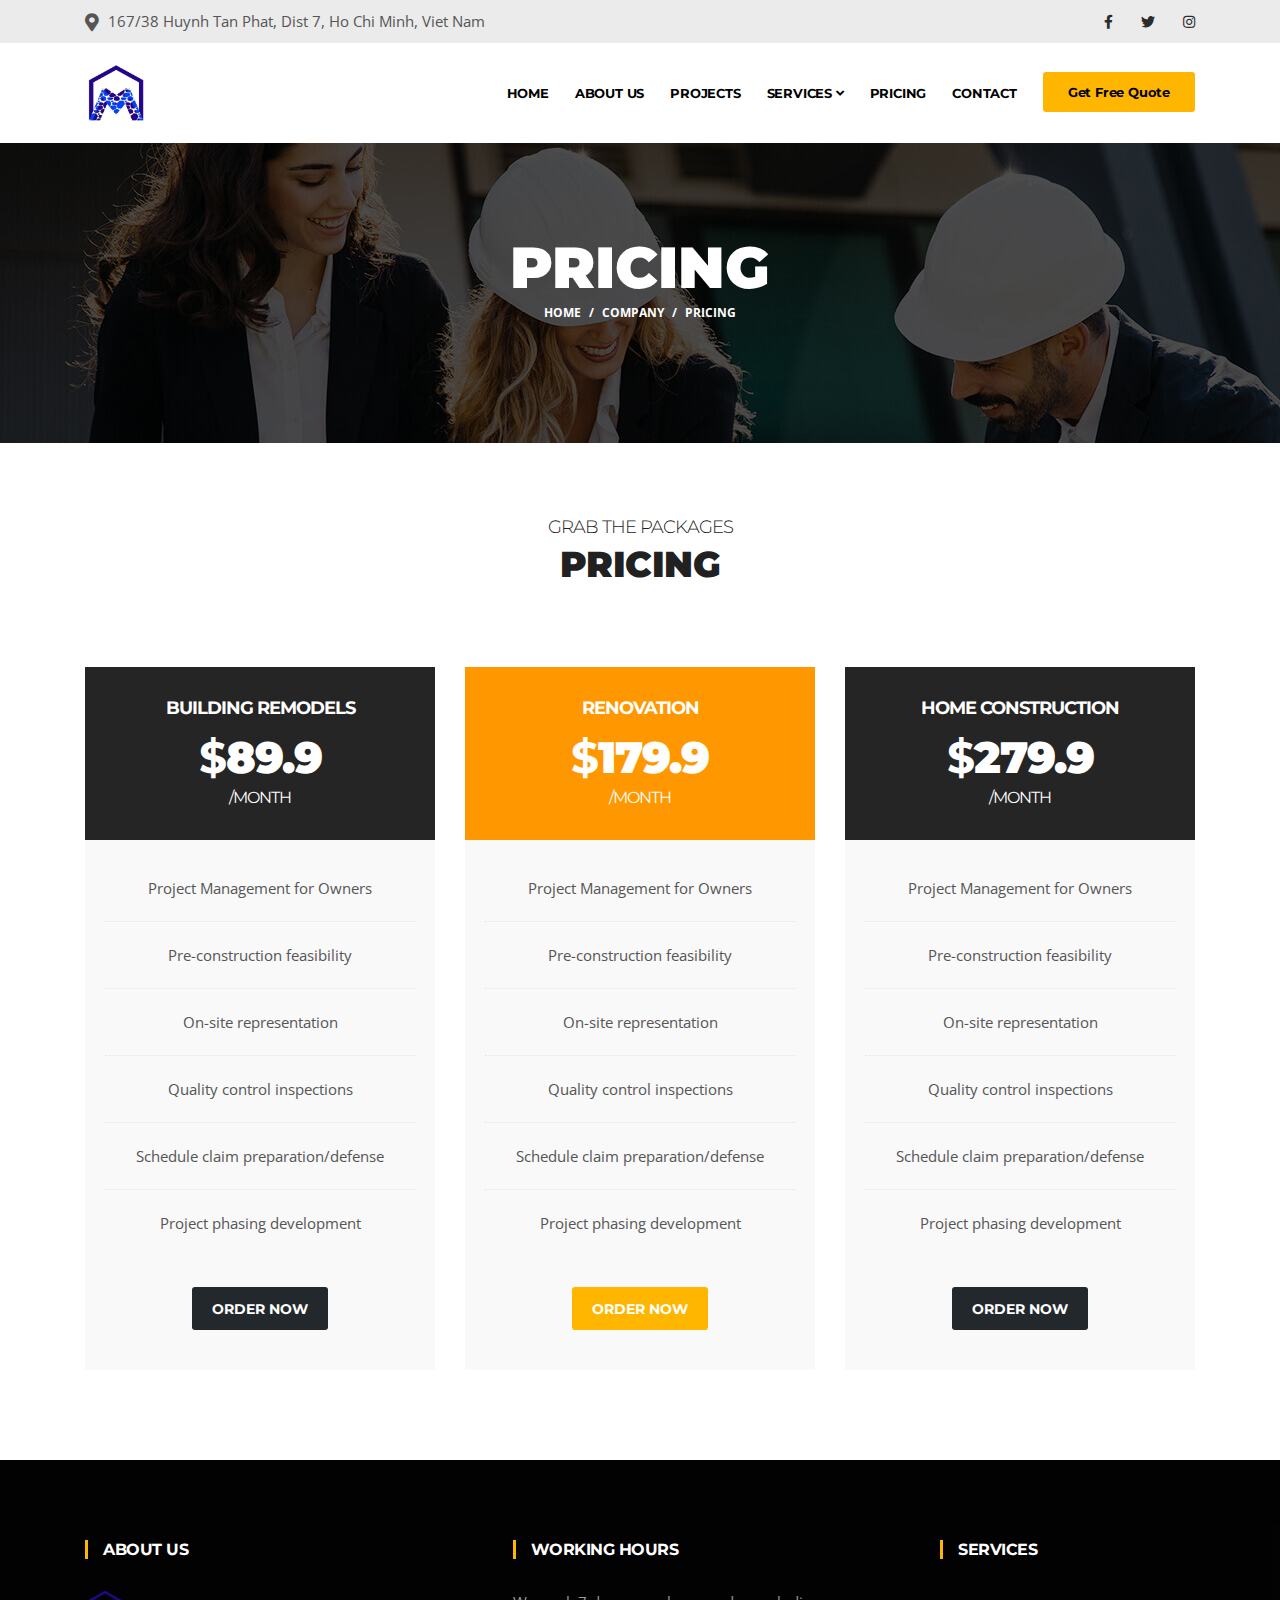
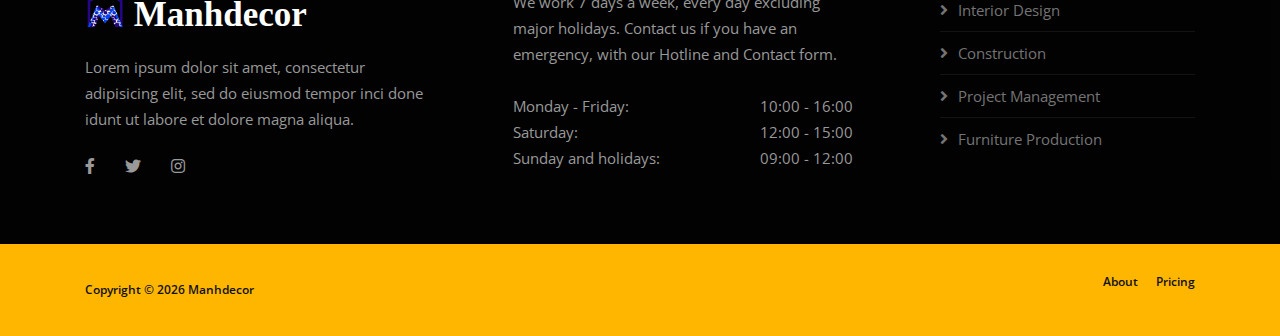
<file: pricing.html>
<!DOCTYPE html>
<html lang="en">
<head>

  <!-- Basic Page Needs
================================================== -->
  <meta charset="utf-8">
  <title>Manhdecor Construction</title>

  <!-- Mobile Specific Metas
================================================== -->
  <meta http-equiv="X-UA-Compatible" content="IE=edge">
  <meta name="viewport" content="width=device-width, initial-scale=1.0, maximum-scale=5.0">

  <!-- Favicon
================================================== -->
  <link rel="shortcut icon" type="image/png" href="images/favicon.ico">

  <!-- CSS
================================================== -->
  <!-- Bootstrap -->
  <link rel="stylesheet" href="plugins/bootstrap/bootstrap.min.css">
  <!-- FontAwesome -->
  <link rel="stylesheet" href="plugins/fontawesome/css/all.min.css">
  <!-- Animation -->
  <link rel="stylesheet" href="plugins/animate-css/animate.css">
  <!-- slick Carousel -->
  <link rel="stylesheet" href="plugins/slick/slick.css">
  <link rel="stylesheet" href="plugins/slick/slick-theme.css">
  <!-- Colorbox -->
  <link rel="stylesheet" href="plugins/colorbox/colorbox.css">
  <!-- Template styles-->
  <link rel="stylesheet" href="css/style.css">

</head>
<body>
  <div class="body-inner">

    <div id="top-bar" class="top-bar">
        <div class="container">
          <div class="row">
              <div class="col-lg-8 col-md-8">
                <ul class="top-info text-center text-md-left">
                    <li>
                      <i class="fas fa-map-marker-alt"></i> <p class="info-text">167/38 Huynh Tan Phat, Dist 7, Ho Chi Minh, Viet Nam</p>
                    </li>                   
                </ul>
              </div>
              <!--/ Top info end -->

              <div class="col-lg-4 col-md-4 top-social text-center text-md-right">
                <ul class="list-unstyled">
                    <li>
                      <a title="Facebook" href="#" target="_blank">
                          <span class="social-icon"><i class="fab fa-facebook-f"></i></span>
                      </a>
                    </li>
                    <li>
                      <a title="Twitter" href="#" target="_blank">
                          <span class="social-icon"><i class="fab fa-twitter"></i></span>
                      </a>
                    </li>
                    <li>
                      <a title="Twitter" href="#" target="_blank">
                          <span class="social-icon"><i class="fab fa-instagram"></i></span>
                      </a>
                    </li>
                </ul>
              </div>
              <!--/ Top social end -->
          </div>
          <!--/ Content row end -->
        </div>
        <!--/ Container end -->
    </div>
    <!--/ Topbar end -->
<!-- Header start -->
<header id="header" class="header-two">
  <div class="site-navigation">
    <div class="container">
        <div class="row">
          <div class="col-lg-12">
              <nav class="navbar navbar-expand-lg navbar-light p-0">

                <div class="logo">
                    <a class="d-block" href="index.html">
                      <img loading="lazy" src="images/logo.png" alt="Manhdecor">
                    </a>
                </div><!-- logo end -->

                <button class="navbar-toggler" type="button" data-toggle="collapse" data-target=".navbar-collapse" aria-controls="navbar-collapse" aria-expanded="false" aria-label="Toggle navigation">
                    <span class="navbar-toggler-icon"></span>
                </button>

                <div id="navbar-collapse" class="collapse navbar-collapse">
                    <ul class="nav navbar-nav ml-auto align-items-center">
                      <li class="nav-item"><a class="nav-link" href="index.html">Home</a></li>

                      <li class="nav-item"><a class="nav-link" href="about.html">About Us</a></li>

                      <li class="nav-item"><a class="nav-link" href="projects.html">Projects</a></li>

                      <li class="nav-item dropdown">
                          <a href="#" class="nav-link dropdown-toggle" data-toggle="dropdown">Services <i class="fa fa-angle-down"></i></a>
                          <ul class="dropdown-menu" role="menu">
                            <li><a href="services.html">All</a></li>
                            <li><a href="interiordesign.html">Interior Design</a></li>
                            <li><a href="construction.html">Construction</a></li>
                            <li><a href="projectmanagement.html">Project Management</a></li>
                            <li><a href="furnitureproduction.html">Furniture Production</a></li>
                          </ul>
                      </li>

                      <li class="nav-item"><a class="nav-link" href="pricing.html">Pricing</a></li>

                      <li class="nav-item"><a class="nav-link" href="contact.html">Contact</a></li>

                      <li class="header-get-a-quote">
                          <a class="btn btn-primary" href="contact.html">Get Free Quote</a>
                      </li>
                    </ul>
                </div>
              </nav>
          </div>
          <!--/ Col end -->
        </div>
        <!--/ Row end -->
    </div>
    <!--/ Container end -->

  </div>
  <!--/ Navigation end -->
</header>
<!--/ Header end -->
<div id="banner-area" class="banner-area" style="background-image:url(images/banner/banner1.jpg)">
  <div class="banner-text">
    <div class="container">
        <div class="row">
          <div class="col-lg-12">
              <div class="banner-heading">
                <h1 class="banner-title">Pricing</h1>
                <nav aria-label="breadcrumb">
                    <ol class="breadcrumb justify-content-center">
                      <li class="breadcrumb-item"><a href="index.html">Home</a></li>
                      <li class="breadcrumb-item"><a href="#">company</a></li>
                      <li class="breadcrumb-item active" aria-current="page">Pricing</li>
                    </ol>
                </nav>
              </div>
          </div><!-- Col end -->
        </div><!-- Row end -->
    </div><!-- Container end -->
  </div><!-- Banner text end -->
</div><!-- Banner area end --> 

<section id="main-container" class="main-container">
  <div class="container">
    <div class="row text-center">
      <div class="col-12">
        <h2 class="section-title">Grab the Packages</h2>
        <h3 class="section-sub-title">Pricing</h3>
      </div>
    </div>
    <!--/ Title row end -->

    <div class="row">

      <div class="col-lg-4 col-md-6">
        <div class="ts-pricing-box">
          <div class="ts-pricing-header">
            <h2 class="ts-pricing-name">Building Remodels</h2>
            <h2 class="ts-pricing-price">
              <span class="currency">$</span><strong>89.9</strong><small>/Month</small>
            </h2>
          </div><!-- Pricing header -->
          <div class="ts-pricing-features">
            <ul class="list-unstyled">
              <li>Project Management for Owners</li>
              <li>Pre-construction feasibility</li>
              <li>On-site representation</li>
              <li>Quality control inspections</li>
              <li>Schedule claim preparation/defense</li>
              <li>Project phasing development</li>
            </ul>
          </div><!-- Features end -->
          <div class="plan-action">
            <a href="contact.html" class="btn btn-dark">Order Now</a>
          </div>
        </div><!-- Plan 1 end -->
      </div><!-- Col end -->

      <div class="col-lg-4 col-md-6">
        <div class="ts-pricing-box ts-pricing-featured">
          <div class="ts-pricing-header">
            <h2 class="ts-pricing-name">Renovation</h2>
            <h2 class="ts-pricing-price">
              <span class="currency">$</span><strong>179.9</strong><small>/Month</small>
            </h2>
          </div><!-- Pricing header -->
          <div class="ts-pricing-features">
            <ul class="list-unstyled">
              <li>Project Management for Owners</li>
              <li>Pre-construction feasibility</li>
              <li>On-site representation</li>
              <li>Quality control inspections</li>
              <li>Schedule claim preparation/defense</li>
              <li>Project phasing development</li>
            </ul>
          </div><!-- Features end -->
          <div class="plan-action">
            <a href="contact.html" class="btn btn-primary">Order Now</a>
          </div>
        </div><!-- Plan 2 end -->
      </div><!-- Col end -->

      <div class="col-lg-4 col-md-6">
        <div class="ts-pricing-box">
          <div class="ts-pricing-header">
            <h2 class="ts-pricing-name">Home Construction</h2>
            <h2 class="ts-pricing-price">
              <span class="currency">$</span><strong>279.9</strong><small>/Month</small>
            </h2>
          </div><!-- Pricing header -->
          <div class="ts-pricing-features">
            <ul class="list-unstyled">
              <li>Project Management for Owners</li>
              <li>Pre-construction feasibility</li>
              <li>On-site representation</li>
              <li>Quality control inspections</li>
              <li>Schedule claim preparation/defense</li>
              <li>Project phasing development</li>
            </ul>
          </div><!-- Features end -->
          <div class="plan-action">
            <a href="contact.html" class="btn btn-dark">Order Now</a>
          </div>
        </div><!-- Plan 3 end -->
      </div><!-- Col end -->

    </div>
    <!--/ Content row end -->

  </div><!-- Conatiner end -->
</section><!-- Main container end -->

<footer id="footer" class="footer bg-overlay">
  <div class="footer-main">
    <div class="container">
      <div class="row justify-content-between">
        <div class="col-lg-4 col-md-6 footer-widget footer-about">
          <h3 class="widget-title">About Us</h3>
          <img loading="lazy" width="40px" class="footer-logo" src="images/footer-logo.png" alt="Manhdecor"><span class="footer-name"> Manhdecor</span>
          <p>Lorem ipsum dolor sit amet, consectetur adipisicing elit, sed do eiusmod tempor inci done idunt ut
            labore et dolore magna aliqua.</p>
          <div class="footer-social">
            <ul>
              <li><a href="#" aria-label="Facebook"><i
                    class="fab fa-facebook-f"></i></a></li>
              <li><a href="#" aria-label="Twitter"><i class="fab fa-twitter"></i></a>
              </li>
              <li><a href="#" aria-label="Instagram"><i
                    class="fab fa-instagram"></i></a></li>
            </ul>
          </div><!-- Footer social end -->
        </div><!-- Col end -->

        <div class="col-lg-4 col-md-6 footer-widget mt-5 mt-md-0">
          <h3 class="widget-title">Working Hours</h3>
          <div class="working-hours">
            We work 7 days a week, every day excluding major holidays. Contact us if you have an emergency, with our
            Hotline and Contact form.
            <br><br> Monday - Friday: <span class="text-right">10:00 - 16:00 </span>
            <br> Saturday: <span class="text-right">12:00 - 15:00</span>
            <br> Sunday and holidays: <span class="text-right">09:00 - 12:00</span>
          </div>
        </div><!-- Col end -->

        <div class="col-lg-3 col-md-6 mt-5 mt-lg-0 footer-widget">
          <h3 class="widget-title">Services</h3>
          <ul class="list-arrow">
            <li><a href="interiordesign.html">Interior Design</a></li>
            <li><a href="construction.html">Construction</a></li>
            <li><a href="projectmanagement.html">Project Management</a></li>
            <li><a href="furnitureproduction.html">Furniture Production</a></li>
          </ul>
        </div><!-- Col end -->
      </div><!-- Row end -->
    </div><!-- Container end -->
  </div><!-- Footer main end -->

  <div class="copyright">
    <div class="container">
      <div class="row align-items-center">
        <div class="col-md-6">
          <div class="copyright-info">
            <span>Copyright &copy; <script>
                document.write(new Date().getFullYear())
              </script> Manhdecor</span>
          </div>
        </div>

        <div class="col-md-6">
          <div class="footer-menu text-center text-md-right">
            <ul class="list-unstyled">
              <li><a href="about.html">About</a></li>
              <li><a href="pricing.html">Pricing</a></li>
            </ul>
          </div>
        </div>
      </div><!-- Row end -->

      <div id="back-to-top" data-spy="affix" data-offset-top="10" class="back-to-top position-fixed">
        <button class="btn btn-primary" title="Back to Top">
          <i class="fa fa-angle-double-up"></i>
        </button>
      </div>

    </div><!-- Container end -->
  </div><!-- Copyright end -->
</footer><!-- Footer end -->


<!-- Javascript Files
================================================== -->

<!-- initialize jQuery Library -->
<script src="plugins/jQuery/jquery.min.js"></script>
<!-- Bootstrap jQuery -->
<script src="plugins/bootstrap/bootstrap.min.js" defer></script>
<!-- Slick Carousel -->
<script src="plugins/slick/slick.min.js"></script>
<script src="plugins/slick/slick-animation.min.js"></script>
<!-- Color box -->
<script src="plugins/colorbox/jquery.colorbox.js"></script>
<!-- shuffle -->
<script src="plugins/shuffle/shuffle.min.js" defer></script>
<!-- Template custom -->
<script src="js/script.js"></script>

</div><!-- Body inner end -->
</body>

</html>
</file>
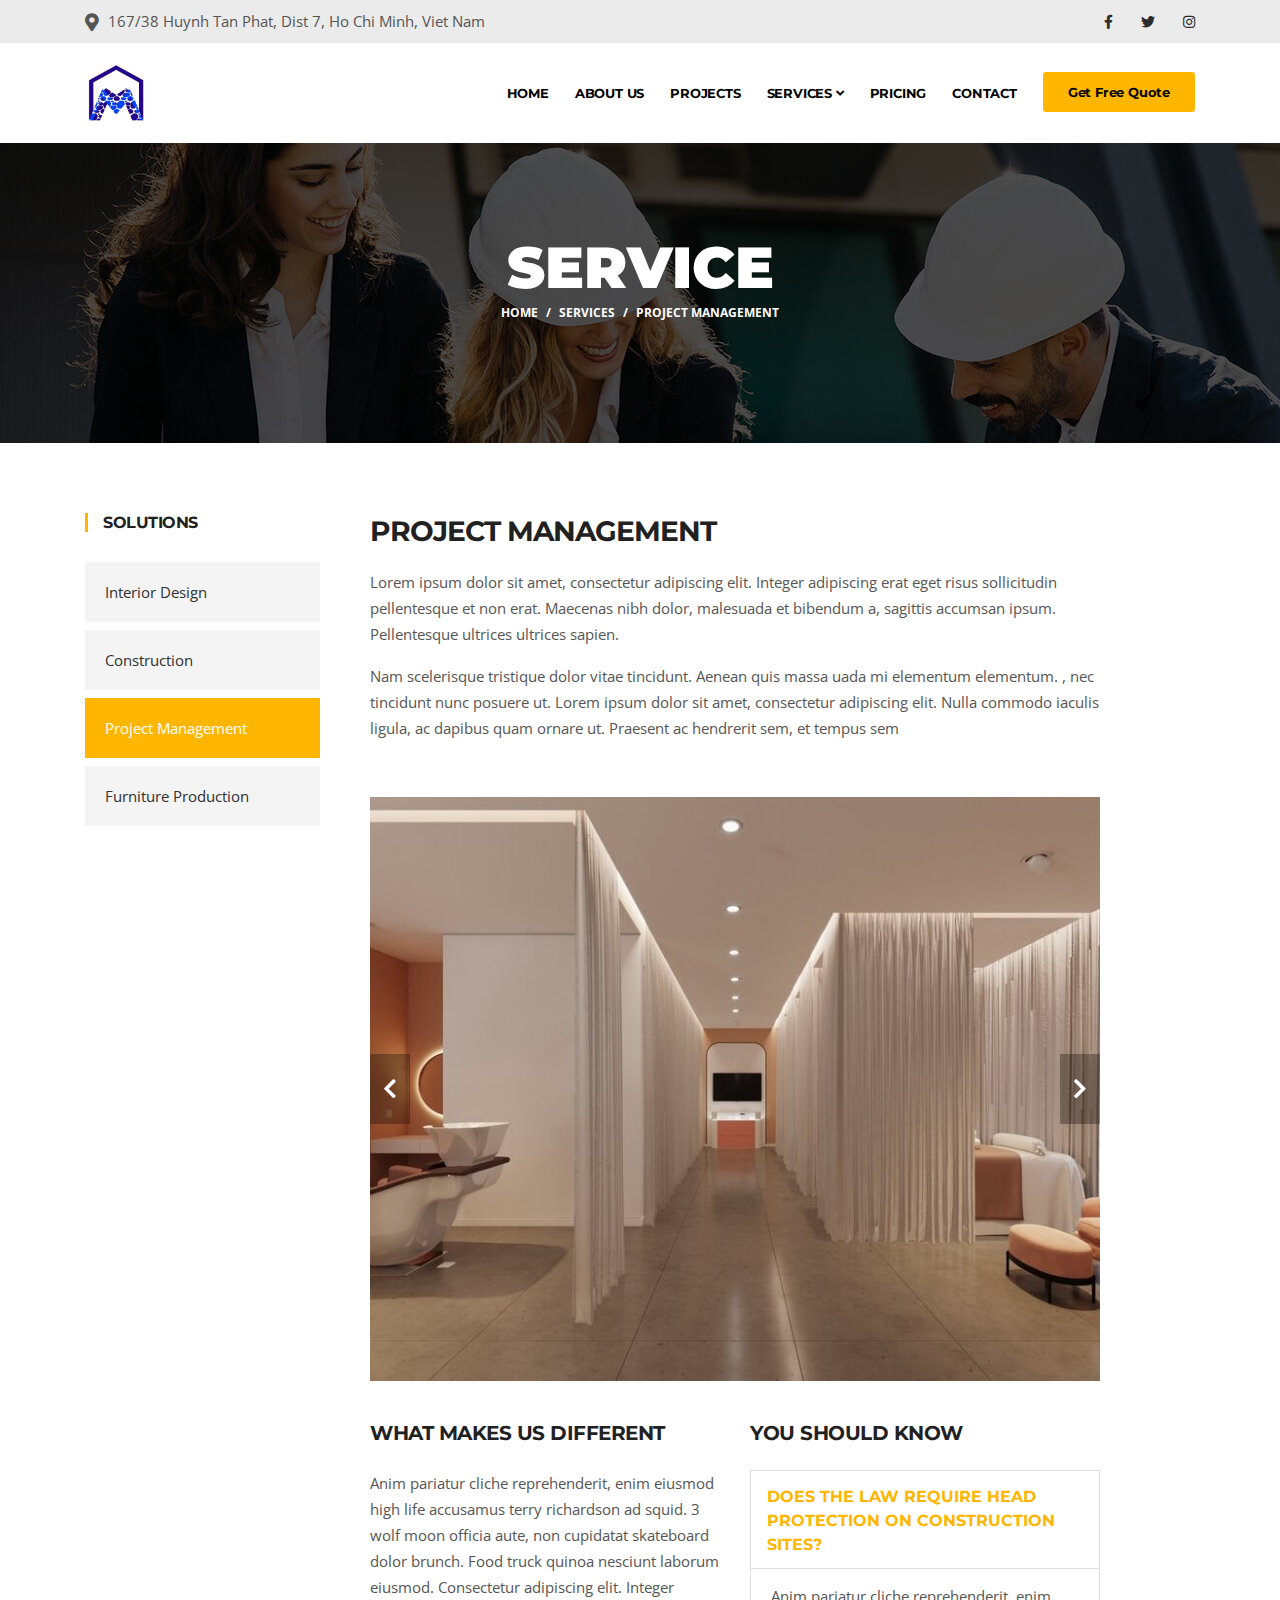
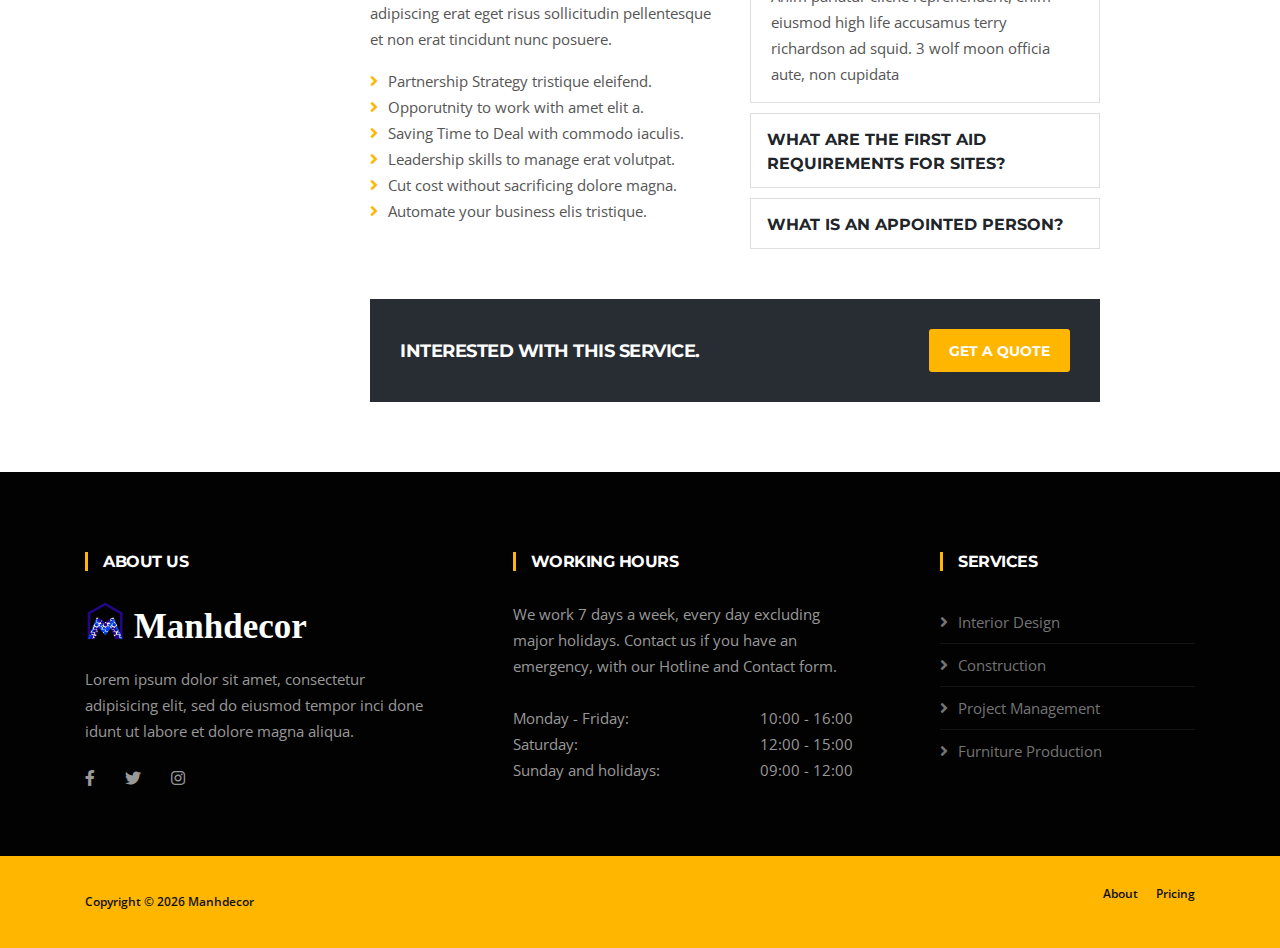
<file: projectmanagement.html>
<!DOCTYPE html>
<html lang="en">
<head>

  <!-- Basic Page Needs
================================================== -->
  <meta charset="utf-8">
  <title>Manhdecor Construction</title>

  <!-- Mobile Specific Metas
================================================== -->
  <meta http-equiv="X-UA-Compatible" content="IE=edge">
  <meta name="viewport" content="width=device-width, initial-scale=1.0, maximum-scale=5.0">

  <!-- Favicon
================================================== -->
  <link rel="shortcut icon" type="image/png" href="images/favicon.ico">

  <!-- CSS
================================================== -->
  <!-- Bootstrap -->
  <link rel="stylesheet" href="plugins/bootstrap/bootstrap.min.css">
  <!-- FontAwesome -->
  <link rel="stylesheet" href="plugins/fontawesome/css/all.min.css">
  <!-- Animation -->
  <link rel="stylesheet" href="plugins/animate-css/animate.css">
  <!-- slick Carousel -->
  <link rel="stylesheet" href="plugins/slick/slick.css">
  <link rel="stylesheet" href="plugins/slick/slick-theme.css">
  <!-- Colorbox -->
  <link rel="stylesheet" href="plugins/colorbox/colorbox.css">
  <!-- Template styles-->
  <link rel="stylesheet" href="css/style.css">

</head>
<body>
  <div class="body-inner">

    <div id="top-bar" class="top-bar">
        <div class="container">
          <div class="row">
              <div class="col-lg-8 col-md-8">
                <ul class="top-info text-center text-md-left">
                    <li>
                      <i class="fas fa-map-marker-alt"></i> <p class="info-text">167/38 Huynh Tan Phat, Dist 7, Ho Chi Minh, Viet Nam</p>
                    </li>                   
                </ul>
              </div>
              <!--/ Top info end -->

              <div class="col-lg-4 col-md-4 top-social text-center text-md-right">
                <ul class="list-unstyled">
                    <li>
                      <a title="Facebook" href="#" target="_blank">
                          <span class="social-icon"><i class="fab fa-facebook-f"></i></span>
                      </a>
                    </li>
                    <li>
                      <a title="Twitter" href="#" target="_blank">
                          <span class="social-icon"><i class="fab fa-twitter"></i></span>
                      </a>
                    </li>
                    <li>
                      <a title="Twitter" href="#" target="_blank">
                          <span class="social-icon"><i class="fab fa-instagram"></i></span>
                      </a>
                    </li>
                </ul>
              </div>
              <!--/ Top social end -->
          </div>
          <!--/ Content row end -->
        </div>
        <!--/ Container end -->
    </div>
    <!--/ Topbar end -->
<!-- Header start -->
<header id="header" class="header-two">
  <div class="site-navigation">
    <div class="container">
        <div class="row">
          <div class="col-lg-12">
              <nav class="navbar navbar-expand-lg navbar-light p-0">

                <div class="logo">
                    <a class="d-block" href="index.html">
                      <img loading="lazy" src="images/logo.png" alt="Manhdecor">
                    </a>
                </div><!-- logo end -->

                <button class="navbar-toggler" type="button" data-toggle="collapse" data-target=".navbar-collapse" aria-controls="navbar-collapse" aria-expanded="false" aria-label="Toggle navigation">
                    <span class="navbar-toggler-icon"></span>
                </button>

                <div id="navbar-collapse" class="collapse navbar-collapse">
                    <ul class="nav navbar-nav ml-auto align-items-center">
                      <li class="nav-item"><a class="nav-link" href="index.html">Home</a></li>

                      <li class="nav-item"><a class="nav-link" href="about.html">About Us</a></li>

                      <li class="nav-item"><a class="nav-link" href="projects.html">Projects</a></li>

                      <li class="nav-item dropdown">
                          <a href="#" class="nav-link dropdown-toggle" data-toggle="dropdown">Services <i class="fa fa-angle-down"></i></a>
                          <ul class="dropdown-menu" role="menu">
                            <li><a href="services.html">All</a></li>
                            <li><a href="interiordesign.html">Interior Design</a></li>
                            <li><a href="construction.html">Construction</a></li>
                            <li><a href="projectmanagement.html">Project Management</a></li>
                            <li><a href="furnitureproduction.html">Furniture Production</a></li>
                          </ul>
                      </li>

                      <li class="nav-item"><a class="nav-link" href="pricing.html">Pricing</a></li>

                      <li class="nav-item"><a class="nav-link" href="contact.html">Contact</a></li>

                      <li class="header-get-a-quote">
                          <a class="btn btn-primary" href="contact.html">Get Free Quote</a>
                      </li>
                    </ul>
                </div>
              </nav>
          </div>
          <!--/ Col end -->
        </div>
        <!--/ Row end -->
    </div>
    <!--/ Container end -->

  </div>
  <!--/ Navigation end -->
</header>
<!--/ Header end -->
<div id="banner-area" class="banner-area" style="background-image:url(images/banner/banner1.jpg)">
  <div class="banner-text">
    <div class="container">
        <div class="row">
          <div class="col-lg-12">
              <div class="banner-heading">
                <h1 class="banner-title">Service</h1>
                <nav aria-label="breadcrumb">
                    <ol class="breadcrumb justify-content-center">
                      <li class="breadcrumb-item"><a href="index.html">Home</a></li>
                      <li class="breadcrumb-item"><a href="services.html">Services</a></li>
                      <li class="breadcrumb-item active" aria-current="page">Project Management</li>
                    </ol>
                </nav>
              </div>
          </div><!-- Col end -->
        </div><!-- Row end -->
    </div><!-- Container end -->
  </div><!-- Banner text end -->
</div><!-- Banner area end --> 

<section id="main-container" class="main-container">
  <div class="container">
    <div class="row">

      <div class="col-xl-3 col-lg-4">
        <div class="sidebar sidebar-left">
          <div class="widget">
            <h3 class="widget-title">Solutions</h3>
            <ul class="nav service-menu">
              <li><a href="interiordesign.html">Interior Design</a></li>
              <li><a href="construction.html">Construction</a></li>
              <li class="active"><a href="projectmanagement.html">Project Management</a></li>
              <li><a href="furnitureproduction.html">Furniture Production</a></li>
            </ul>
          </div><!-- Widget end -->
        </div><!-- Sidebar end -->
      </div><!-- Sidebar Col end -->

      <div class="col-xl-8 col-lg-8">
        <div class="content-inner-page">

          <h2 class="column-title mrt-0">Project Management</h2>

          <div class="row">
            <div class="col-md-12">
              <p>Lorem ipsum dolor sit amet, consectetur adipiscing elit. Integer adipiscing erat eget risus
                sollicitudin pellentesque et non erat. Maecenas nibh dolor, malesuada et bibendum a, sagittis accumsan
                ipsum. Pellentesque ultrices ultrices sapien.</p>
              <p>Nam scelerisque tristique dolor vitae tincidunt. Aenean quis massa uada mi elementum elementum. , nec
                tincidunt nunc posuere ut. Lorem ipsum dolor sit amet, consectetur adipiscing elit. Nulla commodo
                iaculis ligula, ac dapibus quam ornare ut. Praesent ac hendrerit sem, et tempus sem</p>
            </div><!-- col end -->
          </div><!-- 1st row end-->

          <div class="gap-40"></div>

          <div id="page-slider" class="page-slider">
            <div class="item">
              <img loading="lazy" class="img-fluid" src="images/projects/project1.jpg" alt="project-slider-image" />
            </div>

            <div class="item">
              <img loading="lazy" class="img-fluid" src="images/projects/project2.jpg" alt="project-slider-image" />
            </div>
          </div><!-- Page slider end -->

          <div class="gap-40"></div>

          <div class="row">
            <div class="col-md-6">
              <h3 class="column-title-small">What Makes Us Different</h3>

              <p>Anim pariatur cliche reprehenderit, enim eiusmod high life accusamus terry richardson ad squid. 3 wolf
                moon officia aute, non cupidatat skateboard dolor brunch. Food truck quinoa nesciunt laborum eiusmod.
                Consectetur adipiscing elit. Integer adipiscing erat eget risus sollicitudin pellentesque et non erat
                tincidunt nunc posuere.</p>
              <ul class="list-arrow">
                <li>Partnership Strategy tristique eleifend.</li>
                <li>Opporutnity to work with amet elit a.</li>
                <li>Saving Time to Deal with commodo iaculis.</li>
                <li>Leadership skills to manage erat volutpat.</li>
                <li>Cut cost without sacrificing dolore magna.</li>
                <li>Automate your business elis tristique.</li>
              </ul>
            </div>

            <div class="col-md-6 mt-5 mt-md-0">
              <h3 class="column-title-small">You Should Know</h3>

              <div class="accordion accordion-group accordion-classic" id="construction-accordion">
                <div class="card">
                  <div class="card-header p-0 bg-transparent" id="headingOne">
                    <h2 class="mb-0">
                      <button class="btn btn-block text-left" type="button" data-toggle="collapse"
                        data-target="#collapseOne" aria-expanded="true" aria-controls="collapseOne">
                        Does the law require head protection on construction sites?
                      </button>
                    </h2>
                  </div>

                  <div id="collapseOne" class="collapse show" aria-labelledby="headingOne"
                    data-parent="#construction-accordion">
                    <div class="card-body">
                      Anim pariatur cliche reprehenderit, enim eiusmod high life accusamus terry richardson ad squid. 3
                      wolf
                      moon officia aute, non cupidata
                    </div>
                  </div>
                </div>
                <div class="card">
                  <div class="card-header p-0 bg-transparent" id="headingTwo">
                    <h2 class="mb-0">
                      <button class="btn btn-block text-left collapsed" type="button" data-toggle="collapse"
                        data-target="#collapseTwo" aria-expanded="false" aria-controls="collapseTwo">
                        What are the first aid requirements for sites?
                      </button>
                    </h2>
                  </div>
                  <div id="collapseTwo" class="collapse" aria-labelledby="headingTwo"
                    data-parent="#construction-accordion">
                    <div class="card-body">
                      Anemi nim veniam, quis nostrud exercitation ullamco laboris nisi ut aliquip ex ea com modo
                      consequat.
                      Duis aute irure dolor in reprehenderit in voluptate velit esse cillum dolore eu fugiat nulla
                      pariatur.
                      Excepteur sint occaecat cupid henderit in voluptate velit esse cillu oris nisi ut aliquip ex ea
                      com
                      matat.
                    </div>
                  </div>
                </div>
                <div class="card">
                  <div class="card-header p-0 bg-transparent" id="headingThree">
                    <h2 class="mb-0">
                      <button class="btn btn-block text-left collapsed" type="button" data-toggle="collapse"
                        data-target="#collapseThree" aria-expanded="false" aria-controls="collapseThree">
                        What is an appointed person?
                      </button>
                    </h2>
                  </div>
                  <div id="collapseThree" class="collapse" aria-labelledby="headingThree"
                    data-parent="#construction-accordion">
                    <div class="card-body">
                      Lorem Ipsum is simply dummy text of the printing and typesetting industry. Lorem Ipsum has been
                      the
                      industry’s standard dummy text ever since the 1500s, when an unknown printer took a galley of type
                      and
                      scrambled it to make a type specimen book.
                    </div>
                  </div>
                </div>
              </div>
              <!--/ Accordion end -->
            </div>
          </div>
          <!--2nd row end -->

          <div class="gap-40"></div>

          <div class="call-to-action classic">
            <div class="row align-items-center">
              <div class="col-md-8 text-center text-md-left">
                <div class="call-to-action-text">
                  <h3 class="action-title">Interested with this service.</h3>
                </div>
              </div><!-- Col end -->
              <div class="col-md-4 text-center text-md-right mt-3 mt-md-0">
                <div class="call-to-action-btn">
                  <a class="btn btn-primary" href="#">Get a Quote</a>
                </div>
              </div><!-- col end -->
            </div><!-- row end -->
          </div><!-- Action end -->

        </div><!-- Content inner end -->
      </div><!-- Content Col end -->


    </div><!-- Main row end -->
  </div><!-- Conatiner end -->
</section><!-- Main container end -->

<footer id="footer" class="footer bg-overlay">
  <div class="footer-main">
    <div class="container">
      <div class="row justify-content-between">
        <div class="col-lg-4 col-md-6 footer-widget footer-about">
          <h3 class="widget-title">About Us</h3>
          <img loading="lazy" width="40px" class="footer-logo" src="images/footer-logo.png" alt="Manhdecor"><span class="footer-name"> Manhdecor</span>
          <p>Lorem ipsum dolor sit amet, consectetur adipisicing elit, sed do eiusmod tempor inci done idunt ut
            labore et dolore magna aliqua.</p>
          <div class="footer-social">
            <ul>
              <li><a href="#" aria-label="Facebook"><i
                    class="fab fa-facebook-f"></i></a></li>
              <li><a href="#" aria-label="Twitter"><i class="fab fa-twitter"></i></a>
              </li>
              <li><a href="#" aria-label="Instagram"><i
                    class="fab fa-instagram"></i></a></li>
            </ul>
          </div><!-- Footer social end -->
        </div><!-- Col end -->

        <div class="col-lg-4 col-md-6 footer-widget mt-5 mt-md-0">
          <h3 class="widget-title">Working Hours</h3>
          <div class="working-hours">
            We work 7 days a week, every day excluding major holidays. Contact us if you have an emergency, with our
            Hotline and Contact form.
            <br><br> Monday - Friday: <span class="text-right">10:00 - 16:00 </span>
            <br> Saturday: <span class="text-right">12:00 - 15:00</span>
            <br> Sunday and holidays: <span class="text-right">09:00 - 12:00</span>
          </div>
        </div><!-- Col end -->

        <div class="col-lg-3 col-md-6 mt-5 mt-lg-0 footer-widget">
          <h3 class="widget-title">Services</h3>
          <ul class="list-arrow">
            <li><a href="interiordesign.html">Interior Design</a></li>
            <li><a href="construction.html">Construction</a></li>
            <li><a href="projectmanagement.html">Project Management</a></li>
            <li><a href="furnitureproduction.html">Furniture Production</a></li>
          </ul>
        </div><!-- Col end -->
      </div><!-- Row end -->
    </div><!-- Container end -->
  </div><!-- Footer main end -->

  <div class="copyright">
    <div class="container">
      <div class="row align-items-center">
        <div class="col-md-6">
          <div class="copyright-info">
            <span>Copyright &copy; <script>
                document.write(new Date().getFullYear())
              </script> Manhdecor</span>
          </div>
        </div>

        <div class="col-md-6">
          <div class="footer-menu text-center text-md-right">
            <ul class="list-unstyled">
              <li><a href="about.html">About</a></li>
              <li><a href="pricing.html">Pricing</a></li>
            </ul>
          </div>
        </div>
      </div><!-- Row end -->

      <div id="back-to-top" data-spy="affix" data-offset-top="10" class="back-to-top position-fixed">
        <button class="btn btn-primary" title="Back to Top">
          <i class="fa fa-angle-double-up"></i>
        </button>
      </div>

    </div><!-- Container end -->
  </div><!-- Copyright end -->
</footer><!-- Footer end -->


<!-- Javascript Files
================================================== -->

<!-- initialize jQuery Library -->
<script src="plugins/jQuery/jquery.min.js"></script>
<!-- Bootstrap jQuery -->
<script src="plugins/bootstrap/bootstrap.min.js" defer></script>
<!-- Slick Carousel -->
<script src="plugins/slick/slick.min.js"></script>
<script src="plugins/slick/slick-animation.min.js"></script>
<!-- Color box -->
<script src="plugins/colorbox/jquery.colorbox.js"></script>
<!-- shuffle -->
<script src="plugins/shuffle/shuffle.min.js" defer></script>
<!-- Template custom -->
<script src="js/script.js"></script>

</div><!-- Body inner end -->
</body>

</html>
</file>
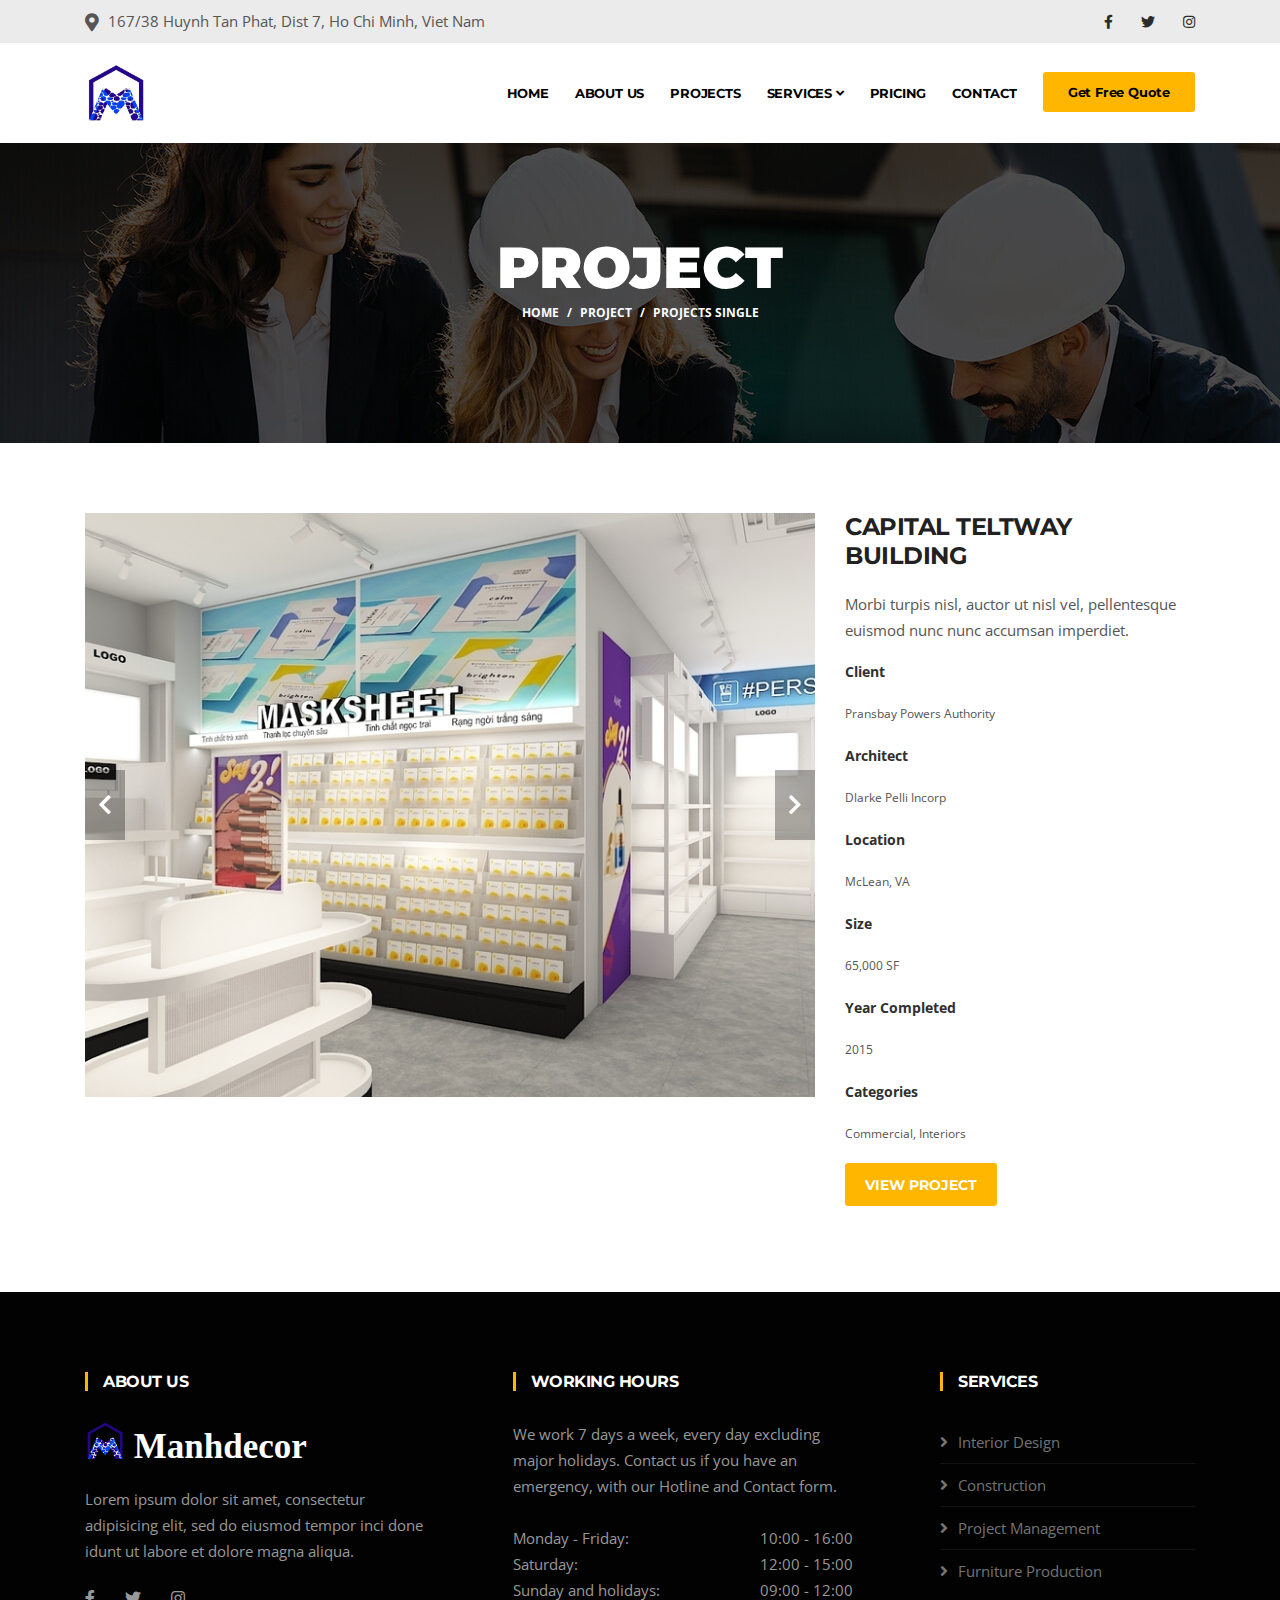
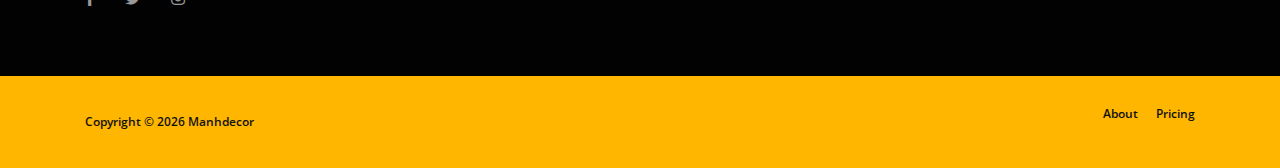
<file: projects-single.html>
<!DOCTYPE html>
<html lang="en">
<head>

  <!-- Basic Page Needs
================================================== -->
  <meta charset="utf-8">
  <title>Manhdecor Construction</title>

  <!-- Mobile Specific Metas
================================================== -->
  <meta http-equiv="X-UA-Compatible" content="IE=edge">
  <meta name="viewport" content="width=device-width, initial-scale=1.0, maximum-scale=5.0">

  <!-- Favicon
================================================== -->
  <link rel="shortcut icon" type="image/png" href="images/favicon.ico">

  <!-- CSS
================================================== -->
  <!-- Bootstrap -->
  <link rel="stylesheet" href="plugins/bootstrap/bootstrap.min.css">
  <!-- FontAwesome -->
  <link rel="stylesheet" href="plugins/fontawesome/css/all.min.css">
  <!-- Animation -->
  <link rel="stylesheet" href="plugins/animate-css/animate.css">
  <!-- slick Carousel -->
  <link rel="stylesheet" href="plugins/slick/slick.css">
  <link rel="stylesheet" href="plugins/slick/slick-theme.css">
  <!-- Colorbox -->
  <link rel="stylesheet" href="plugins/colorbox/colorbox.css">
  <!-- Template styles-->
  <link rel="stylesheet" href="css/style.css">

</head>
<body>
  <div class="body-inner">

    <div id="top-bar" class="top-bar">
        <div class="container">
          <div class="row">
              <div class="col-lg-8 col-md-8">
                <ul class="top-info text-center text-md-left">
                    <li>
                      <i class="fas fa-map-marker-alt"></i> <p class="info-text">167/38 Huynh Tan Phat, Dist 7, Ho Chi Minh, Viet Nam</p>
                    </li>                   
                </ul>
              </div>
              <!--/ Top info end -->

              <div class="col-lg-4 col-md-4 top-social text-center text-md-right">
                <ul class="list-unstyled">
                    <li>
                      <a title="Facebook" href="#" target="_blank">
                          <span class="social-icon"><i class="fab fa-facebook-f"></i></span>
                      </a>
                    </li>
                    <li>
                      <a title="Twitter" href="#" target="_blank">
                          <span class="social-icon"><i class="fab fa-twitter"></i></span>
                      </a>
                    </li>
                    <li>
                      <a title="Twitter" href="#" target="_blank">
                          <span class="social-icon"><i class="fab fa-instagram"></i></span>
                      </a>
                    </li>
                </ul>
              </div>
              <!--/ Top social end -->
          </div>
          <!--/ Content row end -->
        </div>
        <!--/ Container end -->
    </div>
    <!--/ Topbar end -->
<!-- Header start -->
<header id="header" class="header-two">
  <div class="site-navigation">
    <div class="container">
        <div class="row">
          <div class="col-lg-12">
              <nav class="navbar navbar-expand-lg navbar-light p-0">

                <div class="logo">
                    <a class="d-block" href="index.html">
                      <img loading="lazy" src="images/logo.png" alt="Manhdecor">
                    </a>
                </div><!-- logo end -->

                <button class="navbar-toggler" type="button" data-toggle="collapse" data-target=".navbar-collapse" aria-controls="navbar-collapse" aria-expanded="false" aria-label="Toggle navigation">
                    <span class="navbar-toggler-icon"></span>
                </button>

                <div id="navbar-collapse" class="collapse navbar-collapse">
                    <ul class="nav navbar-nav ml-auto align-items-center">
                      <li class="nav-item"><a class="nav-link" href="index.html">Home</a></li>
                      <li class="nav-item"><a class="nav-link" href="about.html">About Us</a></li>
                      <li class="nav-item"><a class="nav-link" href="projects.html">Projects</a></li>
                      <li class="nav-item dropdown">
                          <a href="#" class="nav-link dropdown-toggle" data-toggle="dropdown">Services <i class="fa fa-angle-down"></i></a>
                          <ul class="dropdown-menu" role="menu">
                            <li><a href="services.html">All</a></li>
                            <li><a href="interiordesign.html">Interior Design</a></li>
                            <li><a href="construction.html">Construction</a></li>
                            <li><a href="projectmanagement.html">Project Management</a></li>
                            <li><a href="furnitureproduction.html">Furniture Production</a></li>
                          </ul>
                      </li>

                      <li class="nav-item"><a class="nav-link" href="pricing.html">Pricing</a></li>

                      <li class="nav-item"><a class="nav-link" href="contact.html">Contact</a></li>

                      <li class="header-get-a-quote">
                          <a class="btn btn-primary" href="contact.html">Get Free Quote</a>
                      </li>
                    </ul>
                </div>
              </nav>
          </div>
          <!--/ Col end -->
        </div>
        <!--/ Row end -->
    </div>
    <!--/ Container end -->

  </div>
  <!--/ Navigation end -->
</header>
<!--/ Header end -->
<div id="banner-area" class="banner-area" style="background-image:url(images/banner/banner1.jpg)">
  <div class="banner-text">
    <div class="container">
        <div class="row">
          <div class="col-lg-12">
              <div class="banner-heading">
                <h1 class="banner-title">Project</h1>
                <nav aria-label="breadcrumb">
                    <ol class="breadcrumb justify-content-center">
                      <li class="breadcrumb-item"><a href="#">Home</a></li>
                      <li class="breadcrumb-item"><a href="#">Project</a></li>
                      <li class="breadcrumb-item active" aria-current="page">Projects Single</li>
                    </ol>
                </nav>
              </div>
          </div><!-- Col end -->
        </div><!-- Row end -->
    </div><!-- Container end -->
  </div><!-- Banner text end -->
</div><!-- Banner area end --> 

<section id="main-container" class="main-container">
  <div class="container">

    <div class="row">
      <div class="col-lg-8">
        <div id="page-slider" class="page-slider small-bg">
          <div class="item">
            <img loading="lazy" class="img-fluid" src="images/projects/project5.jpg" alt="project-image" />
          </div>

          <div class="item">
            <img loading="lazy" class="img-fluid" src="images/projects/project4.jpg" alt="project-image" />
          </div>
        </div><!-- Page slider end -->
      </div><!-- Slider col end -->

      <div class="col-lg-4 mt-5 mt-lg-0">

        <h3 class="column-title mrt-0">Capital Teltway Building</h3>
        <p>Morbi turpis nisl, auctor ut nisl vel, pellentesque euismod nunc nunc accumsan imperdiet.</p>

        <ul class="project-info list-unstyled">
          <li>
            <p class="project-info-label">Client</p>
            <p class="project-info-content">Pransbay Powers Authority</p>
          </li>
          <li>
            <p class="project-info-label">Architect</p>
            <p class="project-info-content">Dlarke Pelli Incorp</p>
          </li>
          <li>
            <p class="project-info-label">Location</p>
            <p class="project-info-content">McLean, VA</p>
          </li>
          <li>
            <p class="project-info-label">Size</p>
            <p class="project-info-content">65,000 SF</p>
          </li>
          <li>
            <p class="project-info-label">Year Completed</p>
            <p class="project-info-content">2015</p>
          </li>
          <li>
            <p class="project-info-label">Categories</p>
            <p class="project-info-content">Commercial, Interiors</p>
          </li>
          <li>
            <p class="project-link">
              <a class="btn btn-primary" target="_blank" href="#">View Project</a>
            </p>
          </li>
        </ul>

      </div><!-- Content col end -->

    </div><!-- Row end -->

  </div><!-- Conatiner end -->
</section><!-- Main container end -->

<footer id="footer" class="footer bg-overlay">
  <div class="footer-main">
    <div class="container">
      <div class="row justify-content-between">
        <div class="col-lg-4 col-md-6 footer-widget footer-about">
          <h3 class="widget-title">About Us</h3>
          <img loading="lazy" width="40px" class="footer-logo" src="images/footer-logo.png" alt="Manhdecor"><span class="footer-name"> Manhdecor</span>
          <p>Lorem ipsum dolor sit amet, consectetur adipisicing elit, sed do eiusmod tempor inci done idunt ut
            labore et dolore magna aliqua.</p>
          <div class="footer-social">
            <ul>
              <li><a href="#" aria-label="Facebook"><i
                    class="fab fa-facebook-f"></i></a></li>
              <li><a href="#" aria-label="Twitter"><i class="fab fa-twitter"></i></a>
              </li>
              <li><a href="#" aria-label="Instagram"><i
                    class="fab fa-instagram"></i></a></li>
            </ul>
          </div><!-- Footer social end -->
        </div><!-- Col end -->

        <div class="col-lg-4 col-md-6 footer-widget mt-5 mt-md-0">
          <h3 class="widget-title">Working Hours</h3>
          <div class="working-hours">
            We work 7 days a week, every day excluding major holidays. Contact us if you have an emergency, with our
            Hotline and Contact form.
            <br><br> Monday - Friday: <span class="text-right">10:00 - 16:00 </span>
            <br> Saturday: <span class="text-right">12:00 - 15:00</span>
            <br> Sunday and holidays: <span class="text-right">09:00 - 12:00</span>
          </div>
        </div><!-- Col end -->

        <div class="col-lg-3 col-md-6 mt-5 mt-lg-0 footer-widget">
          <h3 class="widget-title">Services</h3>
          <ul class="list-arrow">
            <li><a href="interiordesign.html">Interior Design</a></li>
            <li><a href="construction.html">Construction</a></li>
            <li><a href="projectmanagement.html">Project Management</a></li>
            <li><a href="furnitureproduction.html">Furniture Production</a></li>
          </ul>
        </div><!-- Col end -->
      </div><!-- Row end -->
    </div><!-- Container end -->
  </div><!-- Footer main end -->

  <div class="copyright">
    <div class="container">
      <div class="row align-items-center">
        <div class="col-md-6">
          <div class="copyright-info">
            <span>Copyright &copy; <script>
                document.write(new Date().getFullYear())
              </script> Manhdecor</span>
          </div>
        </div>

        <div class="col-md-6">
          <div class="footer-menu text-center text-md-right">
            <ul class="list-unstyled">
              <li><a href="about.html">About</a></li>
              <li><a href="pricing.html">Pricing</a></li>
            </ul>
          </div>
        </div>
      </div><!-- Row end -->

      <div id="back-to-top" data-spy="affix" data-offset-top="10" class="back-to-top position-fixed">
        <button class="btn btn-primary" title="Back to Top">
          <i class="fa fa-angle-double-up"></i>
        </button>
      </div>

    </div><!-- Container end -->
  </div><!-- Copyright end -->
</footer><!-- Footer end -->


<!-- Javascript Files
================================================== -->

<!-- initialize jQuery Library -->
<script src="plugins/jQuery/jquery.min.js"></script>
<!-- Bootstrap jQuery -->
<script src="plugins/bootstrap/bootstrap.min.js" defer></script>
<!-- Slick Carousel -->
<script src="plugins/slick/slick.min.js"></script>
<script src="plugins/slick/slick-animation.min.js"></script>
<!-- Color box -->
<script src="plugins/colorbox/jquery.colorbox.js"></script>
<!-- shuffle -->
<script src="plugins/shuffle/shuffle.min.js" defer></script>
<!-- Template custom -->
<script src="js/script.js"></script>

</div><!-- Body inner end -->
</body>

</html>
</file>
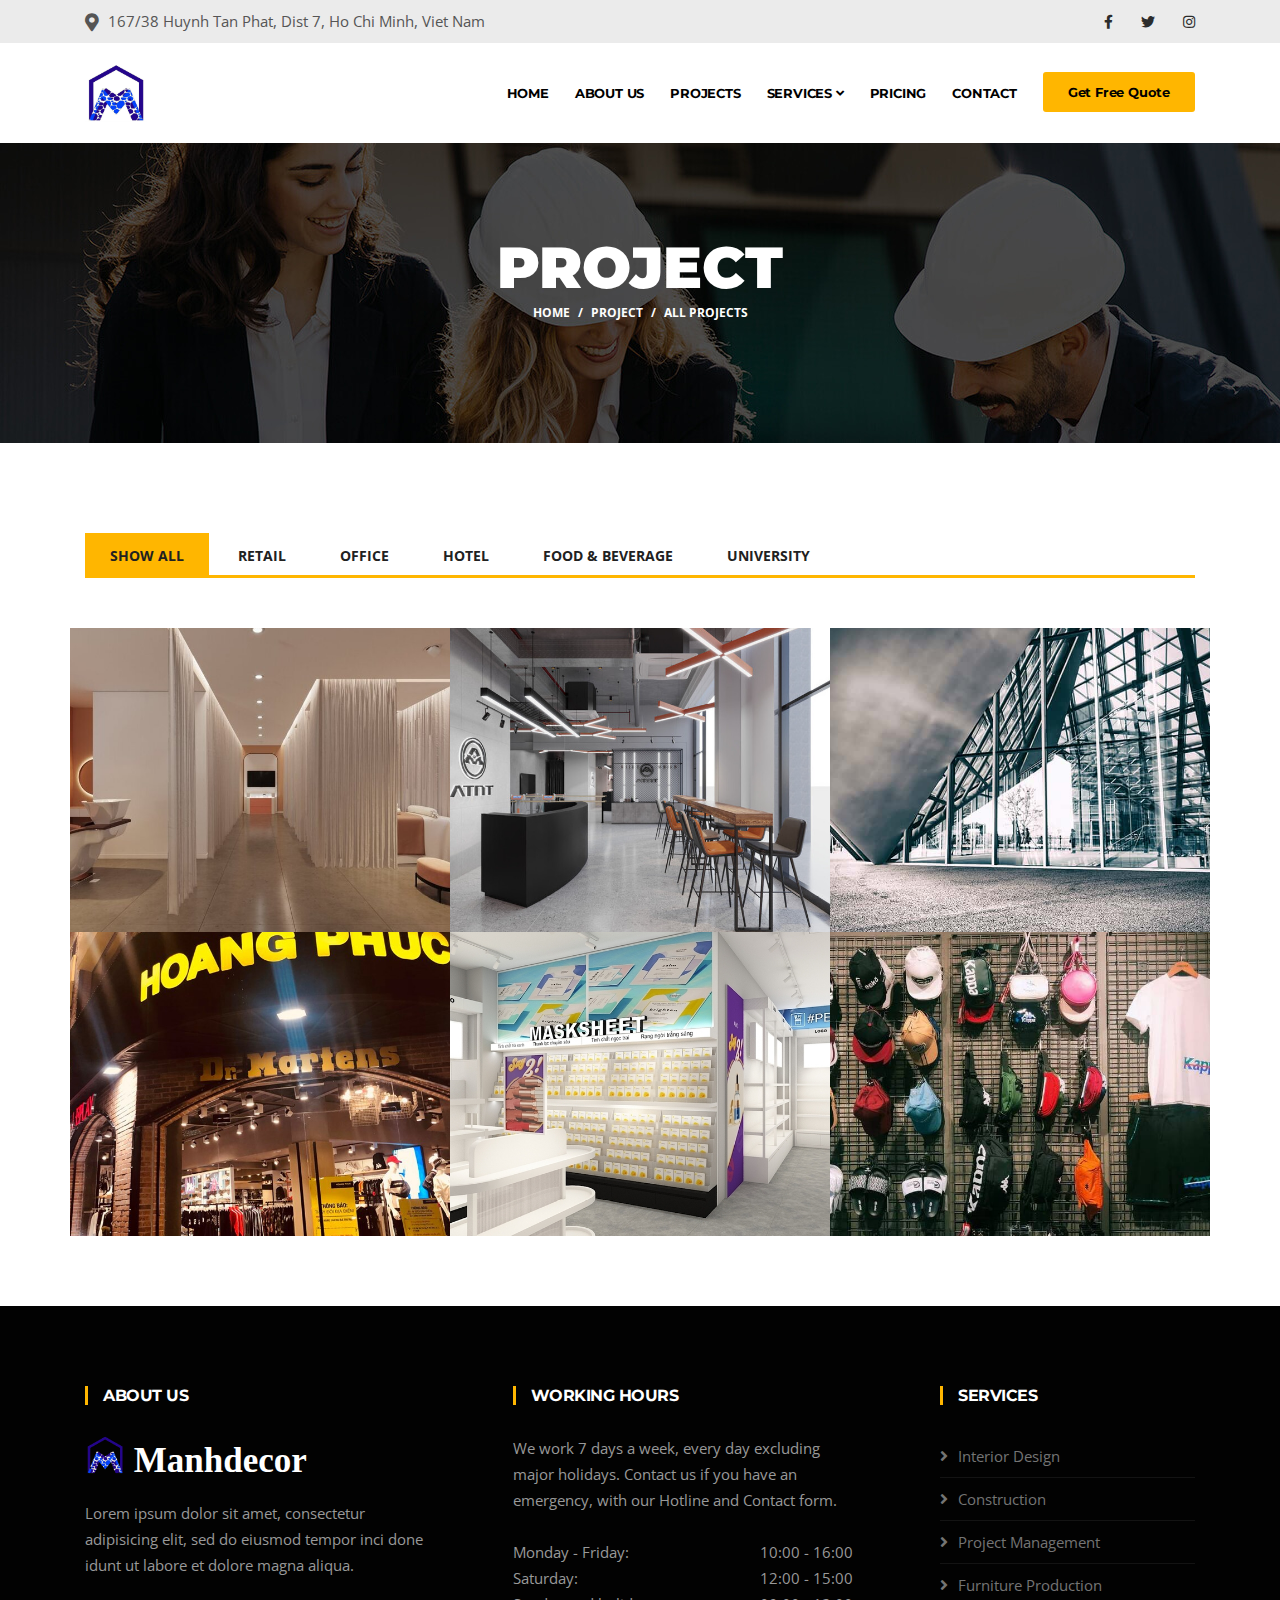
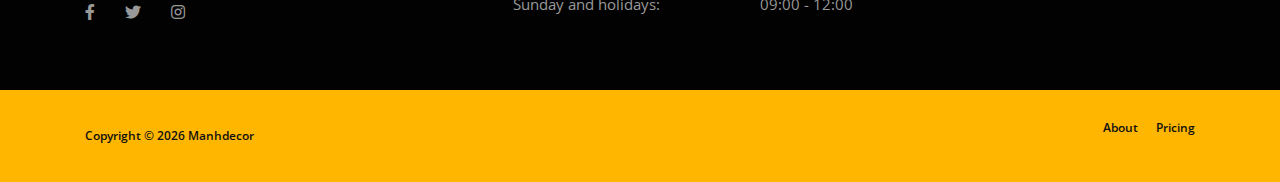
<file: projects.html>
<!DOCTYPE html>
<html lang="en">
<head>

  <!-- Basic Page Needs
================================================== -->
  <meta charset="utf-8">
  <title>Manhdecor Construction</title>

  <!-- Mobile Specific Metas
================================================== -->
  <meta http-equiv="X-UA-Compatible" content="IE=edge">
  <meta name="viewport" content="width=device-width, initial-scale=1.0, maximum-scale=5.0">

  <!-- Favicon
================================================== -->
  <link rel="shortcut icon" type="image/png" href="images/favicon.ico">

  <!-- CSS
================================================== -->
  <!-- Bootstrap -->
  <link rel="stylesheet" href="plugins/bootstrap/bootstrap.min.css">
  <!-- FontAwesome -->
  <link rel="stylesheet" href="plugins/fontawesome/css/all.min.css">
  <!-- Animation -->
  <link rel="stylesheet" href="plugins/animate-css/animate.css">
  <!-- slick Carousel -->
  <link rel="stylesheet" href="plugins/slick/slick.css">
  <link rel="stylesheet" href="plugins/slick/slick-theme.css">
  <!-- Colorbox -->
  <link rel="stylesheet" href="plugins/colorbox/colorbox.css">
  <!-- Template styles-->
  <link rel="stylesheet" href="css/style.css">

</head>
<body>
  <div class="body-inner">

    <div id="top-bar" class="top-bar">
        <div class="container">
          <div class="row">
              <div class="col-lg-8 col-md-8">
                <ul class="top-info text-center text-md-left">
                    <li>
                      <i class="fas fa-map-marker-alt"></i> <p class="info-text">167/38 Huynh Tan Phat, Dist 7, Ho Chi Minh, Viet Nam</p>
                    </li>                   
                </ul>
              </div>
              <!--/ Top info end -->

              <div class="col-lg-4 col-md-4 top-social text-center text-md-right">
                <ul class="list-unstyled">
                    <li>
                      <a title="Facebook" href="#" target="_blank">
                          <span class="social-icon"><i class="fab fa-facebook-f"></i></span>
                      </a>
                    </li>
                    <li>
                      <a title="Twitter" href="#" target="_blank">
                          <span class="social-icon"><i class="fab fa-twitter"></i></span>
                      </a>
                    </li>
                    <li>
                      <a title="Twitter" href="#" target="_blank">
                          <span class="social-icon"><i class="fab fa-instagram"></i></span>
                      </a>
                    </li>
                </ul>
              </div>
              <!--/ Top social end -->
          </div>
          <!--/ Content row end -->
        </div>
        <!--/ Container end -->
    </div>
    <!--/ Topbar end -->
<!-- Header start -->
<header id="header" class="header-two">
  <div class="site-navigation">
    <div class="container">
        <div class="row">
          <div class="col-lg-12">
              <nav class="navbar navbar-expand-lg navbar-light p-0">

                <div class="logo">
                    <a class="d-block" href="index.html">
                      <img loading="lazy" src="images/logo.png" alt="Manhdecor">
                    </a>
                </div><!-- logo end -->

                <button class="navbar-toggler" type="button" data-toggle="collapse" data-target=".navbar-collapse" aria-controls="navbar-collapse" aria-expanded="false" aria-label="Toggle navigation">
                    <span class="navbar-toggler-icon"></span>
                </button>

                <div id="navbar-collapse" class="collapse navbar-collapse">
                    <ul class="nav navbar-nav ml-auto align-items-center">
                      <li class="nav-item"><a class="nav-link" href="index.html">Home</a></li>

                      <li class="nav-item"><a class="nav-link" href="about.html">About Us</a></li>

                      <li class="nav-item"><a class="nav-link" href="projects.html">Projects</a></li>

                      <li class="nav-item dropdown">
                          <a href="#" class="nav-link dropdown-toggle" data-toggle="dropdown">Services <i class="fa fa-angle-down"></i></a>
                          <ul class="dropdown-menu" role="menu">
                            <li><a href="services.html">All</a></li>
                            <li><a href="interiordesign.html">Interior Design</a></li>
                            <li><a href="construction.html">Construction</a></li>
                            <li><a href="projectmanagement.html">Project Management</a></li>
                            <li><a href="furnitureproduction.html">Furniture Production</a></li>
                          </ul>
                      </li>

                      <li class="nav-item"><a class="nav-link" href="pricing.html">Pricing</a></li>

                      <li class="nav-item"><a class="nav-link" href="contact.html">Contact</a></li>

                      <li class="header-get-a-quote">
                          <a class="btn btn-primary" href="contact.html">Get Free Quote</a>
                      </li>
                    </ul>
                </div>
              </nav>
          </div>
          <!--/ Col end -->
        </div>
        <!--/ Row end -->
    </div>
    <!--/ Container end -->

  </div>
  <!--/ Navigation end -->
</header>
<!--/ Header end -->

<div id="banner-area" class="banner-area" style="background-image:url(images/banner/banner1.jpg)">
  <div class="banner-text">
    <div class="container">
        <div class="row">
          <div class="col-lg-12">
              <div class="banner-heading">
                <h1 class="banner-title">Project</h1>
                <nav aria-label="breadcrumb">
                    <ol class="breadcrumb justify-content-center">
                      <li class="breadcrumb-item"><a href="#">Home</a></li>
                      <li class="breadcrumb-item"><a href="#">Project</a></li>
                      <li class="breadcrumb-item active" aria-current="page">All Projects</li>
                    </ol>
                </nav>
              </div>
          </div><!-- Col end -->
        </div><!-- Row end -->
    </div><!-- Container end -->
  </div><!-- Banner text end -->
</div><!-- Banner area end --> 

<section id="main-container" class="main-container">
  <div class="container">
    <div class="row">
      <div class="col-12">
        <div class="shuffle-btn-group">
          <label class="active" for="all">
            <input type="radio" name="shuffle-filter" id="all" value="all" checked="checked">Show All
          </label>
          <label for="commercial">
            <input type="radio" name="shuffle-filter" id="commercial" value="commercial">Retail
          </label>
          <label for="education">
            <input type="radio" name="shuffle-filter" id="education" value="education">Office
          </label>
          <label for="government">
            <input type="radio" name="shuffle-filter" id="government" value="government">Hotel
          </label>
          <label for="infrastructure">
            <input type="radio" name="shuffle-filter" id="infrastructure" value="infrastructure">Food & Beverage
          </label>
          <label for="residential">
            <input type="radio" name="shuffle-filter" id="residential" value="residential">University
          </label>
        </div><!-- project filter end -->


        <div class="row shuffle-wrapper">
          <div class="col-1 shuffle-sizer"></div>

          <div class="col-lg-4 col-md-6 shuffle-item" data-groups="[&quot;government&quot;,&quot;healthcare&quot;]">
            <div class="project-img-container">
              <a class="gallery-popup" href="images/projects/project1.jpg">
                <img class="img-fluid" src="images/projects/project1.jpg" alt="project-image">
                <span class="gallery-icon"><i class="fa fa-plus"></i></span>
              </a>
              <div class="project-item-info">
                <div class="project-item-info-content">
                  <h3 class="project-item-title">
                    <a href="projects-single.html">Capital Teltway Building</a>
                  </h3>
                  <p class="project-cat">Commercial, Interiors</p>
                </div>
              </div>
            </div>
          </div><!-- shuffle item 1 end -->

          <div class="col-lg-4 col-md-6 shuffle-item" data-groups="[&quot;healthcare&quot;]">
            <div class="project-img-container">
              <a class="gallery-popup" href="images/projects/project2.jpg">
                <img class="img-fluid" src="images/projects/project2.jpg" alt="project-image">
                <span class="gallery-icon"><i class="fa fa-plus"></i></span>
              </a>
              <div class="project-item-info">
                <div class="project-item-info-content">
                  <h3 class="project-item-title">
                    <a href="projects-single.html">Ghum Touch Hospital</a>
                  </h3>
                  <p class="project-cat">Healthcare</p>
                </div>
              </div>
            </div>
          </div><!-- shuffle item 2 end -->

          <div class="col-lg-4 col-md-6 shuffle-item" data-groups="[&quot;infrastructure&quot;,&quot;commercial&quot;]">
            <div class="project-img-container">
              <a class="gallery-popup" href="images/projects/project3.jpg">
                <img class="img-fluid" src="images/projects/project3.jpg" alt="project-image">
                <span class="gallery-icon"><i class="fa fa-plus"></i></span>
              </a>
              <div class="project-item-info">
                <div class="project-item-info-content">
                  <h3 class="project-item-title">
                    <a href="projects-single.html">TNT East Facility</a>
                  </h3>
                  <p class="project-cat">Government</p>
                </div>
              </div>
            </div>
          </div><!-- shuffle item 3 end -->

          <div class="col-lg-4 col-md-6 shuffle-item" data-groups="[&quot;education&quot;,&quot;infrastructure&quot;]">
            <div class="project-img-container">
              <a class="gallery-popup" href="images/projects/project4.jpg">
                <img class="img-fluid" src="images/projects/project4.jpg" alt="project-image">
                <span class="gallery-icon"><i class="fa fa-plus"></i></span>
              </a>
              <div class="project-item-info">
                <div class="project-item-info-content">
                  <h3 class="project-item-title">
                    <a href="projects-single.html">Narriot Headquarters</a>
                  </h3>
                  <p class="project-cat">Infrastructure</p>
                </div>
              </div>
            </div>
          </div><!-- shuffle item 4 end -->

          <div class="col-lg-4 col-md-6 shuffle-item" data-groups="[&quot;infrastructure&quot;,&quot;education&quot;]">
            <div class="project-img-container">
              <a class="gallery-popup" href="images/projects/project5.jpg">
                <img class="img-fluid" src="images/projects/project5.jpg" alt="project-image">
                <span class="gallery-icon"><i class="fa fa-plus"></i></span>
              </a>
              <div class="project-item-info">
                <div class="project-item-info-content">
                  <h3 class="project-item-title">
                    <a href="projects-single.html">Kalas Metrorail</a>
                  </h3>
                  <p class="project-cat">Infrastructure</p>
                </div>
              </div>
            </div>
          </div><!-- shuffle item 5 end -->

          <div class="col-lg-4 col-md-6 shuffle-item" data-groups="[&quot;residential&quot;]">
            <div class="project-img-container">
              <a class="gallery-popup" href="images/projects/project6.jpg">
                <img class="img-fluid" src="images/projects/project6.jpg" alt="project-image">
                <span class="gallery-icon"><i class="fa fa-plus"></i></span>
              </a>
              <div class="project-item-info">
                <div class="project-item-info-content">
                  <h3 class="project-item-title">
                    <a href="projects-single.html">Ancraft Avenue House</a>
                  </h3>
                  <p class="project-cat">Residential</p>
                </div>
              </div>
            </div>
          </div><!-- shuffle item 6 end -->
        </div><!-- shuffle end -->
      </div>
    </div><!-- Content row end -->

  </div><!-- Conatiner end -->
</section><!-- Main container end -->

<footer id="footer" class="footer bg-overlay">
  <div class="footer-main">
    <div class="container">
      <div class="row justify-content-between">
        <div class="col-lg-4 col-md-6 footer-widget footer-about">
          <h3 class="widget-title">About Us</h3>
          <img loading="lazy" width="40px" class="footer-logo" src="images/footer-logo.png" alt="Manhdecor"><span class="footer-name"> Manhdecor</span>
          <p>Lorem ipsum dolor sit amet, consectetur adipisicing elit, sed do eiusmod tempor inci done idunt ut
            labore et dolore magna aliqua.</p>
          <div class="footer-social">
            <ul>
              <li><a href="#" aria-label="Facebook"><i
                    class="fab fa-facebook-f"></i></a></li>
              <li><a href="#" aria-label="Twitter"><i class="fab fa-twitter"></i></a>
              </li>
              <li><a href="#" aria-label="Instagram"><i
                    class="fab fa-instagram"></i></a></li>
            </ul>
          </div><!-- Footer social end -->
        </div><!-- Col end -->

        <div class="col-lg-4 col-md-6 footer-widget mt-5 mt-md-0">
          <h3 class="widget-title">Working Hours</h3>
          <div class="working-hours">
            We work 7 days a week, every day excluding major holidays. Contact us if you have an emergency, with our
            Hotline and Contact form.
            <br><br> Monday - Friday: <span class="text-right">10:00 - 16:00 </span>
            <br> Saturday: <span class="text-right">12:00 - 15:00</span>
            <br> Sunday and holidays: <span class="text-right">09:00 - 12:00</span>
          </div>
        </div><!-- Col end -->

        <div class="col-lg-3 col-md-6 mt-5 mt-lg-0 footer-widget">
          <h3 class="widget-title">Services</h3>
          <ul class="list-arrow">
            <li><a href="interiordesign.html">Interior Design</a></li>
            <li><a href="construction.html">Construction</a></li>
            <li><a href="projectmanagement.html">Project Management</a></li>
            <li><a href="furnitureproduction.html">Furniture Production</a></li>
          </ul>
        </div><!-- Col end -->
      </div><!-- Row end -->
    </div><!-- Container end -->
  </div><!-- Footer main end -->

  <div class="copyright">
    <div class="container">
      <div class="row align-items-center">
        <div class="col-md-6">
          <div class="copyright-info">
            <span>Copyright &copy; <script>
                document.write(new Date().getFullYear())
              </script> Manhdecor</span>
          </div>
        </div>

        <div class="col-md-6">
          <div class="footer-menu text-center text-md-right">
            <ul class="list-unstyled">
              <li><a href="about.html">About</a></li>
              <li><a href="pricing.html">Pricing</a></li>
            </ul>
          </div>
        </div>
      </div><!-- Row end -->

      <div id="back-to-top" data-spy="affix" data-offset-top="10" class="back-to-top position-fixed">
        <button class="btn btn-primary" title="Back to Top">
          <i class="fa fa-angle-double-up"></i>
        </button>
      </div>

    </div><!-- Container end -->
  </div><!-- Copyright end -->
</footer><!-- Footer end -->


<!-- Javascript Files
================================================== -->

<!-- initialize jQuery Library -->
<script src="plugins/jQuery/jquery.min.js"></script>
<!-- Bootstrap jQuery -->
<script src="plugins/bootstrap/bootstrap.min.js" defer></script>
<!-- Slick Carousel -->
<script src="plugins/slick/slick.min.js"></script>
<script src="plugins/slick/slick-animation.min.js"></script>
<!-- Color box -->
<script src="plugins/colorbox/jquery.colorbox.js"></script>
<!-- shuffle -->
<script src="plugins/shuffle/shuffle.min.js" defer></script>
<!-- Template custom -->
<script src="js/script.js"></script>

</div><!-- Body inner end -->
</body>

</html>
</file>
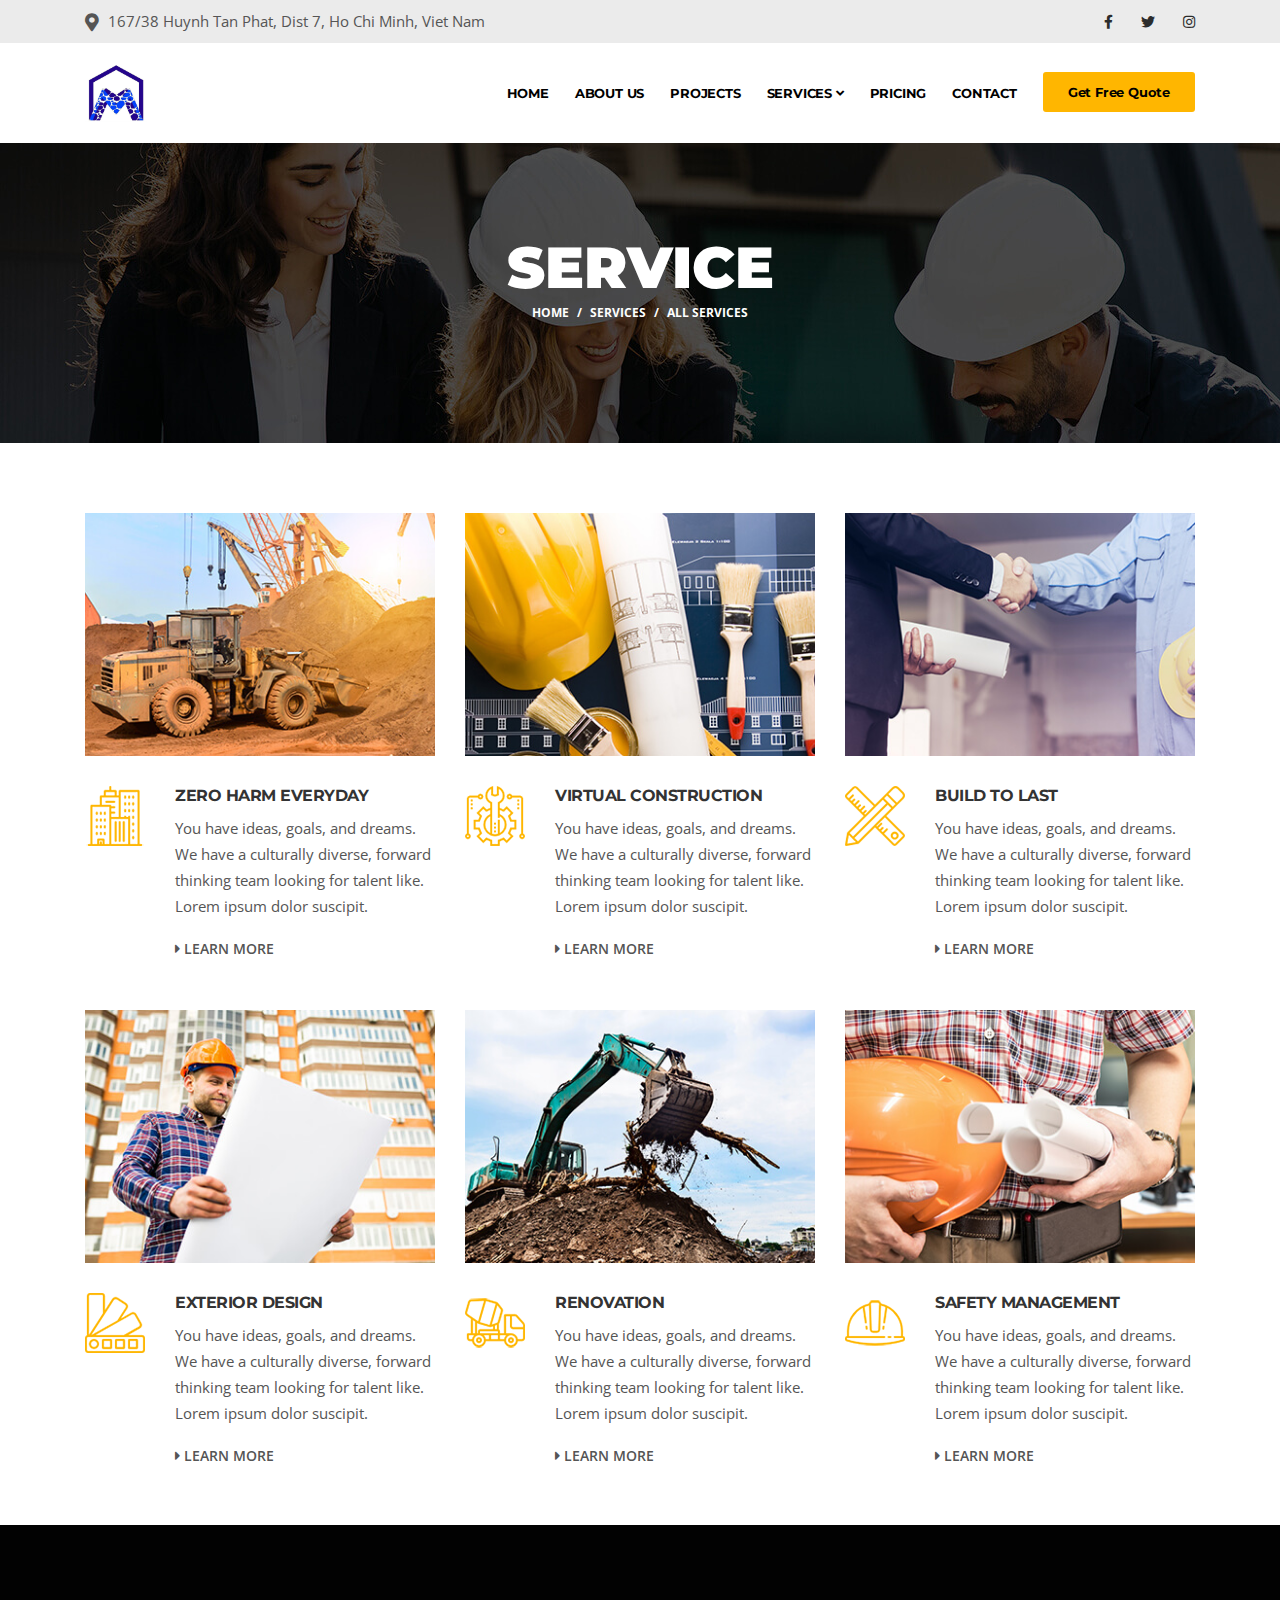
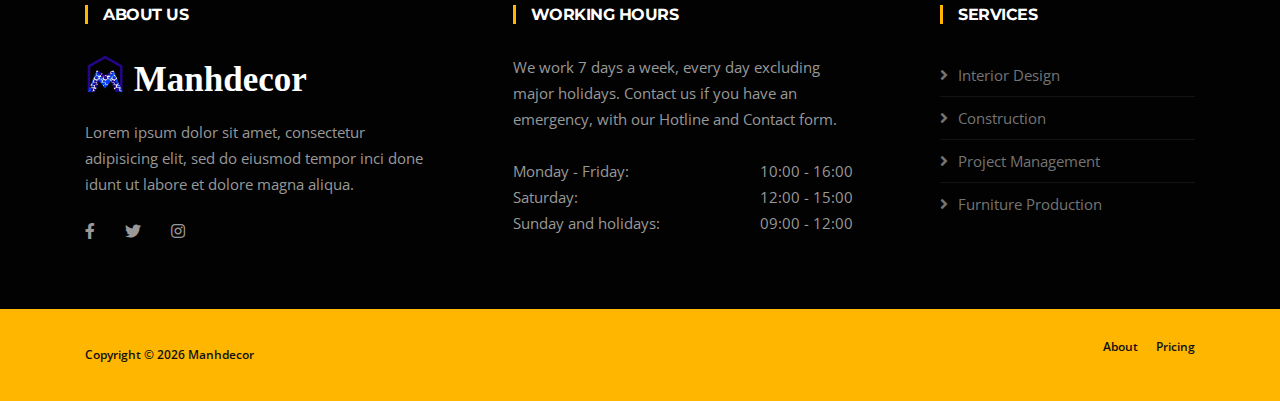
<file: services.html>
<!DOCTYPE html>
<html lang="en">
<head>

  <!-- Basic Page Needs
================================================== -->
  <meta charset="utf-8">
  <title>Manhdecor Construction</title>

  <!-- Mobile Specific Metas
================================================== -->
  <meta http-equiv="X-UA-Compatible" content="IE=edge">
  <meta name="viewport" content="width=device-width, initial-scale=1.0, maximum-scale=5.0">

  <!-- Favicon
================================================== -->
  <link rel="shortcut icon" type="image/png" href="images/favicon.ico">

  <!-- CSS
================================================== -->
  <!-- Bootstrap -->
  <link rel="stylesheet" href="plugins/bootstrap/bootstrap.min.css">
  <!-- FontAwesome -->
  <link rel="stylesheet" href="plugins/fontawesome/css/all.min.css">
  <!-- Animation -->
  <link rel="stylesheet" href="plugins/animate-css/animate.css">
  <!-- slick Carousel -->
  <link rel="stylesheet" href="plugins/slick/slick.css">
  <link rel="stylesheet" href="plugins/slick/slick-theme.css">
  <!-- Colorbox -->
  <link rel="stylesheet" href="plugins/colorbox/colorbox.css">
  <!-- Template styles-->
  <link rel="stylesheet" href="css/style.css">

</head>
<body>
  <div class="body-inner">

    <div id="top-bar" class="top-bar">
        <div class="container">
          <div class="row">
              <div class="col-lg-8 col-md-8">
                <ul class="top-info text-center text-md-left">
                    <li>
                      <i class="fas fa-map-marker-alt"></i> <p class="info-text">167/38 Huynh Tan Phat, Dist 7, Ho Chi Minh, Viet Nam</p>
                    </li>                   
                </ul>
              </div>
              <!--/ Top info end -->

              <div class="col-lg-4 col-md-4 top-social text-center text-md-right">
                <ul class="list-unstyled">
                    <li>
                      <a title="Facebook" href="#" target="_blank">
                          <span class="social-icon"><i class="fab fa-facebook-f"></i></span>
                      </a>
                    </li>
                    <li>
                      <a title="Twitter" href="#" target="_blank">
                          <span class="social-icon"><i class="fab fa-twitter"></i></span>
                      </a>
                    </li>
                    <li>
                      <a title="Twitter" href="#" target="_blank">
                          <span class="social-icon"><i class="fab fa-instagram"></i></span>
                      </a>
                    </li>
                </ul>
              </div>
              <!--/ Top social end -->
          </div>
          <!--/ Content row end -->
        </div>
        <!--/ Container end -->
    </div>
    <!--/ Topbar end -->
<!-- Header start -->
<header id="header" class="header-two">
  <div class="site-navigation">
    <div class="container">
        <div class="row">
          <div class="col-lg-12">
              <nav class="navbar navbar-expand-lg navbar-light p-0">

                <div class="logo">
                    <a class="d-block" href="index.html">
                      <img loading="lazy" src="images/logo.png" alt="Manhdecor">
                    </a>
                </div><!-- logo end -->

                <button class="navbar-toggler" type="button" data-toggle="collapse" data-target=".navbar-collapse" aria-controls="navbar-collapse" aria-expanded="false" aria-label="Toggle navigation">
                    <span class="navbar-toggler-icon"></span>
                </button>

                <div id="navbar-collapse" class="collapse navbar-collapse">
                    <ul class="nav navbar-nav ml-auto align-items-center">
                      <li class="nav-item"><a class="nav-link" href="index.html">Home</a></li>

                      <li class="nav-item"><a class="nav-link" href="about.html">About Us</a></li>

                      <li class="nav-item"><a class="nav-link" href="projects.html">Projects</a></li>

                      <li class="nav-item dropdown">
                          <a href="#" class="nav-link dropdown-toggle" data-toggle="dropdown">Services <i class="fa fa-angle-down"></i></a>
                          <ul class="dropdown-menu" role="menu">
                            <li><a href="services.html">All</a></li>
                            <li><a href="interiordesign.html">Interior Design</a></li>
                            <li><a href="construction.html">Construction</a></li>
                            <li><a href="projectmanagement.html">Project Management</a></li>
                            <li><a href="furnitureproduction.html">Furniture Production</a></li>
                          </ul>
                      </li>

                      <li class="nav-item"><a class="nav-link" href="pricing.html">Pricing</a></li>

                      <li class="nav-item"><a class="nav-link" href="contact.html">Contact</a></li>

                      <li class="header-get-a-quote">
                          <a class="btn btn-primary" href="contact.html">Get Free Quote</a>
                      </li>
                    </ul>
                </div>
              </nav>
          </div>
          <!--/ Col end -->
        </div>
        <!--/ Row end -->
    </div>
    <!--/ Container end -->

  </div>
  <!--/ Navigation end -->
</header>
<!--/ Header end -->
<div id="banner-area" class="banner-area" style="background-image:url(images/banner/banner1.jpg)">
  <div class="banner-text">
    <div class="container">
        <div class="row">
          <div class="col-lg-12">
              <div class="banner-heading">
                <h1 class="banner-title">Service</h1>
                <nav aria-label="breadcrumb">
                    <ol class="breadcrumb justify-content-center">
                      <li class="breadcrumb-item"><a href="index.html">Home</a></li>
                      <li class="breadcrumb-item"><a href="#">Services</a></li>
                      <li class="breadcrumb-item active" aria-current="page">All Services</li>
                    </ol>
                </nav>
              </div>
          </div><!-- Col end -->
        </div><!-- Row end -->
    </div><!-- Container end -->
  </div><!-- Banner text end -->
</div><!-- Banner area end --> 

<section id="main-container" class="main-container pb-2">
  <div class="container">
    <div class="row">

      <div class="col-lg-4 col-md-6 mb-5">
        <div class="ts-service-box">
            <div class="ts-service-image-wrapper">
              <img loading="lazy" class="w-100" src="images/services/service1.jpg" alt="service-image">
            </div>
            <div class="d-flex">
              <div class="ts-service-box-img">
                  <img loading="lazy" src="images/icon-image/service-icon1.png" alt="service-icon">
              </div>
              <div class="ts-service-info">
                  <h3 class="service-box-title"><a href="service-single.html">Zero Harm Everyday</a></h3>
                  <p>You have ideas, goals, and dreams. We have a culturally diverse, forward thinking team looking for talent like. Lorem ipsum dolor suscipit.</p>
                  <a class="learn-more d-inline-block" href="service-single.html" aria-label="service-details"><i class="fa fa-caret-right"></i> Learn more</a>
              </div>
            </div>
        </div><!-- Service1 end -->
      </div><!-- Col 1 end -->

      <div class="col-lg-4 col-md-6 mb-5">
        <div class="ts-service-box">
            <div class="ts-service-image-wrapper">
              <img loading="lazy" class="w-100" src="images/services/service2.jpg" alt="service-image">
            </div>
            <div class="d-flex">
              <div class="ts-service-box-img">
                  <img loading="lazy" src="images/icon-image/service-icon2.png" alt="service-icon">
              </div>
              <div class="ts-service-info">
                  <h3 class="service-box-title"><a href="service-single.html">Virtual Construction</a></h3>
                  <p>You have ideas, goals, and dreams. We have a culturally diverse, forward thinking team looking for talent like. Lorem ipsum dolor suscipit.</p>
                  <a class="learn-more d-inline-block" href="service-single.html" aria-label="service-details"><i class="fa fa-caret-right"></i> Learn more</a>
              </div>
            </div>
        </div><!-- Service2 end -->
      </div><!-- Col 2 end -->

      <div class="col-lg-4 col-md-6 mb-5">
        <div class="ts-service-box">
            <div class="ts-service-image-wrapper">
              <img loading="lazy" class="w-100" src="images/services/service3.jpg" alt="service-image">
            </div>
            <div class="d-flex">
              <div class="ts-service-box-img">
                  <img loading="lazy" src="images/icon-image/service-icon3.png" alt="service-icon">
              </div>
              <div class="ts-service-info">
                  <h3 class="service-box-title"><a href="service-single.html">Build To Last</a></h3>
                  <p>You have ideas, goals, and dreams. We have a culturally diverse, forward thinking team looking for talent like. Lorem ipsum dolor suscipit.</p>
                  <a class="learn-more d-inline-block" href="service-single.html" aria-label="service-details"><i class="fa fa-caret-right"></i> Learn more</a>
              </div>
            </div>
        </div><!-- Service3 end -->
      </div><!-- Col 3 end -->

      <div class="col-lg-4 col-md-6 mb-5">
        <div class="ts-service-box">
            <div class="ts-service-image-wrapper">
              <img loading="lazy" class="w-100" src="images/services/service4.jpg" alt="service-image">
            </div>
            <div class="d-flex">
              <div class="ts-service-box-img">
                  <img loading="lazy" src="images/icon-image/service-icon4.png" alt="service-icon">
              </div>
              <div class="ts-service-info">
                  <h3 class="service-box-title"><a href="service-single.html">EXTERIOR DESIGN</a></h3>
                  <p>You have ideas, goals, and dreams. We have a culturally diverse, forward thinking team looking for talent like. Lorem ipsum dolor suscipit.</p>
                  <a class="learn-more d-inline-block" href="service-single.html" aria-label="service-details"><i class="fa fa-caret-right"></i> Learn more</a>
              </div>
            </div>
        </div><!-- Service1 end -->
      </div><!-- Col 4 end -->

      <div class="col-lg-4 col-md-6 mb-5">
        <div class="ts-service-box">
            <div class="ts-service-image-wrapper">
              <img loading="lazy" class="w-100" src="images/services/service5.jpg" alt="service-image">
            </div>
            <div class="d-flex">
              <div class="ts-service-box-img">
                  <img loading="lazy" src="images/icon-image/service-icon5.png" alt="service-icon">
              </div>
              <div class="ts-service-info">
                  <h3 class="service-box-title"><a href="service-single.html">RENOVATION</a></h3>
                  <p>You have ideas, goals, and dreams. We have a culturally diverse, forward thinking team looking for talent like. Lorem ipsum dolor suscipit.</p>
                  <a class="learn-more d-inline-block" href="service-single.html" aria-label="service-details"><i class="fa fa-caret-right"></i> Learn more</a>
              </div>
            </div>
        </div><!-- Service2 end -->
      </div><!-- Col 5 end -->

      <div class="col-lg-4 col-md-6 mb-5">
        <div class="ts-service-box">
            <div class="ts-service-image-wrapper">
              <img loading="lazy" class="w-100" src="images/services/service6.jpg" alt="service-image">
            </div>
            <div class="d-flex">
              <div class="ts-service-box-img">
                  <img loading="lazy" src="images/icon-image/service-icon6.png" alt="service-icon">
              </div>
              <div class="ts-service-info">
                  <h3 class="service-box-title"><a href="service-single.html">SAFETY MANAGEMENT</a></h3>
                  <p>You have ideas, goals, and dreams. We have a culturally diverse, forward thinking team looking for talent like. Lorem ipsum dolor suscipit.</p>
                  <a class="learn-more d-inline-block" href="service-single.html" aria-label="service-details"><i class="fa fa-caret-right"></i> Learn more</a>
              </div>
            </div>
        </div><!-- Service3 end -->
      </div><!-- Col 6 end -->

    </div><!-- Main row end -->
  </div><!-- Conatiner end -->
</section><!-- Main container end -->

<footer id="footer" class="footer bg-overlay">
  <div class="footer-main">
    <div class="container">
      <div class="row justify-content-between">
        <div class="col-lg-4 col-md-6 footer-widget footer-about">
          <h3 class="widget-title">About Us</h3>
          <img loading="lazy" width="40px" class="footer-logo" src="images/footer-logo.png" alt="Manhdecor"><span class="footer-name"> Manhdecor</span>
          <p>Lorem ipsum dolor sit amet, consectetur adipisicing elit, sed do eiusmod tempor inci done idunt ut
            labore et dolore magna aliqua.</p>
          <div class="footer-social">
            <ul>
              <li><a href="#" aria-label="Facebook"><i
                    class="fab fa-facebook-f"></i></a></li>
              <li><a href="#" aria-label="Twitter"><i class="fab fa-twitter"></i></a>
              </li>
              <li><a href="#" aria-label="Instagram"><i
                    class="fab fa-instagram"></i></a></li>
            </ul>
          </div><!-- Footer social end -->
        </div><!-- Col end -->

        <div class="col-lg-4 col-md-6 footer-widget mt-5 mt-md-0">
          <h3 class="widget-title">Working Hours</h3>
          <div class="working-hours">
            We work 7 days a week, every day excluding major holidays. Contact us if you have an emergency, with our
            Hotline and Contact form.
            <br><br> Monday - Friday: <span class="text-right">10:00 - 16:00 </span>
            <br> Saturday: <span class="text-right">12:00 - 15:00</span>
            <br> Sunday and holidays: <span class="text-right">09:00 - 12:00</span>
          </div>
        </div><!-- Col end -->

        <div class="col-lg-3 col-md-6 mt-5 mt-lg-0 footer-widget">
          <h3 class="widget-title">Services</h3>
          <ul class="list-arrow">
            <li><a href="interiordesign.html">Interior Design</a></li>
            <li><a href="construction.html">Construction</a></li>
            <li><a href="projectmanagement.html">Project Management</a></li>
            <li><a href="furnitureproduction.html">Furniture Production</a></li>
          </ul>
        </div><!-- Col end -->
      </div><!-- Row end -->
    </div><!-- Container end -->
  </div><!-- Footer main end -->

  <div class="copyright">
    <div class="container">
      <div class="row align-items-center">
        <div class="col-md-6">
          <div class="copyright-info">
            <span>Copyright &copy; <script>
                document.write(new Date().getFullYear())
              </script> Manhdecor</span>
          </div>
        </div>

        <div class="col-md-6">
          <div class="footer-menu text-center text-md-right">
            <ul class="list-unstyled">
              <li><a href="about.html">About</a></li>
              <li><a href="pricing.html">Pricing</a></li>
            </ul>
          </div>
        </div>
      </div><!-- Row end -->

      <div id="back-to-top" data-spy="affix" data-offset-top="10" class="back-to-top position-fixed">
        <button class="btn btn-primary" title="Back to Top">
          <i class="fa fa-angle-double-up"></i>
        </button>
      </div>

    </div><!-- Container end -->
  </div><!-- Copyright end -->
</footer><!-- Footer end -->


<!-- Javascript Files
================================================== -->

<!-- initialize jQuery Library -->
<script src="plugins/jQuery/jquery.min.js"></script>
<!-- Bootstrap jQuery -->
<script src="plugins/bootstrap/bootstrap.min.js" defer></script>
<!-- Slick Carousel -->
<script src="plugins/slick/slick.min.js"></script>
<script src="plugins/slick/slick-animation.min.js"></script>
<!-- Color box -->
<script src="plugins/colorbox/jquery.colorbox.js"></script>
<!-- shuffle -->
<script src="plugins/shuffle/shuffle.min.js" defer></script>
<!-- Template custom -->
<script src="js/script.js"></script>

</div><!-- Body inner end -->
</body>

</html>
</file>
<file: plugins/colorbox/colorbox.css>
/*
    Colorbox Core Style:
    The following CSS is consistent between example themes and should not be altered.
*/
#colorbox, #cboxOverlay, #cboxWrapper{position:absolute; top:0; left:0; z-index:9999; overflow:hidden; -webkit-transform: translate3d(0,0,0);}
#cboxWrapper {max-width:none;}
#cboxOverlay{position:fixed; width:100%; height:100%;}
#cboxMiddleLeft, #cboxBottomLeft{clear:left;}
#cboxContent{position:relative;}
#cboxLoadedContent{overflow:auto; -webkit-overflow-scrolling: touch;}
#cboxTitle{margin:0;}
#cboxLoadingOverlay, #cboxLoadingGraphic{position:absolute; top:0; left:0; width:100%; height:100%;}
#cboxPrevious, #cboxNext, #cboxClose, #cboxSlideshow{cursor:pointer;}
.cboxPhoto{float:left; margin:auto; border:0; display:block; max-width:none; -ms-interpolation-mode:bicubic;}
.cboxIframe{width:100%; height:100%; display:block; border:0; padding:0; margin:0;}
#colorbox, #cboxContent, #cboxLoadedContent{box-sizing:content-box; -moz-box-sizing:content-box; -webkit-box-sizing:content-box;}

/* 
    User Style:
    Change the following styles to modify the appearance of Colorbox.  They are
    ordered & tabbed in a way that represents the nesting of the generated HTML.
*/
#cboxOverlay{background:#000; background: rgba(0,0,0,.9); opacity: 0.9; filter: alpha(opacity = 90);}
#colorbox{outline:0;}
#cboxContent{margin-top:20px;background:#000;}
.cboxIframe{background:#fff;}
#cboxError{padding:50px; border:1px solid #ccc;}
#cboxLoadedContent{border:0 solid #000; background:#fff;}
#cboxTitle{position:absolute; top:-20px; left:0; color:#ccc;}
#cboxCurrent{position:absolute; top:0; right:0px; color:#ccc;background-color: rgba(0,0,0,0.95); width: 100%;}
#cboxLoadingGraphic{background:url(../images/loading.gif) no-repeat center center;}

/* these elements are buttons, and may need to have additional styles reset to avoid unwanted base styles */
#cboxPrevious, #cboxNext, #cboxSlideshow, #cboxClose {border:0; padding:0; margin:0; overflow:visible; width:auto; background:none;}

/* avoid outlines on :active (mouseclick), but preserve outlines on :focus (tabbed navigating) */
#cboxPrevious:active, #cboxNext:active, #cboxSlideshow:active, #cboxClose:active {outline:0;}

#cboxSlideshow{position:absolute; top:-20px; right:90px; color:#fff;}
#cboxPrevious{position:absolute; top:50%; left:0; margin-top:-32px; background:url(controls.png) no-repeat top left; width:28px; height:65px; text-indent:-9999px;}
#cboxPrevious:hover{background-position:bottom left;}
#cboxNext{position:absolute; top:50%; right:0; margin-top:-32px; background:url(controls.png) no-repeat top right; width:28px; height:65px; text-indent:-9999px;}
#cboxNext:hover{background-position:bottom right;}
#cboxClose{position:absolute; top:5px; right:0; display:block; background:url(controls.png) no-repeat top center; width:38px; height:19px; text-indent:-9999px;}
#cboxClose:hover{background-position:bottom center;}
button:focus {outline: 0 !important}
</file>
<file: css/style.css>
@import url(https://fonts.googleapis.com/css?family=Montserrat:300,400,400i,500,500i,600,600i,700,700i,800|Open+Sans:400,400i,600,600i,700,700i,800&display=swap);
/* Typography
================================================== */
body {
  background: #fff;
  color: #555;
}

body,
p {
  font-family: "Open Sans", sans-serif;
  text-rendering: optimizeLegibility;
  -webkit-font-smoothing: antialiased !important;
  line-height: 26px;
  font-size: 15px;
}

h1,
h2,
h3,
h4,
h5,
h6 {
  color: #212121;
  font-weight: 700;
  font-family: "Montserrat", sans-serif;
  text-rendering: optimizeLegibility;
  -webkit-font-smoothing: antialiased !important;
}

h1 {
  font-size: 36px;
  line-height: 48px;
}

h2 {
  font-size: 28px;
  line-height: 36px;
  text-transform: uppercase;
  letter-spacing: -1px;
}

h3 {
  font-size: 24px;
  margin-bottom: 20px;
  text-transform: uppercase;
  letter-spacing: -0.5px;
}

h4 {
  font-size: 18px;
  line-height: 28px;
  text-transform: uppercase;
  letter-spacing: -0.2px;
}

h5 {
  font-size: 14px;
  line-height: 24px;
}

.alert .icon {
  margin-right: 15px;
}

/* Global styles
================================================== */
html {
  overflow-x: hidden !important;
  width: 100%;
  height: 100%;
  position: relative;
  -webkit-font-smoothing: antialiased;
  text-rendering: optimizeLegibility;
}

body {
  border: 0;
  margin: 0;
  padding: 0;
}

.body-inner {
  position: relative;
  overflow: hidden;
}

.preload {
  position: fixed;
  background: #fff url(../images/preload.gif) center center no-repeat;
  left: 0px;
  top: 0px;
  width: 100%;
  height: 100%;
  z-index: 99999;
}

a:link,
a:visited {
  text-decoration: none;
}

a {
  color: inherit;
  transition: 0.2s ease;
}

a:hover {
  text-decoration: none;
  color: #000;
}

a.read-more {
  color: #ffb600;
  font-weight: 700;
  text-transform: uppercase;
}

a.read-more:hover {
  color: #222;
}

section,
.section-padding {
  padding: 70px 0;
  position: relative;
}

.no-padding {
  padding: 0;
}

.gap-60 {
  clear: both;
  height: 60px;
}

.gap-40 {
  clear: both;
  height: 40px;
}

.gap-30 {
  clear: both;
  height: 30px;
}

.gap-20 {
  clear: both;
  height: 20px;
}

.mrb-30 {
  margin-bottom: 30px;
}

.mrb-80 {
  margin-bottom: -80px;
}

.mrt-0 {
  margin-top: 0 !important;
  margin-bottom: 20px !important;
}

.pab {
  padding-bottom: 0;
}

a:focus {
  outline: 0;
}

.ts-padding {
  padding: 60px;
}

.solid-bg {
  background: #f9f9f9;
}

.dark-bg {
  background: #252525;
  color: #fff;
}

.dark-bg h2,
.dark-bg h3 {
  color: #fff;
}

.solid-row {
  background: #f0f0f0;
}

.bg-overlay {
  position: relative;
}

.bg-overlay .container {
  position: relative;
  z-index: 1;
}

.bg-overlay:after {
  background-color: rgba(0, 46, 91, 0.8);
  z-index: 0;
  position: absolute;
  content: "";
  width: 100%;
  height: 100%;
  top: 0;
  left: 0;
}

.bg-overlay:after {
  position: relative;
}

.bg-overlay:after {
  background-color: rgba(0, 0, 0, 0.8);
  z-index: 0;
  position: absolute;
  content: "";
  width: 100%;
  height: 100%;
  top: 0;
  left: 0;
}

.content-hidden {
  position: absolute;
  height: 1px;
  width: 1px;
  clip: rect(1px, 1px, 1px, 1px);
  border: 0;
  overflow: hidden;
}

/* Dropcap */
.dropcap {
  font-size: 48px;
  line-height: 60px;
  padding: 0 7px;
  display: inline-block;
  font-weight: 700;
  margin: 5px 15px 5px 0;
  position: relative;
  text-transform: uppercase;
}

.dropcap.primary {
  background: #ffb600;
  color: #fff;
}

.dropcap.secondary {
  background: #3a5371;
  color: #fff;
}

/* Title */
.title {
  font-size: 32px;
  line-height: 36px;
  margin-bottom: 20px;
}

/* Title Border */
/* Section title */
.section-title {
  font-size: 18px;
  line-height: 28px;
  margin: 0;
  text-transform: uppercase;
  font-weight: 300;
}

.section-sub-title {
  font-weight: 900;
  font-size: 36px;
  line-height: 46px;
  margin: 0 0 60px;
  color: #212121;
}
@media (max-width: 575px) {
  .section-sub-title {
    font-size: 28px;
  }
}

/* Column title */
.column-title {
  margin: 0 0 40px;
}

.column-title-small {
  font-size: 20px;
  margin: 0 0 25px;
}

/* Page content title */
.page-content-title.first {
  margin-top: 0;
}

/* Video responsive */
.embed-responsive {
  padding-bottom: 56.25%;
  position: relative;
  display: block;
  height: 0;
  overflow: hidden;
}

.embed-responsive iframe {
  position: absolute;
  top: 0;
  left: 0;
  width: 100%;
  height: 100%;
  border: 0;
}

/* Input form */
.form-control {
  box-shadow: none;
  border: 1px solid #dadada;
  padding: 5px 20px;
  height: 44px;
  background: none;
  color: #959595;
  font-size: 14px;
  border-radius: 0;
}

.form-control:focus {
  box-shadow: none;
  border: 1px solid #ffb600;
}

hr {
  background-color: #e7e7e7;
  border: 0;
  height: 1px;
  margin: 40px 0;
}

.alert hr {
  background: initial;
  margin: initial;
  border-top: 1px solid;
  height: initial;
  margin-bottom: 1rem;
  opacity: 0.2;
}

blockquote {
  padding: 25px;
  margin: 20px 0;
  background: #f9f9f9;
  position: relative;
  border-left: 3px solid #ffb600;
  padding-left: 40px;
}
blockquote.text-center {
  border-top: 3px solid #ffb600;
  border-left: 0;
  padding-left: 25px;
  padding-top: 50px;
}
blockquote.text-center:before {
  left: 50%;
  top: 10px;
  transform: translateX(-50%);
}
blockquote.text-right {
  border-right: 3px solid #ffb600;
  padding-right: 40px;
  border-left: 0;
  padding-left: 25px;
}
blockquote.text-right:before {
  left: auto;
  right: 5px;
}
blockquote:before {
  content: "\f10d";
  font-family: "Font Awesome 5 Free";
  position: absolute;
  font-size: 28px;
  color: #E5E5E5;
  top: 5px;
  left: 5px;
  font-weight: 700;
  z-index: 0;
}

blockquote p {
  font-size: 14px;
  line-height: 22px;
  position: relative;
  z-index: 1;
  font-style: italic;
  margin-bottom: 0;
}

cite {
  display: block;
  font-size: 14px;
  margin-top: 10px;
}

/* Ul, Ol */
.list-round,
.list-arrow,
.list-check {
  list-style: none;
  margin: 0;
  padding: 0 0 0 15px;
}

.list-round li {
  line-height: 28px;
}

.list-round li:before {
  font-family: "Font Awesome 5 Free";
  content: "\f138";
  margin-right: 10px;
  color: #ffb600;
  font-size: 12px;
}

.list-arrow {
  padding: 0;
}

ul.list-arrow li:before {
  font-family: "Font Awesome 5 Free";
  content: "\f105";
  margin-right: 10px;
  color: #ffb600;
  font-size: 16px;
  font-weight: bold;
}

ul.list-check li:before {
  font-family: "Font Awesome 5 Free";
  content: "\f00c";
  margin-right: 10px;
  color: #ffb600;
  font-size: 14px;
}

/* Bootstrap */
.nav-tabs > li.active > a,
.nav-tabs > li.active > a:focus,
.nav-tabs > li.active > a:hover,
.nav-tabs > li > a:hover,
.nav-tabs > li > a {
  border: 0;
}

.nav > li > a:focus,
.nav > li > a:hover {
  background: none;
}

.pattern-bg {
  background: #f5f5f5 url(../images/crossword.png);
}

a[href^=tel] {
  color: inherit;
  text-decoration: none;
}

/* Button */
.btn:active, .btn:focus {
  box-shadow: none !important;
}

.btn-primary,
.btn-dark {
  border: 0;
  border-radius: 3px;
  padding: 12px 20px 10px;
  font-weight: 700;
  text-transform: uppercase;
  color: #fff;
  font-family: "Montserrat", sans-serif;
  transition: 350ms;
  font-size: 14px;
}
@media (max-width: 767px) {
  .btn-primary,
.btn-dark {
    font-size: 13px;
  }
}

.btn-white.btn-primary {
  background: #fff;
  color: #ffb600;
}

.btn-primary {
  background: #ffb600;
}

.btn-dark {
  background: #23282d;
}

.btn-primary:hover,
.btn-dark:hover,
.btn-white.btn-primary:hover {
  background: blue;
  color: #fff;
}
.btn-primary:hover:active, .btn-primary:hover:focus,
.btn-dark:hover:active,
.btn-dark:hover:focus,
.btn-white.btn-primary:hover:active,
.btn-white.btn-primary:hover:focus {
  color: #fff;
  background-color: #111 !important;
}

.general-btn {
  margin-top: 50px;
}

/* Bootstrap */
.nav-tabs > li.active > a,
.nav-tabs > li.active > a:focus,
.nav-tabs > li.active > a:hover,
.nav-tabs > li > a:hover,
.nav-tabs > li > a {
  border: 0;
}

.nav > li > a:focus,
.nav > li > a:hover {
  background: none;
}

.pattern-bg {
  background: #f5f5f5 url(../images/crossword.png);
}

a[href^=tel] {
  color: inherit;
  text-decoration: none;
}

/* Top Bar
================================================== */
.top-bar {
  padding: 8px 0;
  background: #ebebeb;
  position: relative;
}

/* Top info */
ul.top-info {
  list-style: none;
  margin: 0;
  padding: 0;
}

ul.top-info li {
  position: relative;
  line-height: 10px;
  display: inline-block;
  margin-left: 0;
  padding-right: 15px;
}

ul.top-info li i {
  font-size: 18px;
  position: relative;
  top: 2px;
  margin-right: 5px;
}

ul.top-info li p.info-text {
  margin: 0;
  line-height: normal;
  display: inline-block;
  flex-direction: column;
}

/* Top social */
.top-social ul {
  list-style: none;
  padding: 0;
  margin: 0;
  margin-right: -12px;
}
@media (max-width: 767px) {
  .top-social ul {
    margin-right: 0;
  }
}
.top-social ul li {
  display: inline-block;
  padding: 0;
}
.top-social ul li a {
  color: #2c2c2c;
  font-size: 14px;
  transition: 400ms;
  padding: 9px 12px;
}
.top-social ul li a:hover {
  color: #333;
}

/* Top bar border */
.top-bar-border {
  padding: 8px 20px 8px;
  border-bottom: 1px solid #ddd;
}

.top-bar-border ul.top-info {
  color: #707070;
  font-weight: 400;
}

.top-bar-border .top-social li a {
  color: #7c7c7c;
}

.top-bar-border ul.top-info li i {
  color: #ffb600;
}

/* Header area
================================================== */
.header {
  background: #fff;
  position: relative;
  box-shadow: 0px 3px 3px rgba(0, 0, 0, 0.1);
}

.header-one,
.header-one .site-navigation {
  background: #23282d;
}

.header-one .navbar-collapse {
  padding-left: 0;
}

@media (max-width: 991px) {
  .navbar-collapse.collapse {
    overflow-y: auto;
  }
}

.header-one ul.navbar-nav > li {
  padding-left: 0;
  padding-right: 30px;
}
@media (max-width: 991px) {
  .header-one ul.navbar-nav > li {
    padding-right: 0;
  }
}
.header-one .logo-area {
  padding: 30px 0;
}

.navbar-fixed {
  z-index: 9999;
  position: fixed;
  width: 100%;
  top: 0;
}

.header-two {
  background: #fff;
  box-shadow: 0 2px 2px 0 rgba(0, 0, 0, 0.15);
  padding: 15px 0;
}
.header-two .navbar-fixed {
  background-color: #fff;
}

ul.navbar-nav > li > a {
  padding: 15px 0 !important;
  color: #fff;
}

@media (max-width: 991px) {
  ul.navbar-nav > li > a {
    padding: 1px 0 !important;
  }
  .navbar-nav {
    margin-bottom: 15px;
  }
}
ul.navbar-nav > li:hover > a,
ul.navbar-nav > li.active > a {
  color: #ffb600 !important;
}

/*-- Logo --*/
.logo img {
  width: auto;
  height: 35px;
}

.header-two .logo img {
  height: 60px;
}

/* header right */
.header-right {
  float: right;
}

ul.top-info-box {
  list-style: none;
  margin: 0;
  padding: 0;
  float: right;
}
@media (max-width: 767px) {
  ul.top-info-box {
    display: flex;
    justify-content: center;
    flex-wrap: wrap;
    align-items: center;
  }
}

ul.top-info-box li {
  position: relative;
  float: left;
  margin-left: 0;
  border-right: 1px solid #dedede;
  border-right: 1px solid rgba(0, 0, 0, 0.1);
  padding-right: 25px;
  margin-right: 25px;
}
@media (max-width: 767px) {
  ul.top-info-box li {
    border: 0;
    text-align: center;
    margin: 0;
    flex: 0 0 50%;
    padding: 0;
    margin-top: 10px;
  }
}
@media (max-width: 400px) {
  ul.top-info-box li {
    border: 0;
    text-align: center;
    margin: 0;
    flex: 0 0 100%;
    margin-top: 15px;
  }
}

ul.top-info-box li:last-child {
  margin-right: 0;
  padding-right: 0;
  border-right: 0;
}

ul.top-info-box li.last {
  border-right: 0;
}

ul.top-info-box li .info-box span.info-icon {
  font-size: 20px;
  display: inline-block;
  text-align: center;
  margin: 2px 5px 0 0;
  position: relative;
}

ul.top-info-box li .info-box .info-box-content {
  display: inline-block;
  font-family: "Montserrat", sans-serif;
  flex-direction: column;
}

ul.top-info-box li .info-box .info-box-title {
  font-size: 14px;
  margin-bottom: 8px;
  line-height: normal;
}

ul.top-info-box li .info-box .info-box-subtitle {
  margin: 0;
  line-height: normal;
  font-size: 15px;
  font-weight: 700;
  color: #111;
}

/*-- Search start --*/
ul.top-info-box > li.nav-search {
  cursor: pointer;
  padding-left: 30px;
  margin-left: 30px;
}

ul.top-info-box > li.nav-search:before {
  position: absolute;
  content: "";
  background: #ddd;
  left: 0;
  width: 1px;
  height: 40px;
  top: 50%;
  margin-top: -10px;
}

ul.top-info-box > li.nav-search i {
  font-size: 20px;
  top: 10px;
  position: relative;
  cursor: pointer;
  color: #999;
}

/* Main navigation */
.navbar-toggler {
  float: left;
  margin-top: 10px;
  padding: 12px;
}

.navbar {
  border-radius: 0;
  border: 0;
  margin-bottom: 0;
}

.navbar-toggler {
  margin: 10px 0;
  padding: 6px;
  border-radius: 0;
  font-size: 1rem;
  background: #ffb600;
}
.navbar-toggler:focus {
  outline: 0;
}

.navbar-dark .navbar-toggler-icon,
.navbar-light .navbar-toggler-icon {
  background-image: url("data:image/svg+xml,%3csvg xmlns='http://www.w3.org/2000/svg' width='30' height='30' viewBox='0 0 30 30'%3e%3cpath stroke='rgba%28255, 255, 255, 1' stroke-linecap='round' stroke-miterlimit='10' stroke-width='2' d='M4 7h22M4 15h22M4 23h22'/%3e%3c/svg%3e");
}

ul.navbar-nav > li:hover > a,
ul.navbar-nav > li.active > a {
  color: #ffb600;
  position: relative;
}

ul.navbar-nav > li {
  padding: 0 13px;
  position: relative;
}
@media (max-width: 1200px) {
  ul.navbar-nav > li {
    padding: 0 9px;
  }
  ul.navbar-nav > li .nav-link {
    font-size: 12px;
  }
}

.header-two .navbar-nav > .header-get-a-quote {
  top: -4px;
}

@media (max-width: 991px) {
  .header-two ul.navbar-nav > li {
    padding: 0;
    width: 100%;
  }
}

ul.navbar-nav > li:last-child {
  padding-right: 0;
}

ul.navbar-nav > li:last-child:after {
  background: none;
}

ul.navbar-nav > li > a:hover,
ul.navbar-nav > li > a:focus {
  background: none;
}

ul.navbar-nav > li > a i {
  font-weight: 700;
}

@media (max-width: 991px) {
  ul.navbar-nav > li > a i {
    float: right;
    background: #222;
    padding: 6px 10px;
    margin-top: 7px;
  }
  .header-two ul.navbar-nav > li > a i {
    color: #fff;
  }
  .header-two ul.navbar-nav > li.active > a i,
.header-two ul.navbar-nav > li > a.active i {
    color: #ffb600;
  }
}
ul.navbar-nav > li > a:after,
ul.navbar-nav > li > a:after {
  display: none;
}

ul.navbar-nav > li > a {
  font-family: "Montserrat", sans-serif;
  color: #fff !important;
  text-rendering: optimizeLegibility;
  font-weight: 700 !important;
  text-transform: uppercase;
  letter-spacing: -0.2px;
  font-size: 14px;
  margin: 0;
  line-height: 40px;
  padding: 30px 0;
  transition: 350ms;
}

.navbar-light ul.navbar-nav > li > a {
  color: #000 !important;
  font-size: 13px;
}

/* Dropdown */
.dropdown-submenu {
  position: relative;
}

.dropdown-submenu > .dropdown-menu {
  top: 0;
  left: 100%;
  margin-top: -2px;
  border-radius: 0;
}

.dropdown-submenu > a:after {
  display: block;
  content: "\f105";
  font-family: "Font Awesome 5 Free";
  float: right;
  margin-top: 0;
  margin-right: -5px;
  border: 0;
}

.dropdown-submenu:hover > a:after {
  border-left-color: #fff;
}

.dropdown-menu {
  text-align: left;
  background: #fff;
  z-index: 100;
  min-width: 200px;
  border-radius: 0;
  border: 0;
  border-top: 2px solid blue;
  padding: 0 20px;
  margin: 0;
  box-shadow: 0 6px 12px rgba(0, 0, 0, 0.175);
}
@media (max-width: 991px) {
  .dropdown-menu {
    box-shadow: 0 6px 12px rgba(0, 0, 0, 0.05);
  }
}

.dropdown-menu-large {
  min-width: 400px;
}

.dropdown-menu-large > li > ul {
  padding: 0;
  margin: 0;
  list-style: none;
}

.dropdown-menu-large > li > ul > li > a {
  padding-left: 0;
}

.dropdown-menu-large > li > ul > li.active > a {
  color: #ffb600 !important;
}

.navbar-nav > li > .dropdown-menu a {
  background: none;
}

.dropdown-menu li a {
  font-family: "Montserrat", sans-serif;
  display: block;
  font-size: 12px;
  text-transform: uppercase;
  font-weight: 700;
  line-height: normal;
  text-decoration: none;
  padding: 15px 0;
  letter-spacing: 0.3px;
  border-bottom: 1px solid #e5e5e5;
  color: #333333;
}
@media (max-width: 991px) {
  .dropdown-menu li a {
    padding: 12px 0;
  }
}

.dropdown-menu li:last-child > a {
  border-bottom: 0;
}

.dropdown-menu li a:hover,
.dropdown-menu li a:focus {
  color: #ffb600;
}

@media (min-width: 991px) {
  ul.nav li.dropdown:hover ul.dropdown-menu {
    display: block;
  }
}
@media (min-width: 991px) {
  ul.nav li.dropdown ul.dropdown-menu li.dropdown-submenu .dropdown-menu {
    left: 100%;
    top: 0;
    display: none;
  }
  ul.nav li.dropdown ul.dropdown-menu li.dropdown-submenu:hover .dropdown-menu {
    display: block;
  }
}
.dropdown-menu > .active > a,
.dropdown-menu > .active > a:hover,
.dropdown-menu > .active > a:focus,
.dropdown-menu > .active > .dropdown-menu > .active > a {
  background: none;
  color: #ffb600;
}

/*-- Nav Search start --*/
.site-navigation .container,
.search-area {
  position: relative;
}

.search-area {
  min-height: 70px;
  padding-right: 0;
}

.nav-search {
  position: absolute;
  cursor: pointer;
  top: 22px;
  right: 18px;
  color: #999;
}
@media (max-width: 991px) {
  .nav-search {
    top: 17px;
  }
}

.search-block {
  background-color: rgba(0, 0, 0, 0.65);
  box-shadow: 0 2px 5px rgba(0, 0, 0, 0.1);
  display: none;
  padding: 10px;
  position: absolute;
  right: 15px;
  top: 100%;
  width: 300px;
  z-index: 10;
  margin-top: 0;
}
@media (max-width: 991px) {
  .search-block {
    top: 58px;
  }
}

.search-block .form-control {
  background-color: #222;
  border: none;
  color: #fff;
  width: 100%;
  height: 40px;
  padding: 0 12px;
}

.search-block .search-close {
  color: #999;
  position: absolute;
  top: -53px;
  right: -4px;
  font-size: 32px;
  cursor: pointer;
  background: #23282d;
  padding: 5px;
}
@media (max-width: 991px) {
  .search-block .search-close {
    top: -46px;
  }
}

.search-area .nav-search {
  top: 23px;
}

.search-area .search-block .search-close {
  top: -50px;
}

.search-area .search-block {
  right: 0;
}

/* Get a quote */
.header-get-a-quote .btn-primary {
  padding: 12px 25px !important;
  font-size: 13px;
  border-radius: 3px;
  line-height: normal;
  text-transform: capitalize;
  color: #fff;
  margin-top: 5px;
}
@media (max-width: 1200px) {
  .header-get-a-quote .btn-primary {
    padding: 12px !important;
  }
}
@media (max-width: 991px) {
  .header-get-a-quote .btn-primary {
    padding: 12px 30px !important;
  }
}

.header-get-a-quote .btn-primary:hover {
  background: blue;
  color: #ffb600 !important;
}

ul.navbar-nav > li.header-get-a-quote:hover > a:after {
  position: relative;
  content: no-close-quote;
}

/* Table of Content
==================================================
1.    Slider
2.    Call to action
3.    Features
4.    Facts
5.    Services
6.   Project area
7.   Content area
8.   Testimonial
9.   Subscribe area
10.   News section
11.   Footer
12.   Sub Pages
13.   Contact Us
14.   News Listing
15.   News Single
16.   Sidebar
17.   Error page
*/
/* Slider
================================================== */
/*-- Main slide --*/
.banner-carousel .banner-carousel-item {
  height: 700px;
  color: #fff;
  background-position: 50% 50%;
  background-size: cover;
}
@media (max-width: 991px) {
  .banner-carousel .banner-carousel-item {
    height: 550px;
  }
}
@media (max-width: 575px) {
  .banner-carousel .banner-carousel-item {
    height: 450px;
  }
}

.slider-content {
  position: relative;
  height: 100%;
  width: 100%;
}

.slide-title-box {
  font-size: 16px;
  line-height: 39px;
  background: #ffb600;
  color: #fff;
  display: inline-block;
  padding: 0 15px;
  margin: 0 0 10px;
}

.slide-title {
  font-size: 30px;
  line-height: 36px;
  font-weight: 300;
  color: #fff;
  margin: 20px 0 10px;
}
@media (max-width: 991px) {
  .slide-title {
    font-size: 22px;
  }
}
@media (max-width: 575px) {
  .slide-title {
    font-size: 16px;
  }
}

.slide-sub-title {
  font-style: normal;
  font-size: 60px;
  line-height: 58px;
  margin: 20px 0;
  color: #fff;
  font-weight: 900;
  text-transform: uppercase;
  letter-spacing: -1px;
}
@media (max-width: 991px) {
  .slide-sub-title {
    font-size: 46px;
  }
}
@media (max-width: 575px) {
  .slide-sub-title {
    font-size: 30px;
    line-height: 30px;
  }
}

.slider-text {
  display: table;
  vertical-align: bottom;
  color: #fff;
  padding-left: 40%;
  width: 100%;
  padding-bottom: 0;
  padding-top: 20px;
}

.slider-text .slide-head {
  font-size: 36px;
  color: #0052a5;
  position: relative;
}

.slider-img {
  display: block;
  position: absolute;
  top: -80px;
  left: 20%;
  width: 314px;
  max-height: 100%;
}

.slider-img img {
  display: block;
  position: relative;
  max-height: 100%;
  width: auto;
}

.slider.btn {
  margin: 15px 5px 0;
  border: 2px solid transparent;
}
@media (max-width: 575px) {
  .slider.btn {
    font-size: 12px;
  }
}

.slider.border {
  background: none;
  border: 2px solid #ffb600 !important;
}

.slider.border:hover {
  background: #ffb600;
  border: 2px solid transparent;
}

/* Carousel control */
.banner-carousel .carousel-control {
  position: absolute;
  top: 50%;
  z-index: 5;
  display: inline-block;
  transform: translateY(-50%);
  background-color: transparent;
  opacity: 0;
  filter: alpha(opacity=0);
  text-shadow: none;
  transition: all 0.25s ease;
  padding: 0;
  outline: 0;
  border: 0;
}
@media (max-width: 575px) {
  .banner-carousel .carousel-control {
    display: none !important;
  }
}

.banner-carousel .slick-dots {
  opacity: 0;
  filter: alpha(opacity=0);
  bottom: 60px;
}

.slick-dots li button::before {
  font-size: 12px;
}
.slick-dots li button:hover:before, .slick-dots .slick-dots li button:focus:before,
.slick-dots li.slick-active button:before {
  opacity: 1;
  color: #ffb600;
}

.slick-slide {
  outline: 0;
}

.banner-carousel:hover .carousel-control,
.banner-carousel:hover .carousel-control,
.banner-carousel:hover .slick-dots {
  opacity: 1;
  filter: alpha(opacity=100);
}

.banner-carousel .carousel-control.left {
  left: 20px;
}

.banner-carousel .carousel-control.right {
  right: 20px;
}

.banner-carousel .carousel-control i {
  background: rgba(0, 0, 0, 0.3);
  color: #fff;
  line-height: 58px;
  width: 60px;
  height: 60px;
  font-size: 22px;
  border-radius: 0;
  transition: all 500ms ease;
}

.banner-carousel .carousel-control i:hover {
  background: #ffb600;
  color: #fff;
}

/*-- Animation */
.banner-carousel [data-animation-in] {
  opacity: 0;
}

/* slick Box slider */
.box-slider-content {
  top: 50%;
  padding: 0;
  position: absolute;
  width: 100%;
  transform: translateY(-50%);
}
@media (max-width: 767px) {
  .box-slider-content {
    top: auto;
    transform: translateY(0);
    left: 20px;
    bottom: 20px;
    width: calc(100% - 40px);
  }
}

.box-slider-text {
  background: #111;
  background: rgba(0, 0, 0, 0.65);
  display: inline-block;
  padding: 20px 30px;
  max-width: 650px;
}

.box-slide-title {
  font-size: 18px;
  font-weight: 300;
  margin: 0;
  color: #fff;
}
@media (max-width: 767px) {
  .box-slide-title {
    font-size: 16px;
  }
}

.box-slide-sub-title {
  font-size: 36px;
  margin: 8px 0 10px;
  color: #fff;
}
@media (max-width: 767px) {
  .box-slide-sub-title {
    font-size: 26px;
  }
}

.box-slide-description {
  color: #fff;
}
@media (max-width: 767px) {
  .box-slide-description {
    font-size: 15px;
  }
}

.box-slider-text .btn {
  padding: 10px 20px;
}

.box-slide.owl-theme .owl-controls {
  margin: -20px;
}

/* Call to action
================================================== */
.call-to-action {
  background-color: #272d33;
  padding: 30px;
}

.call-to-action-title {
  color: #fff;
  margin: 0;
  padding: 25px 0;
  line-height: normal;
  font-size: 22px;
  text-transform: capitalize;
}

/* Action style box */
.call-to-action-box {
  margin-top: -50px;
}

.call-to-action-box .action-style-box {
  background: #ffb600;
  padding: 30px;
}

.action-title {
  color: #fff;
  margin: 0;
  line-height: 36px;
  font-size: 18px;
  text-transform: uppercase;
}

/* Intro
================================================== */
/* Intro */
.ts-intro {
  padding-right: 20px;
}

.into-title {
  font-weight: 300;
  text-transform: uppercase;
  font-size: 18px;
  line-height: normal;
  margin: 0;
}

.into-sub-title {
  font-weight: 900;
  text-transform: uppercase;
  font-size: 32px;
  line-height: normal;
  margin: 10px 0;
}

/*-- Featured Tab --*/
.featured-tab {
  padding-left: 15px;
}

.featured-tab .nav-tabs {
  border: 0;
}

.featured-tab .nav-tabs > li > a {
  font-family: "Roboto Slab", serif;
  background: #272d33;
  color: #fff;
  text-shadow: none;
  font-weight: 700;
  border-radius: 0;
  text-transform: uppercase;
  line-height: 50px;
  margin: 0 1px 20px;
  padding: 0 20px;
  border: 0 !important;
  transition: all 300ms ease;
}

.featured-tab .tab-content {
  border-top: 0;
  padding: 0;
  overflow: hidden;
}

.featured-tab .nav.nav-tabs {
  margin-bottom: 10px;
}

.featured-tab .nav-tabs > li.active > a {
  color: #fff;
  background: #ffb600;
  position: relative;
}

.featured-tab .nav-tabs > li.active > a:after {
  position: absolute;
  content: " ";
  width: auto;
  height: auto;
  bottom: -20px;
  left: 50%;
  border-width: 10px;
  border-style: solid;
  border-color: #ffb600 rgba(0, 0, 0, 0) rgba(0, 0, 0, 0) rgba(0, 0, 0, 0);
  transform: translateX(-50%);
}

.featured-tab .lead {
  font-size: 18px;
  line-height: 28px;
  color: #303030;
  font-weight: 400;
}

.featured-tab .tab-pane img.pull-left {
  margin: 0 30px 10px 0;
}

.featured-tab .tab-pane img.pull-right {
  margin: 0 0 0 30px;
}

.featured-tab .tab-icon i {
  font-size: 230px;
}

.tab-image-content {
  padding-left: 0;
}

.featured-tab .border-title.border-left {
  display: inline-block;
  margin-bottom: 25px;
  font-size: 20px;
}

/* Tab services */
.featured-tab.tab-services .nav-tabs > li > a {
  font-size: 14px;
  padding: 0 21px;
  text-transform: capitalize;
}

.featured-tab.tab-services .nav.nav-tabs {
  margin-bottom: 20px;
}

/* Facts
================================================== */
.facts-wrapper {
  text-align: center;
}

.facts-wrapper .ts-facts {
  color: #fff;
}

.ts-facts .ts-facts-icon i {
  font-size: 42px;
  color: #ffb600;
}

.ts-facts .ts-facts-content .ts-facts-num {
  color: #fff;
  font-size: 44px;
  margin: 30px 0 20px;
}

.ts-facts .ts-facts-content .ts-facts-title {
  font-size: 16px;
  color: #ffb600;
  margin: 0;
}

/* Services
================================================== */
/* Service box */
.ts-service-box .ts-service-icon i {
  font-size: 36px;
  float: left;
  color: #ffb600;
}

.ts-service-box .ts-service-box-content {
  margin-left: 62px;
  margin-bottom: 30px;
}

.tab-content .ts-service-box .ts-service-box-content {
  margin-left: 90px;
}

.ts-service-box .ts-service-box-content h3 {
  font-size: 16px;
  margin-bottom: 10px;
  line-height: 28px;
}

.ts-service-box .ts-service-box-info {
  margin-left: 25px;
  margin-bottom: 40px;
}

.service-box-title {
  font-size: 16px;
  margin: 0 0 10px;
}
.service-box-title a {
  color: #333;
}
.service-box-title a:hover {
  color: #ffb600;
}

/* Service box bg */
.ts-service-box-bg {
  background: #252525;
  color: #fff;
  padding: 30px;
}

.ts-service-box-bg h4,
.ts-service-box-bg h3 {
  color: #fff;
}

/* Service box

.ts-service-box .ts-service-icon i {
  font-size: 24px;
  float: left;
  color: #fff;
  background: $color-primary;
  border-radius: 100%;
  width: 60px;
  height: 60px;
  line-height: 60px;
  text-align: center;
}

.ts-service-box .ts-service-box-content {
  margin-left: 80px;
  margin-bottom: 30px;
}

.tab-content .ts-service-box .ts-service-box-content {
  margin-left: 90px;
}

.ts-service-box .ts-service-box-content h3 {
  font-size: 18px;
  margin-bottom: 15px;
}

.ts-service-box .ts-service-box-info {
  margin-left: 90px;
  margin-bottom: 40px;
}

.service-box-title {
  font-size: 18px;
  margin: 0 0 10px;
}

.service-box-title a {
  color: #333;
}

.service-box-title a:hover {
  color: $color-primary;
}

.service-center-img {
  padding: 0 20px;
}
*/
/* Icon squre */
.ts-service-icon.icon-round i {
  font-size: 24px;
  color: #fff;
  background: #ffb600;
  text-align: center;
  border-radius: 100%;
  width: 60px;
  height: 60px;
  line-height: 60px;
  margin-bottom: 20px;
  position: relative;
  float: none;
}

/* Icon left */
.ts-service-box.icon-left .ts-service-box-icon {
  float: left;
}

.ts-service-box.icon-left .ts-service-box-icon i {
  background: #ffb600;
  color: #fff;
}

.ts-service-box.icon-left .ts-service-box-info {
  margin-left: 90px;
}

.ts-service-box.icon-left .ts-service-box-info h3 {
  margin-top: 0;
  margin-bottom: 5px;
}

/* Service no box */
.service-no {
  font-size: 48px;
  color: #dbdbdb;
  float: left;
  margin-top: 10px;
}

.ts-service-box-content .ts-service-box-info {
  margin-left: 90px;
}

/* Service Image */
.ts-service-image-wrapper {
  margin-bottom: 30px;
}

.ts-service-icon i {
  font-size: 28px;
  margin-right: 15px;
  margin-top: 2px;
}

.ts-service-info {
  margin-left: 30px;
}
.ts-service-info h3 {
  font-size: 16px;
}
.ts-service-info .learn-more {
  text-transform: uppercase;
  font-size: 14px;
  font-weight: 600;
}
.ts-service-info .learn-more:hover {
  color: #ffb600;
}

/* Service Classic */
.ts-service-classic .ts-service-icon i {
  font-size: 24px;
  float: left;
  color: #fff;
  background: #ffb600;
  border-radius: 100%;
  width: 60px;
  height: 60px;
  line-height: 60px;
  text-align: center;
  transition: all 0.3s;
}

.ts-service-classic .ts-service-box-info {
  margin-left: 80px;
}

.ts-service-classic:hover .ts-service-icon i {
  background: #ffb600;
}

/* Projects area
================================================== */
/* Project filter nav */
.shuffle-btn-group {
  display: inline-block;
  margin: 20px 0 50px;
  width: 100%;
  border-bottom: 3px solid #ffb600;
}
.shuffle-btn-group label {
  display: inline-block;
  color: #212121;
  font-size: 14px;
  padding: 6px 25px;
  padding-top: 10px;
  font-weight: 700;
  text-transform: uppercase;
  transition: all 0.3s;
  cursor: pointer;
  margin: 0;
}
.shuffle-btn-group label.active {
  color: #212121;
  background: #ffb600;
}
.shuffle-btn-group label input {
  display: none;
}

/* Project shuffle Item */
.shuffle-item {
  padding: 0;
}
.shuffle-item .project-img-container {
  position: relative;
  overflow: hidden;
}
.shuffle-item .project-img-container img {
  transform: perspective(1px) scale3d(1.1, 1.1, 1);
  transition: all 400ms;
}
.shuffle-item .project-img-container:hover img {
  transform: perspective(1px) scale3d(1.15, 1.15, 1);
}
.shuffle-item .project-img-container:after {
  opacity: 0;
  position: absolute;
  content: "";
  top: 0;
  right: auto;
  left: 0;
  width: 100%;
  height: 100%;
  background-color: rgba(0, 0, 0, 0.7);
  transition: all 400ms;
}
.shuffle-item .project-img-container:hover:after {
  opacity: 1;
}
.shuffle-item .project-img-container .gallery-popup .gallery-icon {
  position: absolute;
  top: 0;
  right: 0;
  z-index: 1;
  padding: 5px 12px;
  background: #ffb600;
  color: #fff;
  opacity: 0;
  transform: perspective(1px) scale3d(0, 0, 0);
  transition: all 400ms;
}
.shuffle-item .project-img-container:hover .gallery-popup .gallery-icon {
  opacity: 1;
  transform: perspective(1px) scale3d(1, 1, 1);
}
.shuffle-item .project-img-container .project-item-info {
  position: absolute;
  top: 50%;
  margin-top: -10%;
  bottom: 0;
  left: 0;
  right: 0;
  padding: 0 30px;
  z-index: 1;
}
.shuffle-item .project-img-container .project-item-info-content {
  opacity: 0;
  transform: perspective(1px) translate3d(0, 15px, 0);
  transition: all 400ms;
}
.shuffle-item .project-img-container .project-item-info-content .project-item-title {
  font-size: 20px;
}
.shuffle-item .project-img-container .project-item-info-content .project-item-title a {
  color: #fff;
}
.shuffle-item .project-img-container .project-item-info-content .project-item-title a:hover {
  color: #ffb600;
}
.shuffle-item .project-img-container .project-item-info-content .project-cat {
  background: #ffb600;
  display: inline-block;
  padding: 2px 8px;
  font-weight: 700;
  color: #000;
  font-size: 10px;
  text-transform: uppercase;
}
.shuffle-item .project-img-container:hover .project-item-info-content {
  opacity: 1;
  transform: perspective(1px) translate3d(0, 0, 0);
}

.general-btn .btn-primary:hover {
  background:blue;
}

/* Project owl */
.owl-theme.project-slide {
  margin-top: 60px;
}

.project-slide .item {
  position: relative;
  overflow: hidden;
  width: 100%;
}

.project-item img {
  width: 100%;
  max-width: auto;
  transition: all 0.6s ease 0s;
}

.project-item:hover img {
  transform: scale(1.1, 1.1);
}

.project-item-content {
  position: absolute;
  bottom: -1px;
  padding: 15px 20px;
  width: 100%;
  background: #ffb600;
}

.owl-theme.project-slide .owl-nav > div {
  position: absolute;
  top: -70px;
  right: 0;
  transform: translateY(-50%);
}

.project-slide .owl-nav > div {
  display: inline-block;
  margin: 0 2px;
  font-size: 20px;
  background: #ffb600;
  color: #fff;
  width: 30px;
  height: 30px;
  line-height: 30px;
  text-align: center;
}

.owl-theme.project-slide .owl-nav > .owl-prev {
  right: 35px;
  left: auto;
}

/* Projects Single page */
.project-title {
  font-size: 30px;
}

.project-info-label {
  color: #303030;
  font-weight: 700;
  font-size: 14px;
}

.project-info-content {
  font-size: 12px;
}

.project-info li {
  margin-bottom: 5px;
}

.project-link {
  margin-top: 15px;
}

/* Content area
================================================== */
/* Accordion */
.accordion-group .card {
  border-radius: 0;
  margin-bottom: 10px;
  border-bottom: 1px solid #dfdfdf !important;
}
.accordion-group .card-body {
  padding: 15px 20px;
}
.accordion-group .card-body img {
  max-width: 100px;
  margin-bottom: 10px;
}
.accordion-group .card-header .btn {
  font-size: 16px;
  text-transform: uppercase;
  font-weight: 700;
  padding: 13px 15px;
  padding-bottom: 10px;
}
.accordion-group .card-header .btn:before {
  font-family: "Font Awesome 5 Free";
  position: absolute;
  z-index: 0;
  font-size: 14px;
  right: 16px;
  padding: 3px 8px 1px;
  text-align: center;
  border-radius: 3px;
  top: 12px;
  content: "\f107";
  font-weight: 700;
  background-color: #333;
  color: #fff;
  transition: 0.3s;
}
.accordion-group .card-header .btn[aria-expanded=true] {
  color: #ffb600;
}
.accordion-group .card-header .btn[aria-expanded=true]::before {
  content: "\f106";
  background-color: #ffb600;
}
.accordion-group.accordion-classic .card-header .btn:before {
  display: none;
}

/* Clients */
.clients-logo {
  margin: 0 0 30px;
  border: 1px solid #dadada;
  min-height: 105px;
  padding: 0 30px;
  display: flex;
  flex-direction: column;
  justify-content: center;
  align-items: center;
  align-content: center;
}

.clients-logo img {
  filter: grayscale(100%);
  filter: gray;
}

/* Testimonial
================================================== */
.testimonial-area {
  padding: 100px 0;
  background-color: #ffb600;
  background-image: url(../images/parallax2.jpg);
  background-repeat: no-repeat;
  background-size: cover;
  background-attachment: fixed;
  background-position: 50% 50%;
}

.testimonial-area .border-title,
.testimonial-area .border-sub-title {
  color: #fff;
}

.quote-item .quote-text {
  margin: 0 0 10px;
  display: inline-block;
  padding: 0 40px 30px 60px;
  background-color: #fff;
  position: relative;
  font-size: 16px;
  font-style: italic;
}
@media (max-width: 575px) {
  .quote-item .quote-text {
    padding: 0 40px 30px 50px;
  }
}

.quote-item .quote-text:before {
  content: "\f10d";
  font-family: "Font Awesome 5 Free";
  position: absolute;
  font-size: 30px;
  left: 0;
  top: 0;
  font-weight: 700;
  color: #ffc009;
}

.testimonial-slide .slick-dots {
  bottom: -35px;
}

img.testimonial-thumb {
  max-width: 80px;
  float: left;
  margin-right: 20px;
  border-radius: 5px;
}

.quote-item-info {
  padding-top: 15px;
  display: inline-block;
}

.quote-author {
  font-size: 16px;
  line-height: 18px;
  margin: 0 0 2px;
  font-weight: 700;
  display: block;
  color: #ffb600;
}

.quote-item-footer {
  margin-top: 0;
  margin-left: 60px;
}
@media (max-width: 575px) {
  .quote-item-footer {
    margin-left: 0;
  }
}

/* Testimonial Border */
.quote-item.quote-border .quote-text-border {
  border: 1px solid #ffb600;
  padding: 20px;
  position: relative;
  line-height: 28px;
  color: #666;
  font-size: 18px;
  text-align: center;
}

.quote-item.quote-border .quote-text-border:before {
  border: 12px solid;
  border-color: #e1e1e1 transparent transparent;
  border-top-color: #ffb600;
  bottom: -24px;
  position: absolute;
  content: "";
  display: block;
  height: 0;
  width: 0;
  left: 0;
  margin: 0 auto;
  right: 0;
}

.quote-item.quote-border .quote-text-border:after {
  border: 12px solid;
  border-color: #fff transparent transparent;
  bottom: -22px;
  position: absolute;
  content: "";
  display: block;
  height: 0;
  width: 0;
  left: 0;
  margin: 0 auto;
  right: 0;
}

.quote-item.quote-border .quote-item-footer {
  margin-left: 0;
  text-align: center;
  margin-top: 35px;
}

.quote-item.quote-border .quote-item-footer img.testimonial-thumb {
  float: none;
  margin: 0;
}

.quote-item.quote-border .quote-item-footer .quote-item-info {
  display: block;
}

/* Footer
================================================== */
/*- Footer common */
.footer {
  background-color: #0d0d0d;
  color: #999;
}

.footer-main {
  padding: 80px 0 60px;
}

.footer .widget-title {
  font-size: 16px;
  font-weight: 700;
  position: relative;
  margin: 0 0 30px;
  padding-left: 15px;
  text-transform: uppercase;
  color: #fff;
  border-left: 3px solid #ffb600;
}

/* Footer about us */
.footer-logo {
  margin-bottom: 25px;
}
.footer-name {
  font-size: 35px; 
  font-weight: bold; 
  color: white;
  font-family: Comic Sans MS;
}

/* Footer social */
.footer-social {
  margin-top: 15px;
}

.footer-social .widget-title {
  font-size: 14px;
  margin-bottom: 10px;
}

.footer-social ul {
  list-style: none;
  margin: 0;
  padding: 0;
  margin-left: -13px;
}
.footer-social ul li {
  display: inline-block;
}
.footer-social ul li a i {
  display: block;
  font-size: 16px;
  color: #999;
  transition: 400ms;
  padding: 10px 13px;
}
.footer-social ul li:hover {
  color: #fff;
}

/* Links */
.footer-widget ul.list-arrow li {
  border-bottom: 1px solid rgba(255, 255, 255, 0.07);
  padding: 8px 0;
}

.footer-widget ul.list-arrow li:last-child {
  border-bottom: 0;
}

.footer-widget ul.list-arrow li a,
.footer-widget ul.list-arrow li:before {
  color: #747474;
}

.footer-widget ul.list-arrow li:hover a,
.footer-widget ul.list-arrow li:hover {
  color: #ffb600;
}

.working-hours {
  padding-right: 10px;
}

.working-hours .text-right {
  float: right;
}

/*-- Copyright --*/
.copyright {
  background: #ffb600;
  color: #111;
  padding: 25px 0;
  position: relative;
  z-index: 1;
  font-weight: 600;
  font-size: 12px;
}

.footer-menu ul li {
  display: inline-block;
  line-height: 12px;
  padding-left: 15px;
}

.footer-menu ul.nav li a {
  background: none;
  color: #111;
  padding: 0;
}

.footer-menu ul li a:hover {
  color: #fff;
}

#back-to-top {
  right: 40px;
  top: auto;
  z-index: 10;
  display: none;
}
#back-to-top .btn:focus {
  outline: 0;
  box-shadow: none;
}
@media (max-width: 767px) {
  #back-to-top {
    right: 15px;
  }
}

#back-to-top.position-fixed {
  bottom: 20px;
}

#back-to-top .btn.btn-primary {
  width: 36px;
  height: 36px;
  line-height: 36px;
  background: rgba(0, 0, 0, 0.9);
  border-radius: 3px;
  color: #ffb600;
  font-weight: 700;
  font-size: 16px;
  padding: 0;
}
@media (max-width: 767px) {
  #back-to-top .btn.btn-primary {
    width: 32px;
    height: 32px;
    line-height: 32px;
    font-size: 14px;
  }
}

#back-to-top .btn.btn-primary:hover {
  color: #fff;
}

/* Sub Pages
================================================== */
/*-- Title border --*/
.main-container .border-left {
  margin-bottom: 30px;
}

/*-- Banner --*/
.banner-area {
  position: relative;
  min-height: 300px;
  color: #fff;
  background-position: 50% 50%;
  background-size: cover;
}

.banner-title {
  color: #fff;
  text-transform: uppercase;
  font-size: 58px;
  font-weight: 900;
}
@media (max-width: 767px) {
  .banner-title {
    font-size: 48px;
  }
}
@media (max-width: 575px) {
  .banner-title {
    font-size: 32px;
  }
}

.banner-text {
  position: absolute;
  top: 50%;
  left: 0;
  right: 0;
  max-width: 1170px;
  margin: 0 auto;
  width: 100%;
  z-index: 1;
  transform: translateY(-50%);
}

.banner-heading {
  text-align: center;
}

.breadcrumb {
  padding: 0;
  background: none;
  font-weight: 700;
  text-transform: uppercase;
  font-size: 12px;
}
.breadcrumb li a,
.breadcrumb .breadcrumb-item,
.breadcrumb li a:focus,
.breadcrumb li a:hover {
  color: #fff !important;
}
.breadcrumb .breadcrumb-item + .breadcrumb-item::before {
  color: #fff;
}

/*-- About us page --*/
/* Slider pages */
.page-slider .carousel-control {
  position: absolute;
  top: 50%;
  z-index: 5;
  display: inline-block;
  transform: translateY(-50%);
  background-color: transparent;
  text-shadow: none;
  transition: all 0.25s ease;
  padding: 0;
  outline: 0;
  border: 0;
}
.page-slider .carousel-control.left {
  left: 0;
}
.page-slider .carousel-control.right {
  right: 0;
}
.page-slider .carousel-control i {
  background: rgba(0, 0, 0, 0.3);
  color: #fff;
  line-height: 70px;
  width: 40px;
  height: 70px;
  font-size: 22px;
  border-radius: 0;
  transition: all 500ms ease;
}
.page-slider .carousel-control i:hover {
  background: #ffb600;
  color: #fff;
}

.page-slider.small-bg .item {
  min-height: 330px;
  background-size: cover;
}

.page-slider.small-bg .box-slider-content {
  left: 20%;
}

.page-slider.small-bg .box-slider-text {
  background: rgba(0, 0, 0, 0.55);
  padding: 5px 20px;
}

.page-slider.small-bg .box-slide-title {
  font-size: 28px;
  color: #fff;
  font-weight: 900;
}

/*-- Get a quote page --*/
.page-quote-form {
  background: #f2f2f2;
  padding: 30px 50px 50px;
}

.get-a-quote-img {
  margin-bottom: -190px;
}

/*-- Partners carousel --*/
.partner-logo {
  border: 1px solid #eee;
  padding: 20px;
  margin-top: 40px;
  margin-bottom: 10px;
}

.partner-logo img {
  transition: 350ms;
  opacity: 0.6;
  filter: grayscale(100%);
}

.partner-logo:hover img {
  opacity: 1;
  filter: grayscale(0%);
}

#partners-carousel .partner-logo {
  border: 0;
  border-right: 1px solid #eee;
  padding: 0 15px;
  margin-top: 20px;
}

#partners-carousel .partner-logo.last {
  border-right: 0;
}

/*-- Team page --*/
.team-slide .slick-slide {
  margin-left: 25px;
  padding-bottom: 60px;
}
.team-slide .slick-list {
  margin-left: -25px;
}
.team-slide .carousel-control {
  position: absolute;
  bottom: 0;
  left: 50%;
  border: 0;
  background-color: #ddd;
  height: 37px;
  width: 37px;
  border-radius: 4px;
  transition: 0.3s;
  z-index: 6;
}
.team-slide .carousel-control:hover {
  background-color: #ffb600;
  color: #fff;
}
.team-slide .carousel-control.left {
  transform: translateX(calc(-50% - 25px));
}
.team-slide .carousel-control.right {
  transform: translateX(calc(-50% + 25px));
}
.team-slide .carousel-control.slick-disabled {
  opacity: 0.4;
}
.team-slide .carousel-control.slick-disabled:hover {
  background-color: #ddd;
  color: #000;
}

.ts-team-wrapper {
  position: relative;
  overflow: hidden;
}
.ts-team-wrapper .ts-team-content {
  position: absolute;
  top: 76%;
  left: 0;
  width: 100%;
  height: 100%;
  padding: 15px 25px;
  margin-top: 0;
  color: #fff;
  background: rgba(0, 0, 0, 0.5);
  transition: 350ms;
}
@media (max-width: 1200px) {
  .ts-team-wrapper .ts-team-content {
    top: 72%;
  }
}
@media (max-width: 575px) {
  .ts-team-wrapper .ts-team-content {
    text-align: center;
  }
}
.ts-team-wrapper .ts-name {
  font-size: 16px;
  margin-top: 0;
  margin-bottom: 3px;
  line-height: normal;
  color: #ffb600;
}
.ts-team-wrapper .ts-designation {
  color: #fff;
  font-size: 14px;
  margin-bottom: 15px;
  font-weight: 700;
}
.ts-team-wrapper .team-social-icons a i {
  color: #fff;
  margin-right: 8px;
  text-align: center;
  transition: 400ms;
}
.ts-team-wrapper .team-social-icons a i:hover {
  color: #ffb600;
}
.ts-team-wrapper:hover .ts-team-content {
  top: 0;
  padding-top: 50px;
}

/* Team Classic */
.ts-team-content-classic {
  margin-top: 15px;
}
.ts-team-content-classic .ts-name {
  font-size: 16px;
  margin-bottom: 5px;
  color: #212121;
}
.ts-team-content-classic .ts-designation {
  color: #888;
  margin-bottom: 5px;
  font-weight: 600;
}
.ts-team-content-classic .team-social-icons a i {
  color: #999;
}
.ts-team-content-classic .team-social-icons a i:hover {
  color: #ffb600;
}

/*-- Pricing table  --*/
.ts-pricing-box {
  margin: 20px 0;
  padding: 0;
  text-align: center;
  background: #f9f9f9;
}
.ts-pricing-box .ts-pricing-header {
  background: #252525;
  color: #fff;
  position: relative;
  padding: 30px 20px;
}
.ts-pricing-box .ts-pricing-name {
  font-size: 18px;
  line-height: normal;
  margin: 0 0 5px 0;
  color: #fff;
}
.ts-pricing-box .ts-pricing-price {
  font-size: 44px;
  color: #fff;
  margin: 15px 0 0;
  display: inline-block;
}
.ts-pricing-box .ts-pricing-price > small {
  font-size: 16px;
  line-height: 16px;
  display: block;
  margin-top: 15px;
  color: #fff;
}
.ts-pricing-box .ts-pricing-features {
  padding: 15px 0;
}
.ts-pricing-box .ts-pricing-features ul {
  padding: 0 20px;
}
.ts-pricing-box .ts-pricing-features ul > li {
  padding: 20px 0;
  border-top: 1px dotted #e5e5e5;
}
.ts-pricing-box .ts-pricing-features ul > li:first-child {
  border-top: 0;
}
.ts-pricing-box .plan-action {
  padding-bottom: 40px;
}

/* Pricing featured */
.ts-pricing-box.ts-pricing-featured .ts-pricing-header {
  background: #ff9800;
}

/* Contact Us
================================================== */
.map {
  height: 450px;
  z-index: 1;
}

.contact-info-box {
  margin-top: 20px;
}

.contact-info-box i {
  float: left;
  font-size: 24px;
  color: #ffb600;
}

.contact-info-box-content {
  padding-left: 40px;
}

.contact-info-box-content h4 {
  font-size: 16px;
  margin-top: 0;
  line-height: normal;
  font-weight: 700;
}

.contact-info-box-content p {
  margin-bottom: 0;
}

label {
  font-weight: 400;
}

/* Contact page 2 */
.ts-service-box.text-center .ts-service-icon.icon-squre i {
  float: none;
  margin-bottom: 20px;
}

.ts-service-box.text-center .ts-service-box-content {
  margin: 0;
}

/* News Listing
================================================== */
.post {
  border-bottom: 1px solid #dadada;
  padding: 0 0 30px;
  margin: 0 0 45px;
}

.post.last {
  padding-bottom: 0;
  margin-bottom: 0;
  border-bottom: 0;
}

.post-body {
  padding: 20px 0;
}

.entry-header .entry-title {
  font-size: 24px;
  margin: 5px 0 15px;
  position: relative;
  line-height: 34px;
  text-transform: capitalize;
}

.entry-header .entry-title a {
  color: #303030;
}

.entry-header .entry-title a:hover {
  color: #ffb600;
}

.post-single .entry-header .entry-title {
  font-size: 28px;
}

/* Meta */
.post-meta {
  padding-bottom: 10px;
}

.post-meta a {
  color: #303030;
}

.post-meta a:hover {
  color: #ffb600;
}

.post-meta span {
  margin-right: 10px;
  padding-right: 10px;
  border-right: 1px solid #dadada;
  line-height: 12px;
  display: inline-block;
}

.post-meta i {
  color: #bbb;
  margin-right: 3px;
}

.post-meta .post-comment {
  border-right: 0;
}

.post-meta .post-comment .comments-link {
  margin-left: 5px;
}

.post-footer .btn.btn-primary {
  font-size: 12px;
  margin-top: 10px;
}

/* Pagination */
.paging {
  margin-bottom: -5px;
}

.pagination li a {
  border-radius: 0 !important;
  margin-right: 8px;
  color: #7c7c7c;
}

.pagination > .active > a,
.pagination > .active > a:hover,
.pagination > li > a:hover {
  color: #fff;
  background: #ffb600;
  border: 1px solid transparent;
}

/* News Single
================================================== */
.tags-area {
  margin: 20px 0;
}

.post-tags a {
  border: 1px solid #dadada;
  color: #7c7c7c;
  display: inline-block;
  font-size: 12px;
  padding: 3px 10px;
  margin-left: 3px;
}

.post-tags a:hover {
  background: #ffb600;
  color: #fff;
  border: 1px solid transparent;
}

/* Post social */
.post-social-icons > li {
  display: inline-block;
}

.post-social-icons a i {
  margin-left: 5px;
  font-size: 12px;
  width: 28px;
  height: 26px;
  line-height: 26px;
  color: #fff;
  text-align: center;
}

.post-social-icons a i.fa-facebook-f {
  background: #41578a;
}

.post-social-icons a i.fa-twitter {
  background: #64bae2;
}

.post-social-icons a i.fa-google-plus {
  background: #c0343d;
}

.post-social-icons a i.fa-linkedin {
  background: #3397b6;
}

/* Author box */
.author-box {
  border: 1px solid #dadada;
  padding: 20px 20px 15px;
  margin: 20px 0;
}

.author-img img {
  width: 110px;
  height: 110px;
  margin-right: 30px;
}

.author-info h3 {
  margin-top: 0;
  margin-bottom: 5px;
  font-size: 18px;
  font-weight: 600;
}

.author-info h3 span {
  font-size: 12px;
  color: #999;
  border-left: 1px solid #AFAFAF;
  padding-left: 10px;
  margin-left: 10px;
  font-weight: 500;
}

/* Comments area */
.comments-area {
  margin: 40px 0;
}

.comments-list .comment-content {
  margin: 15px 0;
}

.comments-list .comment-reply {
  color: #303030;
  font-weight: 400;
}

.comments-list .comment-reply:hover {
  color: #ffb600;
}

.comments-counter {
  font-size: 18px;
}

.comments-counter a {
  color: #323232;
}

.comments-list {
  list-style: none;
  margin: 0;
  padding: 20px 0;
}

.comments-list .comment {
  border-bottom: 1px solid #e7e7e7;
  padding-bottom: 20px;
  margin-bottom: 30px;
}

.comments-list .comment.last {
  border-bottom: 0;
  padding-bottom: 0;
  margin-bottom: 0;
}

.comments-list img.comment-avatar {
  width: 84px;
  height: 84px;
  margin-right: 30px;
}
@media (max-width: 575px) {
  .comments-list img.comment-avatar {
    width: 40px;
    height: 40px;
    margin-right: 25px;
  }
}

.comments-list .comment-author {
  margin-bottom: 0;
  margin-top: 0;
  font-weight: 600;
  font-size: 16px;
  color: #303030;
}

.comments-list .comment-date {
  color: #959595;
  margin-bottom: 5px;
  font-size: 12px;
}
@media (max-width: 575px) {
  .comments-list .comment-date {
    float: none !important;
    display: inline-block;
  }
}

.comments-reply {
  list-style: none;
  margin: 0 0 0 70px;
}
@media (max-width: 767px) {
  .comments-reply {
    margin: 0;
    padding: 0;
  }
}

.comments-form {
  margin-bottom: 0;
}

.comments-form .title-normal {
  margin-bottom: 20px;
}

.comments-form .btn.btn-primary {
  margin-top: 20px;
}

/* Sidebar
================================================== */
.sidebar .widget-title {
  font-size: 16px;
  font-weight: 700;
  position: relative;
  margin: 0 0 30px;
  padding-left: 15px;
  text-transform: uppercase;
  border-left: 3px solid #ffb600;
}

/* Widget common */
.sidebar .widget {
  margin-bottom: 40px;
}

.sidebar-left .widget {
  margin-right: 20px;
}

.sidebar-right .widget {
  margin-left: 20px;
}

.sidebar .widget.box {
  padding: 25px;
}

.widget.box.solid {
  background: #f2f2f2;
}

.widget.box.red {
  background: #ec483b;
  color: #fff;
}

.widget.box.red .widget-title {
  color: #fff;
}

.widget ul li {
  line-height: 30px;
}

.sidebar .widget ul li a {
  color: #303030;
}

.sidebar .widget ul li a:hover {
  color: #ffb600;
}

.sidebar .widget ul li i {
  margin-right: 5px;
}

.sidebar .btn {
  font-weight: 700;
  font-size: 12px;
  margin-top: 15px;
  padding: 10px 25px;
}

/* Sidebar nav */
.sidebar ul.nav-tabs {
  border: 0;
}

.sidebar ul.nav-tabs li {
  width: 100%;
}
.sidebar ul.nav-tabs li a {
  color: #303030;
  border-radius: 0;
  padding: 15px 0;
  padding-left: 0;
  font-weight: 400;
  border-bottom: 1px solid #ddd;
  display: block;
  transition: 400ms;
}

.sidebar ul.nav-tabs li.active a,
.sidebar ul.nav-tabs li:hover a {
  color: #ffb600;
}

.sidebar ul.nav-tabs li {
  color: #303030;
  line-height: normal;
}

.sidebar ul.nav-tabs li:last-child a {
  border-bottom: 0;
}

/* Service menu */
.sidebar ul.service-menu li {
  width: 100%;
}
.sidebar ul.service-menu li a {
  background-color: #f4f4f4;
  padding: 15px 20px;
  border: 0;
  margin-bottom: 8px;
  position: relative;
  transition: 400ms;
  display: block;
}
.sidebar ul.service-menu li.active a, .sidebar ul.service-menu li:hover a {
  background: #ffb600;
  color: #fff;
  cursor: pointer;
}

/* Recent News */
.widget.recent-posts .widget-title {
  margin-bottom: 35px;
}

.widget.recent-posts ul li {
  border-bottom: 1px solid #dadada;
  padding-bottom: 15px;
  margin-bottom: 17px;
}
.widget.recent-posts ul li:last-child {
  border: 0;
  padding-bottom: 0;
  margin-bottom: 0;
}
.widget.recent-posts .posts-thumb img {
  margin-right: 15px;
  width: 90px;
  height: 70px;
}
.widget.recent-posts .post-info .entry-title {
  font-size: 13px;
  font-weight: 600;
  line-height: 20px;
  margin: 0;
}
.widget.recent-posts .post-info .entry-title a {
  color: #303030;
  display: inline-block;
}
.widget.recent-posts .post-info .entry-title a:hover {
  color: #ffb600;
}
.widget.recent-posts .post-date {
  font-weight: 400;
  color: #999;
  text-transform: capitalize;
}

/* Widget tags */
.widget-tags ul > li {
  float: left;
  margin: 3px;
}

.sidebar .widget-tags ul > li a {
  border: 1px solid #dadada;
  color: #303030;
  display: block;
  font-size: 14px;
  padding: 3px 15px;
  transition: all 0.3s ease 0s;
}

.sidebar .widget-tags ul > li a:hover {
  background: #ffb600;
  color: #fff;
  border: 1px solid transparent;
}

/* Error page
================================================== */
.error-page .error-code h2 {
  display: block;
  font-size: 200px;
  line-height: 200px;
  color: #303030;
  margin-bottom: 20px;
}

.error-page .error-body .btn {
  margin-top: 30px;
  font-weight: 700;
}
/*# sourceMappingURL=style.css.map */
</file>
